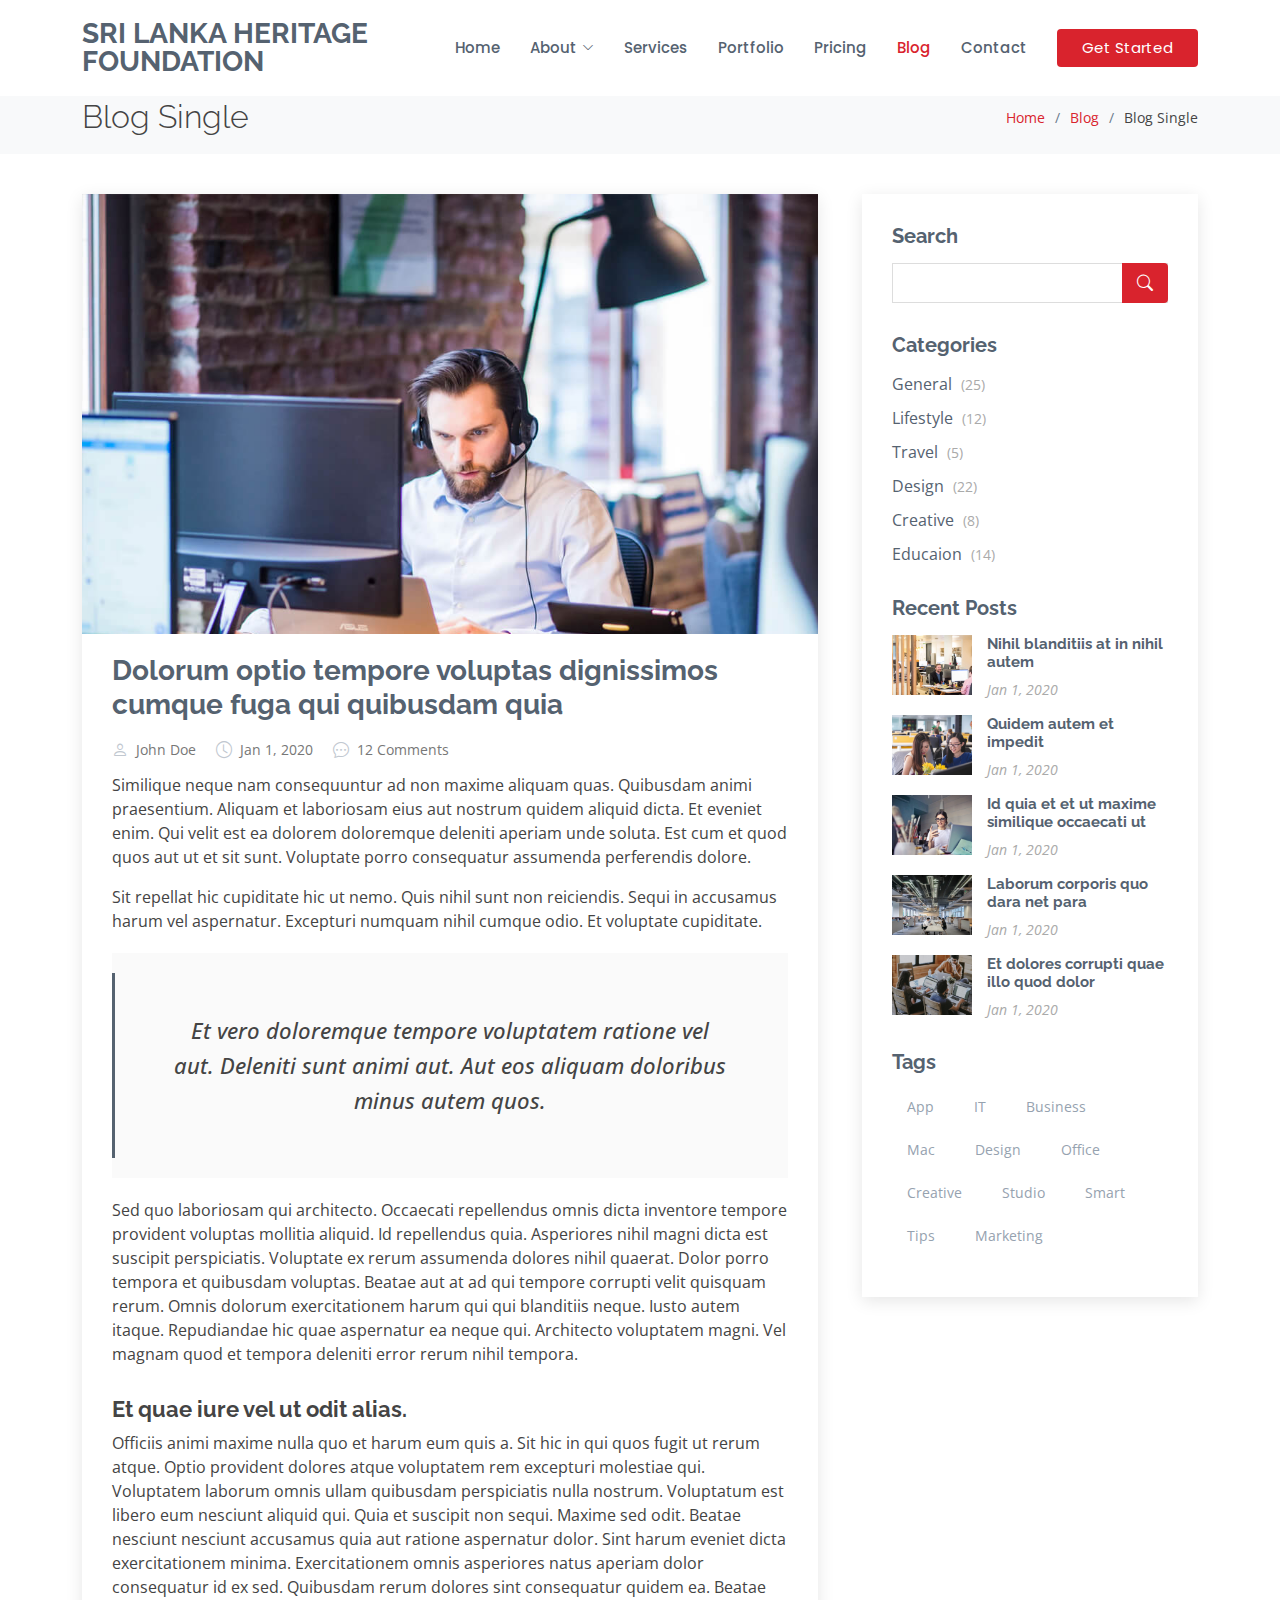
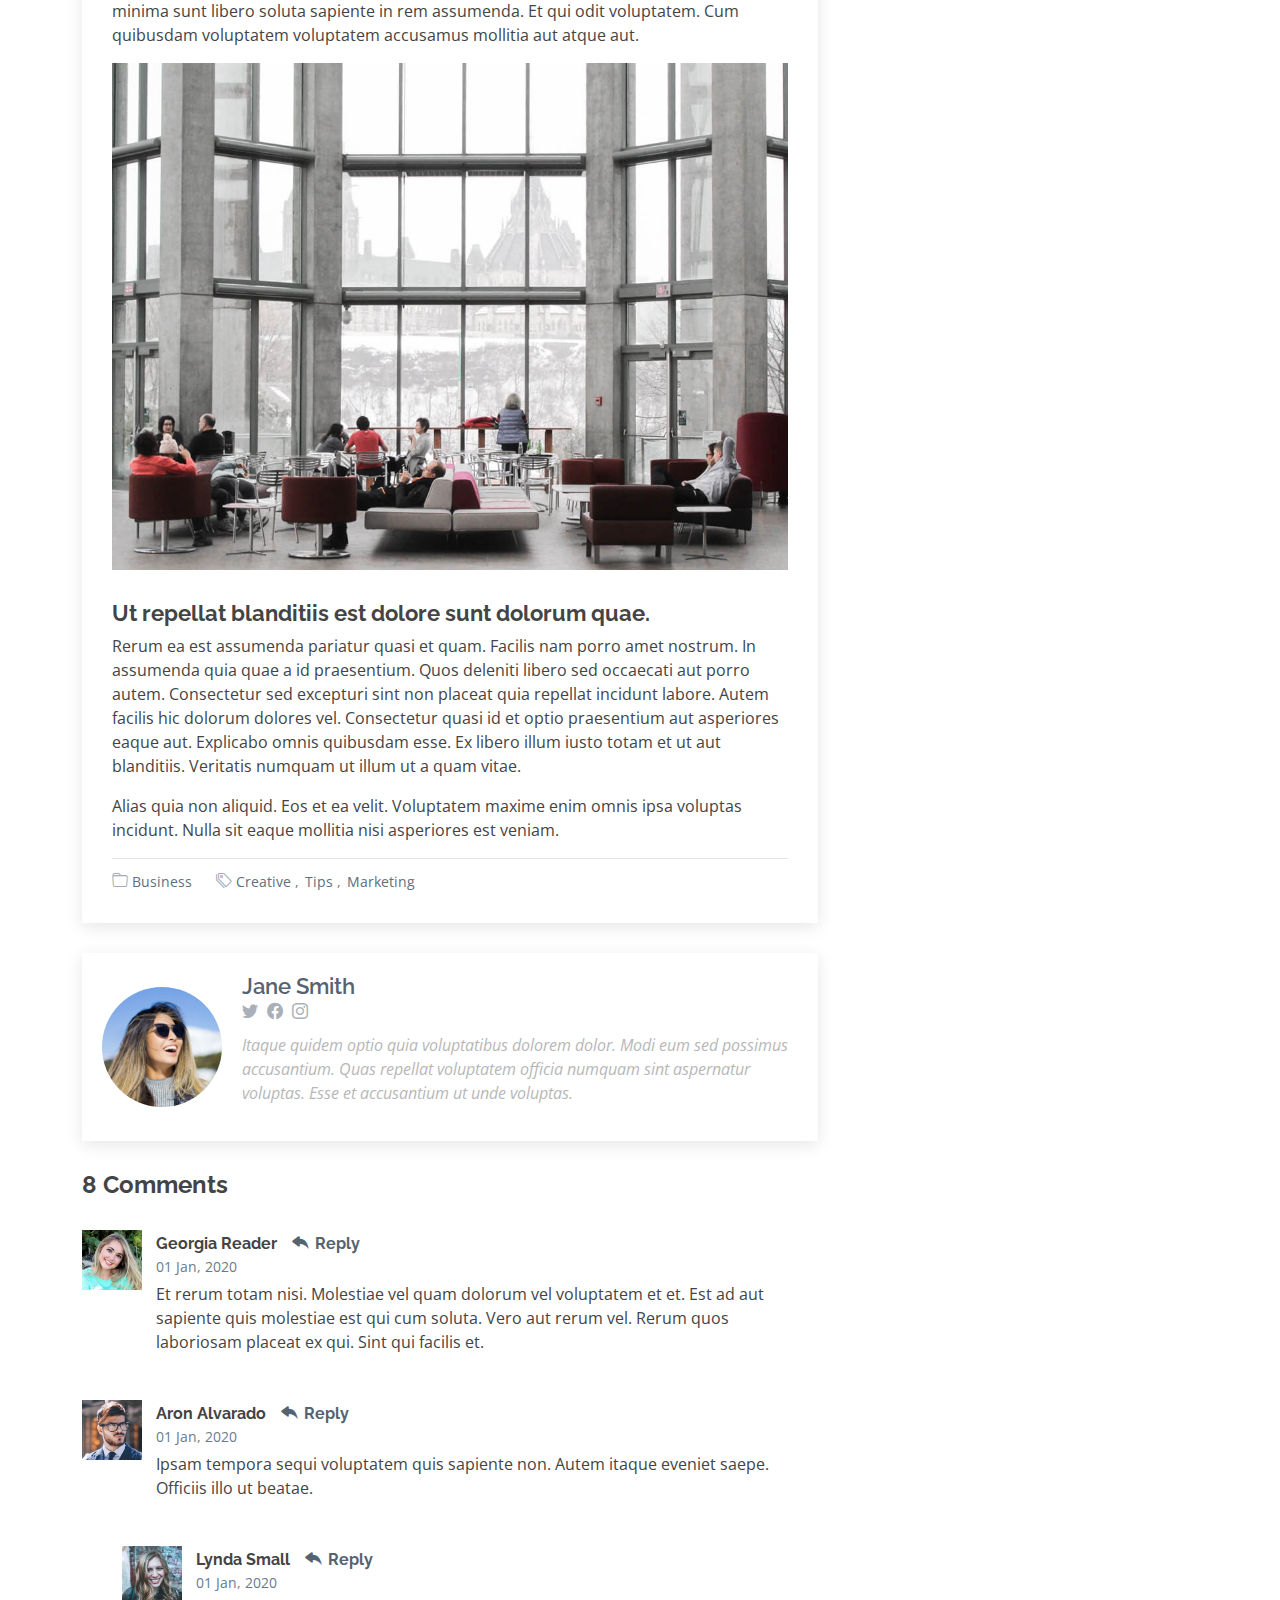
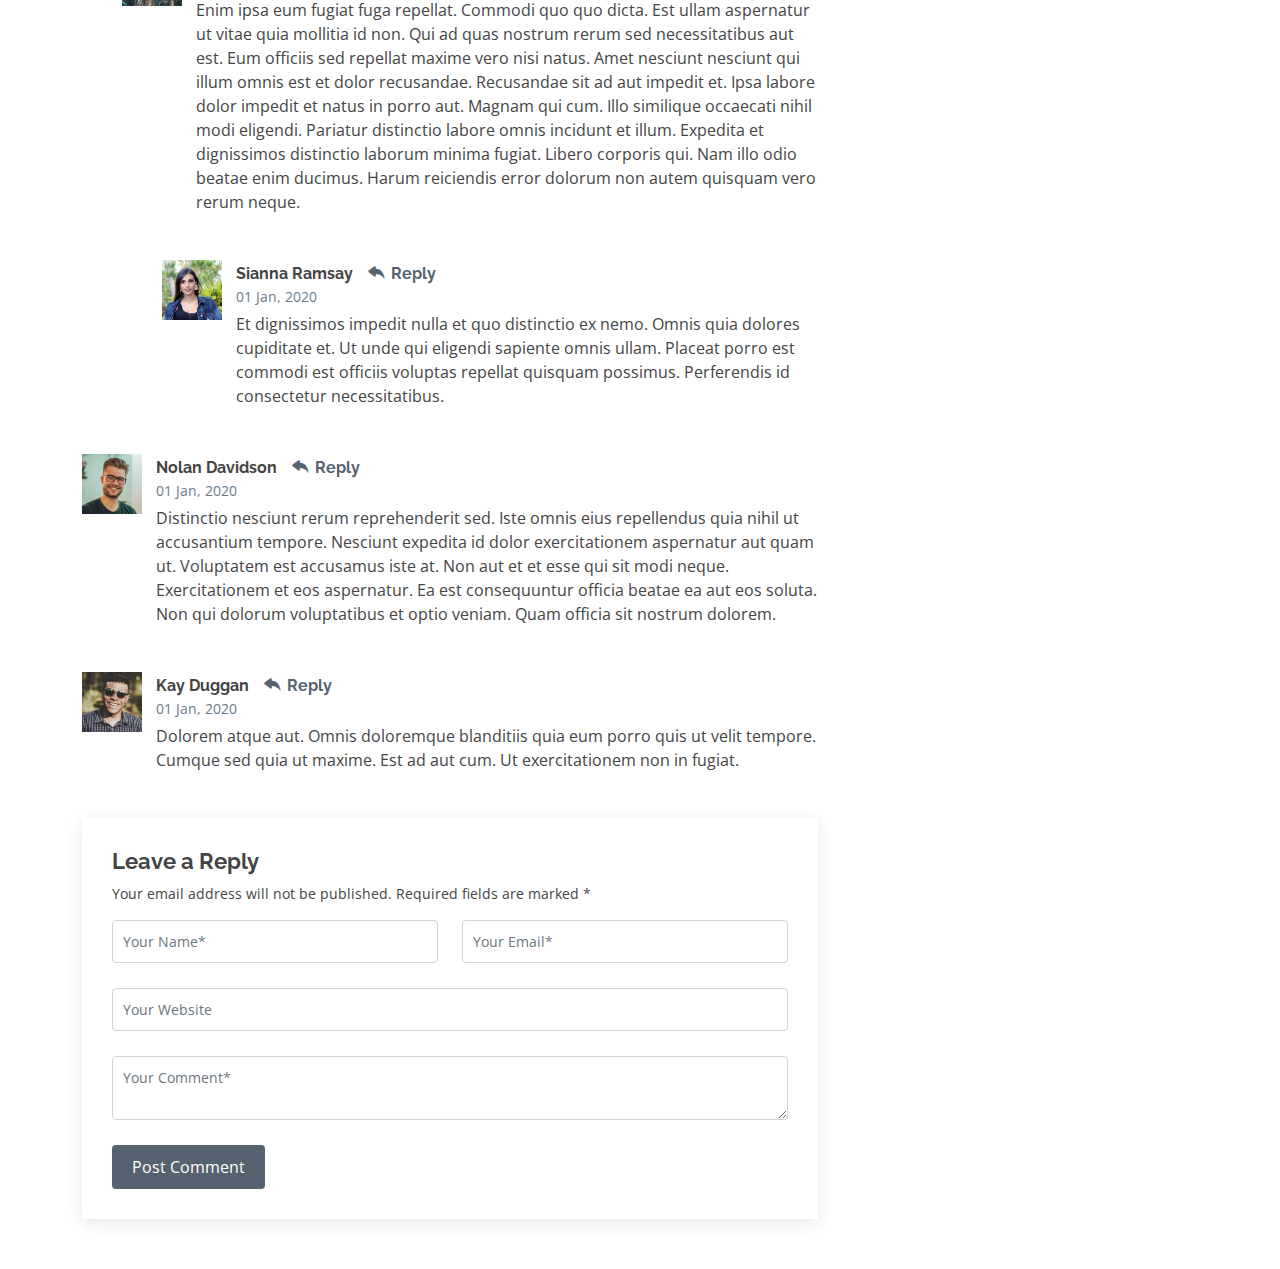
<file: blog-single.html>
<!DOCTYPE html>
<html lang="en">

<head>
    <meta charset="utf-8">
    <meta content="width=device-width, initial-scale=1.0" name="viewport">

    <title>Blog Single - Sailor Bootstrap Template</title>
    <meta content="" name="description">
    <meta content="" name="keywords">

    <!-- Favicons -->
    <link href="assets/img/fla.png" rel="icon">
   <link href="assets/img/fla.png" rel="apple-touch-icon">

    <!-- Google Fonts -->
    <link href="https://fonts.googleapis.com/css?family=Open+Sans:300,300i,400,400i,600,600i,700,700i|Raleway:300,300i,400,400i,500,500i,600,600i,700,700i|Poppins:300,300i,400,400i,500,500i,600,600i,700,700i" rel="stylesheet">

    <!-- Vendor CSS Files -->
    <link href="assets/vendor/animate.css/animate.min.css" rel="stylesheet">
    <link href="assets/vendor/bootstrap/css/bootstrap.min.css" rel="stylesheet">
    <link href="assets/vendor/bootstrap-icons/bootstrap-icons.css" rel="stylesheet">
    <link href="assets/vendor/boxicons/css/boxicons.min.css" rel="stylesheet">
    <link href="assets/vendor/glightbox/css/glightbox.min.css" rel="stylesheet">
    <link href="assets/vendor/remixicon/remixicon.css" rel="stylesheet">
    <link href="assets/vendor/swiper/swiper-bundle.min.css" rel="stylesheet">

    <!-- Template Main CSS File -->
    <link href="assets/css/style.css" rel="stylesheet">

    <!-- =======================================================
  * Template Name: Sailor - v4.1.0
  * Template URL: https://bootstrapmade.com/sailor-free-bootstrap-theme/
  * Author: BootstrapMade.com
  * License: https://bootstrapmade.com/license/
  ======================================================== -->
</head>

<body>

    <!-- ======= Header ======= -->
    <header id="header" class="fixed-top d-flex align-items-center">
        <div class="container d-flex align-items-center">

            <h1 class="logo me-auto"><a href="index.html">Sri Lanka Heritage Foundation</a></h1>
            <!-- Uncomment below if you prefer to use an image logo -->
            <!-- <a href="index.html" class="logo me-auto"><img src="assets/img/logo.png" alt="" class="img-fluid"></a>-->

            <nav id="navbar" class="navbar">
                <ul>
                    <li><a href="index.html">Home</a></li>

                    <li class="dropdown"><a href="#"><span>About</span> <i class="bi bi-chevron-down"></i></a>
                        <ul>
                            <li><a href="about.html">About</a></li>
                            <li><a href="team.html">Team</a></li>
                            <li><a href="testimonials.html">Testimonials</a></li>

                            <li class="dropdown"><a href="#"><span>Deep Drop Down</span> <i class="bi bi-chevron-right"></i></a>
                                <ul>
                                    <li><a href="#">Deep Drop Down 1</a></li>
                                    <li><a href="#">Deep Drop Down 2</a></li>
                                    <li><a href="#">Deep Drop Down 3</a></li>
                                    <li><a href="#">Deep Drop Down 4</a></li>
                                    <li><a href="#">Deep Drop Down 5</a></li>
                                </ul>
                            </li>
                        </ul>
                    </li>
                    <li><a href="services.html">Services</a></li>
                    <li><a href="talents.html">Portfolio</a></li>
                    <li><a href="pricing.html">Pricing</a></li>
                    <li><a href="blog.html" class="active">Blog</a></li>

                    <li><a href="contact.html">Contact</a></li>
                    <li><a href="index.html" class="getstarted">Get Started</a></li>
                </ul>
                <i class="bi bi-list mobile-nav-toggle"></i>
            </nav>
            <!-- .navbar -->

        </div>
    </header>
    <!-- End Header -->

    <main id="main">

        <!-- ======= Breadcrumbs ======= -->
        <section id="breadcrumbs" class="breadcrumbs">
            <div class="container">

                <div class="d-flex justify-content-between align-items-center">
                    <h2>Blog Single</h2>
                    <ol>
                        <li><a href="index.html">Home</a></li>
                        <li><a href="blog.html">Blog</a></li>
                        <li>Blog Single</li>
                    </ol>
                </div>

            </div>
        </section>
        <!-- End Breadcrumbs -->

        <!-- ======= Blog Single Section ======= -->
        <section id="blog" class="blog">
            <div class="container" data-aos="fade-up">

                <div class="row">

                    <div class="col-lg-8 entries">

                        <article class="entry entry-single">

                            <div class="entry-img">
                                <img src="assets/img/blog/blog-1.jpg" alt="" class="img-fluid">
                            </div>

                            <h2 class="entry-title">
                                <a href="blog-single.html">Dolorum optio tempore voluptas dignissimos cumque fuga qui quibusdam quia</a>
                            </h2>

                            <div class="entry-meta">
                                <ul>
                                    <li class="d-flex align-items-center"><i class="bi bi-person"></i> <a href="blog-single.html">John Doe</a></li>
                                    <li class="d-flex align-items-center"><i class="bi bi-clock"></i> <a href="blog-single.html"><time datetime="2020-01-01">Jan 1, 2020</time></a></li>
                                    <li class="d-flex align-items-center"><i class="bi bi-chat-dots"></i> <a href="blog-single.html">12 Comments</a></li>
                                </ul>
                            </div>

                            <div class="entry-content">
                                <p>
                                    Similique neque nam consequuntur ad non maxime aliquam quas. Quibusdam animi praesentium. Aliquam et laboriosam eius aut nostrum quidem aliquid dicta. Et eveniet enim. Qui velit est ea dolorem doloremque deleniti aperiam unde soluta. Est cum et quod quos
                                    aut ut et sit sunt. Voluptate porro consequatur assumenda perferendis dolore.
                                </p>

                                <p>
                                    Sit repellat hic cupiditate hic ut nemo. Quis nihil sunt non reiciendis. Sequi in accusamus harum vel aspernatur. Excepturi numquam nihil cumque odio. Et voluptate cupiditate.
                                </p>

                                <blockquote>
                                    <p>
                                        Et vero doloremque tempore voluptatem ratione vel aut. Deleniti sunt animi aut. Aut eos aliquam doloribus minus autem quos.
                                    </p>
                                </blockquote>

                                <p>
                                    Sed quo laboriosam qui architecto. Occaecati repellendus omnis dicta inventore tempore provident voluptas mollitia aliquid. Id repellendus quia. Asperiores nihil magni dicta est suscipit perspiciatis. Voluptate ex rerum assumenda dolores nihil quaerat.
                                    Dolor porro tempora et quibusdam voluptas. Beatae aut at ad qui tempore corrupti velit quisquam rerum. Omnis dolorum exercitationem harum qui qui blanditiis neque. Iusto autem itaque. Repudiandae hic quae aspernatur
                                    ea neque qui. Architecto voluptatem magni. Vel magnam quod et tempora deleniti error rerum nihil tempora.
                                </p>

                                <h3>Et quae iure vel ut odit alias.</h3>
                                <p>
                                    Officiis animi maxime nulla quo et harum eum quis a. Sit hic in qui quos fugit ut rerum atque. Optio provident dolores atque voluptatem rem excepturi molestiae qui. Voluptatem laborum omnis ullam quibusdam perspiciatis nulla nostrum. Voluptatum est libero
                                    eum nesciunt aliquid qui. Quia et suscipit non sequi. Maxime sed odit. Beatae nesciunt nesciunt accusamus quia aut ratione aspernatur dolor. Sint harum eveniet dicta exercitationem minima. Exercitationem omnis asperiores
                                    natus aperiam dolor consequatur id ex sed. Quibusdam rerum dolores sint consequatur quidem ea. Beatae minima sunt libero soluta sapiente in rem assumenda. Et qui odit voluptatem. Cum quibusdam voluptatem voluptatem
                                    accusamus mollitia aut atque aut.
                                </p>
                                <img src="assets/img/blog/blog-inside-post.jpg" class="img-fluid" alt="">

                                <h3>Ut repellat blanditiis est dolore sunt dolorum quae.</h3>
                                <p>
                                    Rerum ea est assumenda pariatur quasi et quam. Facilis nam porro amet nostrum. In assumenda quia quae a id praesentium. Quos deleniti libero sed occaecati aut porro autem. Consectetur sed excepturi sint non placeat quia repellat incidunt labore. Autem
                                    facilis hic dolorum dolores vel. Consectetur quasi id et optio praesentium aut asperiores eaque aut. Explicabo omnis quibusdam esse. Ex libero illum iusto totam et ut aut blanditiis. Veritatis numquam ut illum ut a
                                    quam vitae.
                                </p>
                                <p>
                                    Alias quia non aliquid. Eos et ea velit. Voluptatem maxime enim omnis ipsa voluptas incidunt. Nulla sit eaque mollitia nisi asperiores est veniam.
                                </p>

                            </div>

                            <div class="entry-footer">
                                <i class="bi bi-folder"></i>
                                <ul class="cats">
                                    <li><a href="#">Business</a></li>
                                </ul>

                                <i class="bi bi-tags"></i>
                                <ul class="tags">
                                    <li><a href="#">Creative</a></li>
                                    <li><a href="#">Tips</a></li>
                                    <li><a href="#">Marketing</a></li>
                                </ul>
                            </div>

                        </article>
                        <!-- End blog entry -->

                        <div class="blog-author d-flex align-items-center">
                            <img src="assets/img/blog/blog-author.jpg" class="rounded-circle float-left" alt="">
                            <div>
                                <h4>Jane Smith</h4>
                                <div class="social-links">
                                    <a href="https://twitters.com/#"><i class="bi bi-twitter"></i></a>
                                    <a href="https://facebook.com/#"><i class="bi bi-facebook"></i></a>
                                    <a href="https://instagram.com/#"><i class="biu bi-instagram"></i></a>
                                </div>
                                <p>
                                    Itaque quidem optio quia voluptatibus dolorem dolor. Modi eum sed possimus accusantium. Quas repellat voluptatem officia numquam sint aspernatur voluptas. Esse et accusantium ut unde voluptas.
                                </p>
                            </div>
                        </div>
                        <!-- End blog author bio -->

                        <div class="blog-comments">

                            <h4 class="comments-count">8 Comments</h4>

                            <div id="comment-1" class="comment">
                                <div class="d-flex">
                                    <div class="comment-img"><img src="assets/img/blog/comments-1.jpg" alt=""></div>
                                    <div>
                                        <h5><a href="">Georgia Reader</a> <a href="#" class="reply"><i class="bi bi-reply-fill"></i> Reply</a></h5>
                                        <time datetime="2020-01-01">01 Jan, 2020</time>
                                        <p>
                                            Et rerum totam nisi. Molestiae vel quam dolorum vel voluptatem et et. Est ad aut sapiente quis molestiae est qui cum soluta. Vero aut rerum vel. Rerum quos laboriosam placeat ex qui. Sint qui facilis et.
                                        </p>
                                    </div>
                                </div>
                            </div>
                            <!-- End comment #1 -->

                            <div id="comment-2" class="comment">
                                <div class="d-flex">
                                    <div class="comment-img"><img src="assets/img/blog/comments-2.jpg" alt=""></div>
                                    <div>
                                        <h5><a href="">Aron Alvarado</a> <a href="#" class="reply"><i class="bi bi-reply-fill"></i> Reply</a></h5>
                                        <time datetime="2020-01-01">01 Jan, 2020</time>
                                        <p>
                                            Ipsam tempora sequi voluptatem quis sapiente non. Autem itaque eveniet saepe. Officiis illo ut beatae.
                                        </p>
                                    </div>
                                </div>

                                <div id="comment-reply-1" class="comment comment-reply">
                                    <div class="d-flex">
                                        <div class="comment-img"><img src="assets/img/blog/comments-3.jpg" alt=""></div>
                                        <div>
                                            <h5><a href="">Lynda Small</a> <a href="#" class="reply"><i class="bi bi-reply-fill"></i> Reply</a></h5>
                                            <time datetime="2020-01-01">01 Jan, 2020</time>
                                            <p>
                                                Enim ipsa eum fugiat fuga repellat. Commodi quo quo dicta. Est ullam aspernatur ut vitae quia mollitia id non. Qui ad quas nostrum rerum sed necessitatibus aut est. Eum officiis sed repellat maxime vero nisi natus. Amet nesciunt nesciunt qui illum omnis
                                                est et dolor recusandae. Recusandae sit ad aut impedit et. Ipsa labore dolor impedit et natus in porro aut. Magnam qui cum. Illo similique occaecati nihil modi eligendi. Pariatur distinctio labore omnis
                                                incidunt et illum. Expedita et dignissimos distinctio laborum minima fugiat. Libero corporis qui. Nam illo odio beatae enim ducimus. Harum reiciendis error dolorum non autem quisquam vero rerum neque.
                                            </p>
                                        </div>
                                    </div>

                                    <div id="comment-reply-2" class="comment comment-reply">
                                        <div class="d-flex">
                                            <div class="comment-img"><img src="assets/img/blog/comments-4.jpg" alt=""></div>
                                            <div>
                                                <h5><a href="">Sianna Ramsay</a> <a href="#" class="reply"><i class="bi bi-reply-fill"></i> Reply</a></h5>
                                                <time datetime="2020-01-01">01 Jan, 2020</time>
                                                <p>
                                                    Et dignissimos impedit nulla et quo distinctio ex nemo. Omnis quia dolores cupiditate et. Ut unde qui eligendi sapiente omnis ullam. Placeat porro est commodi est officiis voluptas repellat quisquam possimus. Perferendis id consectetur necessitatibus.
                                                </p>
                                            </div>
                                        </div>

                                    </div>
                                    <!-- End comment reply #2-->

                                </div>
                                <!-- End comment reply #1-->

                            </div>
                            <!-- End comment #2-->

                            <div id="comment-3" class="comment">
                                <div class="d-flex">
                                    <div class="comment-img"><img src="assets/img/blog/comments-5.jpg" alt=""></div>
                                    <div>
                                        <h5><a href="">Nolan Davidson</a> <a href="#" class="reply"><i class="bi bi-reply-fill"></i> Reply</a></h5>
                                        <time datetime="2020-01-01">01 Jan, 2020</time>
                                        <p>
                                            Distinctio nesciunt rerum reprehenderit sed. Iste omnis eius repellendus quia nihil ut accusantium tempore. Nesciunt expedita id dolor exercitationem aspernatur aut quam ut. Voluptatem est accusamus iste at. Non aut et et esse qui sit modi neque. Exercitationem
                                            et eos aspernatur. Ea est consequuntur officia beatae ea aut eos soluta. Non qui dolorum voluptatibus et optio veniam. Quam officia sit nostrum dolorem.
                                        </p>
                                    </div>
                                </div>

                            </div>
                            <!-- End comment #3 -->

                            <div id="comment-4" class="comment">
                                <div class="d-flex">
                                    <div class="comment-img"><img src="assets/img/blog/comments-6.jpg" alt=""></div>
                                    <div>
                                        <h5><a href="">Kay Duggan</a> <a href="#" class="reply"><i class="bi bi-reply-fill"></i> Reply</a></h5>
                                        <time datetime="2020-01-01">01 Jan, 2020</time>
                                        <p>
                                            Dolorem atque aut. Omnis doloremque blanditiis quia eum porro quis ut velit tempore. Cumque sed quia ut maxime. Est ad aut cum. Ut exercitationem non in fugiat.
                                        </p>
                                    </div>
                                </div>

                            </div>
                            <!-- End comment #4 -->

                            <div class="reply-form">
                                <h4>Leave a Reply</h4>
                                <p>Your email address will not be published. Required fields are marked * </p>
                                <form action="">
                                    <div class="row">
                                        <div class="col-md-6 form-group">
                                            <input name="name" type="text" class="form-control" placeholder="Your Name*">
                                        </div>
                                        <div class="col-md-6 form-group">
                                            <input name="email" type="text" class="form-control" placeholder="Your Email*">
                                        </div>
                                    </div>
                                    <div class="row">
                                        <div class="col form-group">
                                            <input name="website" type="text" class="form-control" placeholder="Your Website">
                                        </div>
                                    </div>
                                    <div class="row">
                                        <div class="col form-group">
                                            <textarea name="comment" class="form-control" placeholder="Your Comment*"></textarea>
                                        </div>
                                    </div>
                                    <button type="submit" class="btn btn-primary">Post Comment</button>

                                </form>

                            </div>

                        </div>
                        <!-- End blog comments -->

                    </div>
                    <!-- End blog entries list -->

                    <div class="col-lg-4">

                        <div class="sidebar">

                            <h3 class="sidebar-title">Search</h3>
                            <div class="sidebar-item search-form">
                                <form action="">
                                    <input type="text">
                                    <button type="submit"><i class="bi bi-search"></i></button>
                                </form>
                            </div>
                            <!-- End sidebar search formn-->

                            <h3 class="sidebar-title">Categories</h3>
                            <div class="sidebar-item categories">
                                <ul>
                                    <li><a href="#">General <span>(25)</span></a></li>
                                    <li><a href="#">Lifestyle <span>(12)</span></a></li>
                                    <li><a href="#">Travel <span>(5)</span></a></li>
                                    <li><a href="#">Design <span>(22)</span></a></li>
                                    <li><a href="#">Creative <span>(8)</span></a></li>
                                    <li><a href="#">Educaion <span>(14)</span></a></li>
                                </ul>
                            </div>
                            <!-- End sidebar categories-->

                            <h3 class="sidebar-title">Recent Posts</h3>
                            <div class="sidebar-item recent-posts">
                                <div class="post-item clearfix">
                                    <img src="assets/img/blog/blog-recent-1.jpg" alt="">
                                    <h4><a href="blog-single.html">Nihil blanditiis at in nihil autem</a></h4>
                                    <time datetime="2020-01-01">Jan 1, 2020</time>
                                </div>

                                <div class="post-item clearfix">
                                    <img src="assets/img/blog/blog-recent-2.jpg" alt="">
                                    <h4><a href="blog-single.html">Quidem autem et impedit</a></h4>
                                    <time datetime="2020-01-01">Jan 1, 2020</time>
                                </div>

                                <div class="post-item clearfix">
                                    <img src="assets/img/blog/blog-recent-3.jpg" alt="">
                                    <h4><a href="blog-single.html">Id quia et et ut maxime similique occaecati ut</a></h4>
                                    <time datetime="2020-01-01">Jan 1, 2020</time>
                                </div>

                                <div class="post-item clearfix">
                                    <img src="assets/img/blog/blog-recent-4.jpg" alt="">
                                    <h4><a href="blog-single.html">Laborum corporis quo dara net para</a></h4>
                                    <time datetime="2020-01-01">Jan 1, 2020</time>
                                </div>

                                <div class="post-item clearfix">
                                    <img src="assets/img/blog/blog-recent-5.jpg" alt="">
                                    <h4><a href="blog-single.html">Et dolores corrupti quae illo quod dolor</a></h4>
                                    <time datetime="2020-01-01">Jan 1, 2020</time>
                                </div>

                            </div>
                            <!-- End sidebar recent posts-->

                            <h3 class="sidebar-title">Tags</h3>
                            <div class="sidebar-item tags">
                                <ul>
                                    <li><a href="#">App</a></li>
                                    <li><a href="#">IT</a></li>
                                    <li><a href="#">Business</a></li>
                                    <li><a href="#">Mac</a></li>
                                    <li><a href="#">Design</a></li>
                                    <li><a href="#">Office</a></li>
                                    <li><a href="#">Creative</a></li>
                                    <li><a href="#">Studio</a></li>
                                    <li><a href="#">Smart</a></li>
                                    <li><a href="#">Tips</a></li>
                                    <li><a href="#">Marketing</a></li>
                                </ul>
                            </div>
                            <!-- End sidebar tags-->

                        </div>
                        <!-- End sidebar -->

                    </div>
                    <!-- End blog sidebar -->

                </div>

            </div>
        </section>
        <!-- End Blog Single Section -->

    </main>
    <!-- End #main -->

    <a href="#" class="back-to-top d-flex align-items-center justify-content-center"><i class="bi bi-arrow-up-short"></i></a>

    <!-- Vendor JS Files -->
    <script src="assets/vendor/bootstrap/js/bootstrap.bundle.min.js"></script>
    <script src="assets/vendor/glightbox/js/glightbox.min.js"></script>
    <script src="assets/vendor/isotope-layout/isotope.pkgd.min.js"></script>
    <script src="assets/vendor/php-email-form/validate.js"></script>
    <script src="assets/vendor/swiper/swiper-bundle.min.js"></script>
    <script src="assets/vendor/waypoints/noframework.waypoints.js"></script>

    <!-- Template Main JS File -->
    <script src="assets/js/main.js"></script>

</body>

</html>
</file>
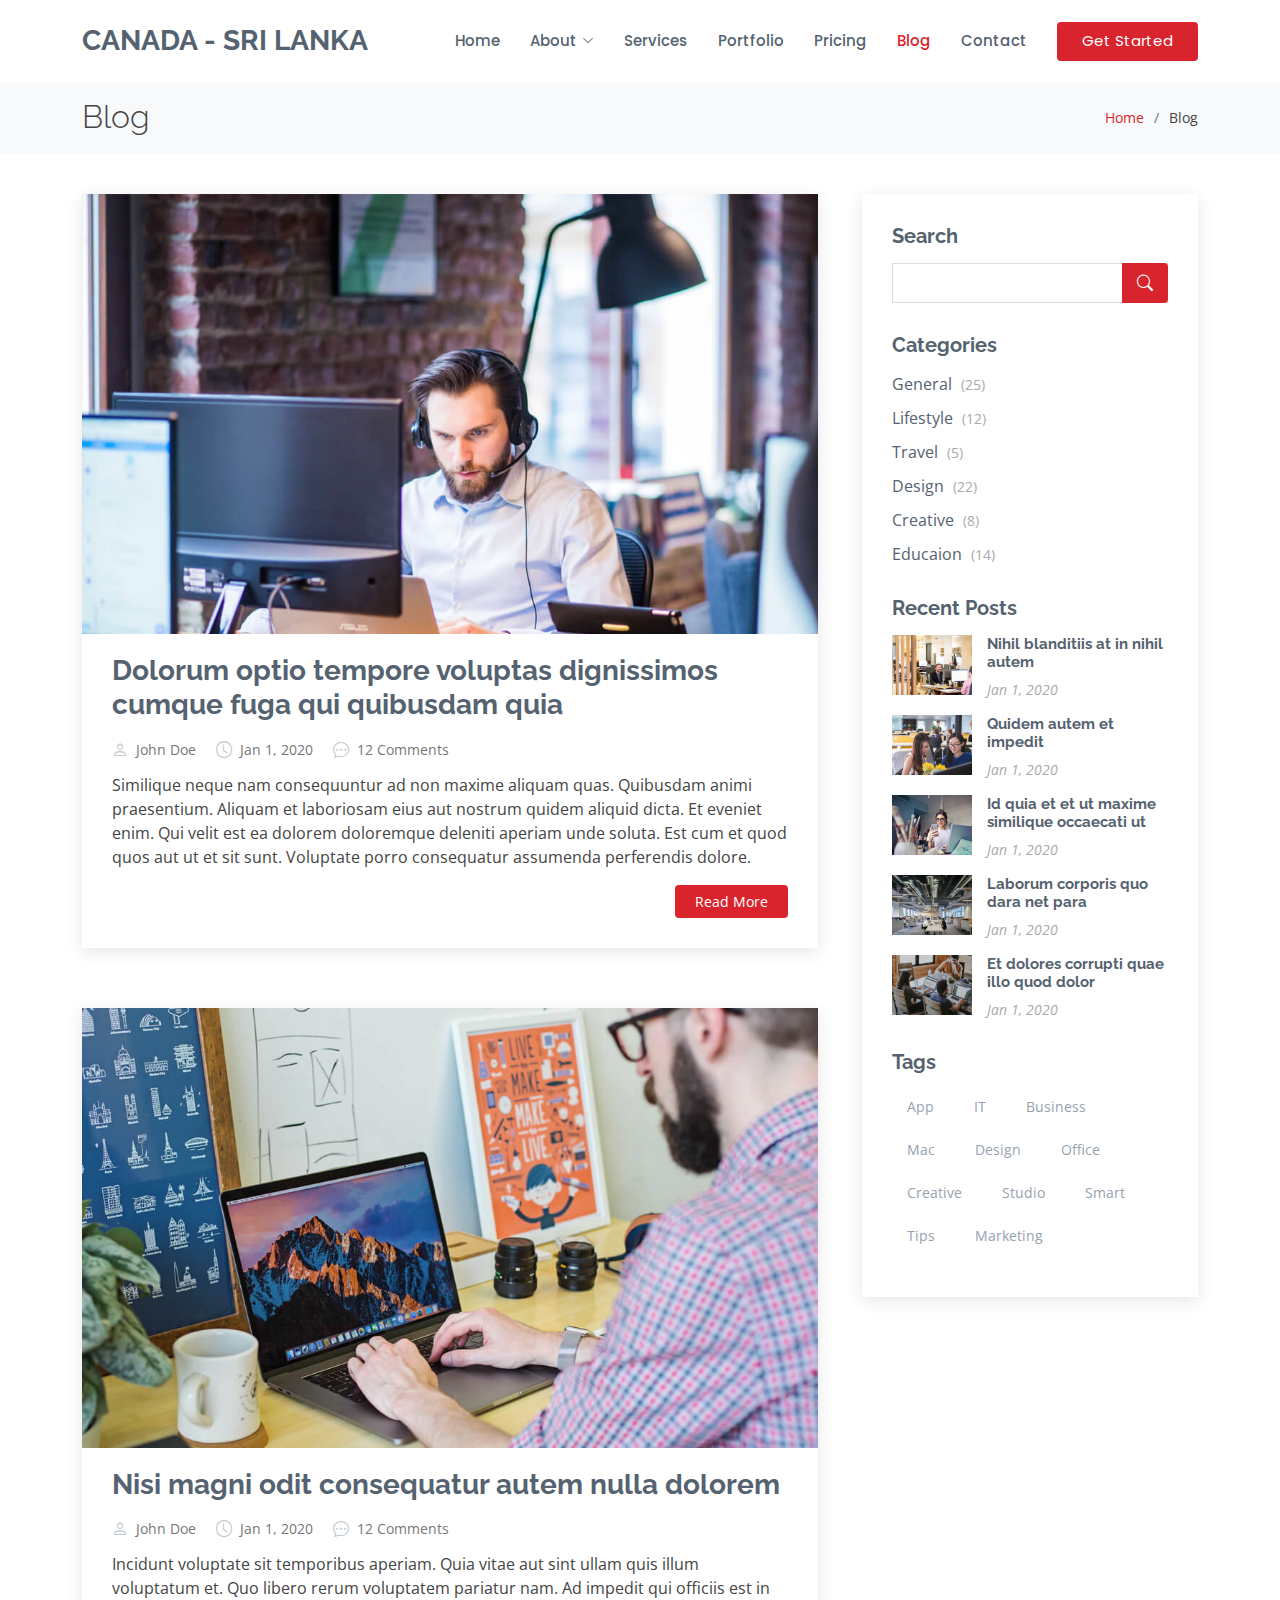
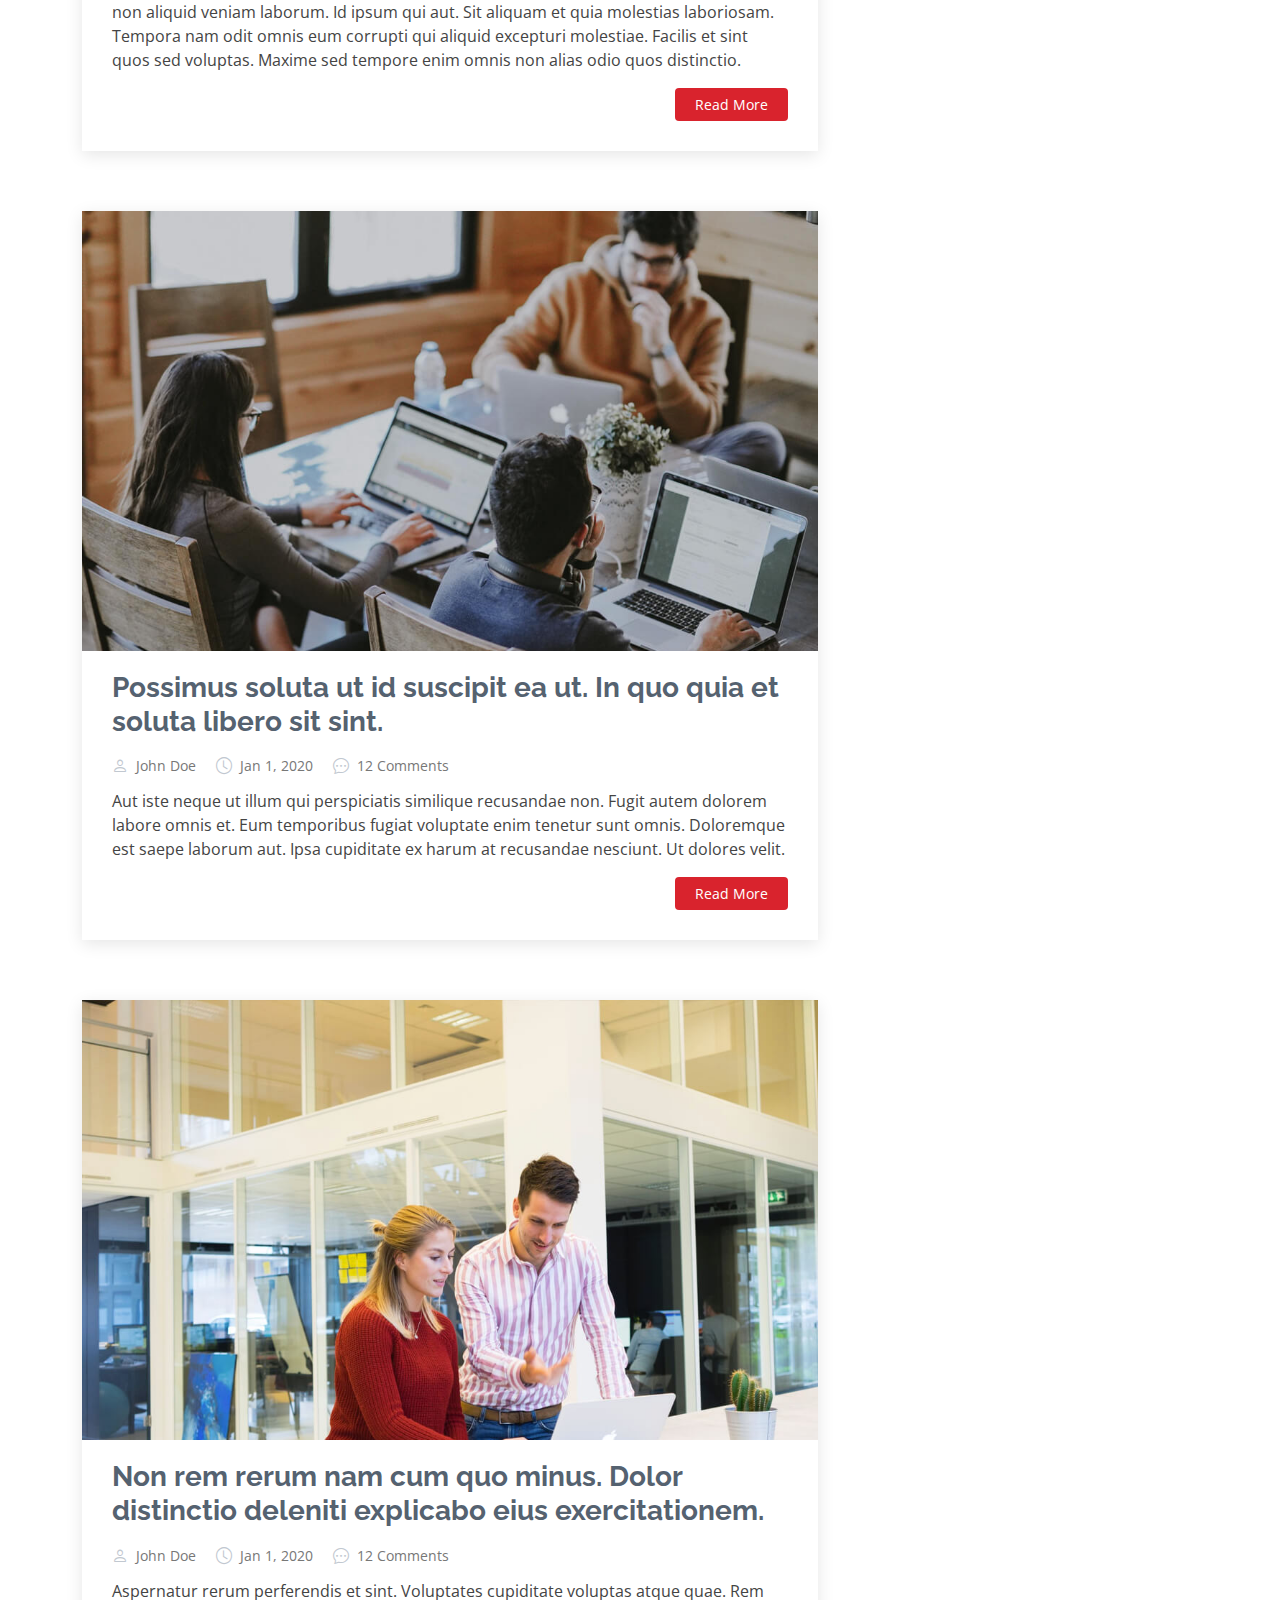
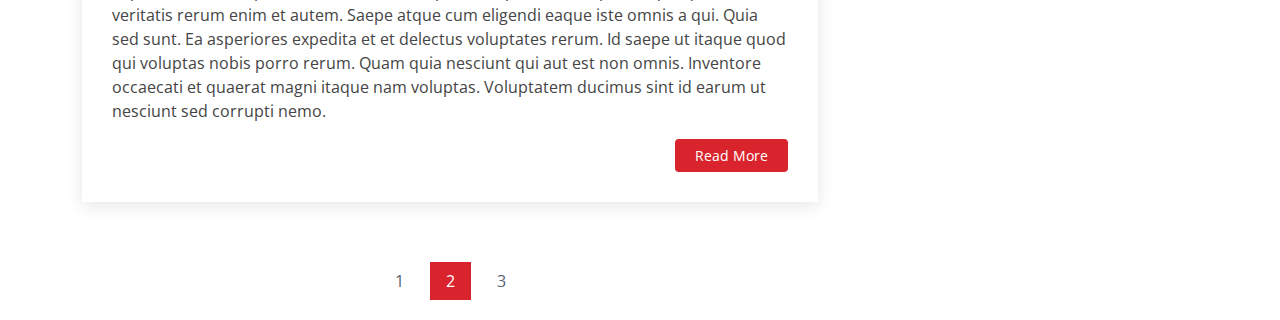
<file: blog.html>
<!DOCTYPE html>
<html lang="en">

<head>
  <meta charset="utf-8">
  <meta content="width=device-width, initial-scale=1.0" name="viewport">

  <title>Blog - Sailor Bootstrap Template</title>
  <meta content="" name="description">
  <meta content="" name="keywords">

  <!-- Favicons -->
  <link href="assets/img/fla.png" rel="icon">
 <link href="assets/img/fla.png" rel="apple-touch-icon">

  <!-- Google Fonts -->
  <link href="https://fonts.googleapis.com/css?family=Open+Sans:300,300i,400,400i,600,600i,700,700i|Raleway:300,300i,400,400i,500,500i,600,600i,700,700i|Poppins:300,300i,400,400i,500,500i,600,600i,700,700i" rel="stylesheet">

  <!-- Vendor CSS Files -->
  <link href="assets/vendor/animate.css/animate.min.css" rel="stylesheet">
  <link href="assets/vendor/bootstrap/css/bootstrap.min.css" rel="stylesheet">
  <link href="assets/vendor/bootstrap-icons/bootstrap-icons.css" rel="stylesheet">
  <link href="assets/vendor/boxicons/css/boxicons.min.css" rel="stylesheet">
  <link href="assets/vendor/glightbox/css/glightbox.min.css" rel="stylesheet">
  <link href="assets/vendor/remixicon/remixicon.css" rel="stylesheet">
  <link href="assets/vendor/swiper/swiper-bundle.min.css" rel="stylesheet">

  <!-- Template Main CSS File -->
  <link href="assets/css/style.css" rel="stylesheet">

  <!-- =======================================================
  * Template Name: Sailor - v4.1.0
  * Template URL: https://bootstrapmade.com/sailor-free-bootstrap-theme/
  * Author: BootstrapMade.com
  * License: https://bootstrapmade.com/license/
  ======================================================== -->
</head>

<body>

  <!-- ======= Header ======= -->
  <header id="header" class="fixed-top d-flex align-items-center">
    <div class="container d-flex align-items-center">

      <h1 class="logo me-auto"><a href="index.html">Canada - Sri lanka</a></h1>
      <!-- Uncomment below if you prefer to use an image logo -->
      <!-- <a href="index.html" class="logo me-auto"><img src="assets/img/logo.png" alt="" class="img-fluid"></a>-->

      <nav id="navbar" class="navbar">
        <ul>
          <li><a href="index.html">Home</a></li>

          <li class="dropdown"><a href="#"><span>About</span> <i class="bi bi-chevron-down"></i></a>
            <ul>
              <li><a href="about.html">About</a></li>
              <li><a href="team.html">Team</a></li>
              <li><a href="testimonials.html">Testimonials</a></li>

              <li class="dropdown"><a href="#"><span>Deep Drop Down</span> <i class="bi bi-chevron-right"></i></a>
                <ul>
                  <li><a href="#">Deep Drop Down 1</a></li>
                  <li><a href="#">Deep Drop Down 2</a></li>
                  <li><a href="#">Deep Drop Down 3</a></li>
                  <li><a href="#">Deep Drop Down 4</a></li>
                  <li><a href="#">Deep Drop Down 5</a></li>
                </ul>
              </li>
            </ul>
          </li>
          <li><a href="services.html">Services</a></li>
          <li><a href="talents.html">Portfolio</a></li>
          <li><a href="pricing.html">Pricing</a></li>
          <li><a href="blog.html" class="active">Blog</a></li>

          <li><a href="contact.html">Contact</a></li>
          <li><a href="index.html" class="getstarted">Get Started</a></li>
        </ul>
        <i class="bi bi-list mobile-nav-toggle"></i>
      </nav><!-- .navbar -->

    </div>
  </header><!-- End Header -->

  <main id="main">

    <!-- ======= Breadcrumbs ======= -->
    <section id="breadcrumbs" class="breadcrumbs">
      <div class="container">

        <div class="d-flex justify-content-between align-items-center">
          <h2>Blog</h2>
          <ol>
            <li><a href="index.html">Home</a></li>
            <li>Blog</li>
          </ol>
        </div>

      </div>
    </section><!-- End Breadcrumbs -->

    <!-- ======= Blog Section ======= -->
    <section id="blog" class="blog">
      <div class="container" data-aos="fade-up">

        <div class="row">

          <div class="col-lg-8 entries">

            <article class="entry">

              <div class="entry-img">
                <img src="assets/img/blog/blog-1.jpg" alt="" class="img-fluid">
              </div>

              <h2 class="entry-title">
                <a href="blog-single.html">Dolorum optio tempore voluptas dignissimos cumque fuga qui quibusdam quia</a>
              </h2>

              <div class="entry-meta">
                <ul>
                  <li class="d-flex align-items-center"><i class="bi bi-person"></i> <a href="blog-single.html">John Doe</a></li>
                  <li class="d-flex align-items-center"><i class="bi bi-clock"></i> <a href="blog-single.html"><time datetime="2020-01-01">Jan 1, 2020</time></a></li>
                  <li class="d-flex align-items-center"><i class="bi bi-chat-dots"></i> <a href="blog-single.html">12 Comments</a></li>
                </ul>
              </div>

              <div class="entry-content">
                <p>
                  Similique neque nam consequuntur ad non maxime aliquam quas. Quibusdam animi praesentium. Aliquam et laboriosam eius aut nostrum quidem aliquid dicta.
                  Et eveniet enim. Qui velit est ea dolorem doloremque deleniti aperiam unde soluta. Est cum et quod quos aut ut et sit sunt. Voluptate porro consequatur assumenda perferendis dolore.
                </p>
                <div class="read-more">
                  <a href="blog-single.html">Read More</a>
                </div>
              </div>

            </article><!-- End blog entry -->

            <article class="entry">

              <div class="entry-img">
                <img src="assets/img/blog/blog-2.jpg" alt="" class="img-fluid">
              </div>

              <h2 class="entry-title">
                <a href="blog-single.html">Nisi magni odit consequatur autem nulla dolorem</a>
              </h2>

              <div class="entry-meta">
                <ul>
                  <li class="d-flex align-items-center"><i class="bi bi-person"></i> <a href="blog-single.html">John Doe</a></li>
                  <li class="d-flex align-items-center"><i class="bi bi-clock"></i> <a href="blog-single.html"><time datetime="2020-01-01">Jan 1, 2020</time></a></li>
                  <li class="d-flex align-items-center"><i class="bi bi-chat-dots"></i> <a href="blog-single.html">12 Comments</a></li>
                </ul>
              </div>

              <div class="entry-content">
                <p>
                  Incidunt voluptate sit temporibus aperiam. Quia vitae aut sint ullam quis illum voluptatum et. Quo libero rerum voluptatem pariatur nam.
                  Ad impedit qui officiis est in non aliquid veniam laborum. Id ipsum qui aut. Sit aliquam et quia molestias laboriosam. Tempora nam odit omnis eum corrupti qui aliquid excepturi molestiae. Facilis et sint quos sed voluptas. Maxime sed tempore enim omnis non alias odio quos distinctio.
                </p>
                <div class="read-more">
                  <a href="blog-single.html">Read More</a>
                </div>
              </div>

            </article><!-- End blog entry -->

            <article class="entry">

              <div class="entry-img">
                <img src="assets/img/blog/blog-3.jpg" alt="" class="img-fluid">
              </div>

              <h2 class="entry-title">
                <a href="blog-single.html">Possimus soluta ut id suscipit ea ut. In quo quia et soluta libero sit sint.</a>
              </h2>

              <div class="entry-meta">
                <ul>
                  <li class="d-flex align-items-center"><i class="bi bi-person"></i> <a href="blog-single.html">John Doe</a></li>
                  <li class="d-flex align-items-center"><i class="bi bi-clock"></i> <a href="blog-single.html"><time datetime="2020-01-01">Jan 1, 2020</time></a></li>
                  <li class="d-flex align-items-center"><i class="bi bi-chat-dots"></i> <a href="blog-single.html">12 Comments</a></li>
                </ul>
              </div>

              <div class="entry-content">
                <p>
                  Aut iste neque ut illum qui perspiciatis similique recusandae non. Fugit autem dolorem labore omnis et. Eum temporibus fugiat voluptate enim tenetur sunt omnis.
                  Doloremque est saepe laborum aut. Ipsa cupiditate ex harum at recusandae nesciunt. Ut dolores velit.
                </p>
                <div class="read-more">
                  <a href="blog-single.html">Read More</a>
                </div>
              </div>

            </article><!-- End blog entry -->

            <article class="entry">

              <div class="entry-img">
                <img src="assets/img/blog/blog-4.jpg" alt="" class="img-fluid">
              </div>

              <h2 class="entry-title">
                <a href="blog-single.html">Non rem rerum nam cum quo minus. Dolor distinctio deleniti explicabo eius exercitationem.</a>
              </h2>

              <div class="entry-meta">
                <ul>
                  <li class="d-flex align-items-center"><i class="bi bi-person"></i> <a href="blog-single.html">John Doe</a></li>
                  <li class="d-flex align-items-center"><i class="bi bi-clock"></i> <a href="blog-single.html"><time datetime="2020-01-01">Jan 1, 2020</time></a></li>
                  <li class="d-flex align-items-center"><i class="bi bi-chat-dots"></i> <a href="blog-single.html">12 Comments</a></li>
                </ul>
              </div>

              <div class="entry-content">
                <p>
                  Aspernatur rerum perferendis et sint. Voluptates cupiditate voluptas atque quae. Rem veritatis rerum enim et autem. Saepe atque cum eligendi eaque iste omnis a qui.
                  Quia sed sunt. Ea asperiores expedita et et delectus voluptates rerum. Id saepe ut itaque quod qui voluptas nobis porro rerum. Quam quia nesciunt qui aut est non omnis. Inventore occaecati et quaerat magni itaque nam voluptas. Voluptatem ducimus sint id earum ut nesciunt sed corrupti nemo.
                </p>
                <div class="read-more">
                  <a href="blog-single.html">Read More</a>
                </div>
              </div>

            </article><!-- End blog entry -->

            <div class="blog-pagination">
              <ul class="justify-content-center">
                <li><a href="#">1</a></li>
                <li class="active"><a href="#">2</a></li>
                <li><a href="#">3</a></li>
              </ul>
            </div>

          </div><!-- End blog entries list -->

          <div class="col-lg-4">

            <div class="sidebar">

              <h3 class="sidebar-title">Search</h3>
              <div class="sidebar-item search-form">
                <form action="">
                  <input type="text">
                  <button type="submit"><i class="bi bi-search"></i></button>
                </form>
              </div><!-- End sidebar search formn-->

              <h3 class="sidebar-title">Categories</h3>
              <div class="sidebar-item categories">
                <ul>
                  <li><a href="#">General <span>(25)</span></a></li>
                  <li><a href="#">Lifestyle <span>(12)</span></a></li>
                  <li><a href="#">Travel <span>(5)</span></a></li>
                  <li><a href="#">Design <span>(22)</span></a></li>
                  <li><a href="#">Creative <span>(8)</span></a></li>
                  <li><a href="#">Educaion <span>(14)</span></a></li>
                </ul>
              </div><!-- End sidebar categories-->

              <h3 class="sidebar-title">Recent Posts</h3>
              <div class="sidebar-item recent-posts">
                <div class="post-item clearfix">
                  <img src="assets/img/blog/blog-recent-1.jpg" alt="">
                  <h4><a href="blog-single.html">Nihil blanditiis at in nihil autem</a></h4>
                  <time datetime="2020-01-01">Jan 1, 2020</time>
                </div>

                <div class="post-item clearfix">
                  <img src="assets/img/blog/blog-recent-2.jpg" alt="">
                  <h4><a href="blog-single.html">Quidem autem et impedit</a></h4>
                  <time datetime="2020-01-01">Jan 1, 2020</time>
                </div>

                <div class="post-item clearfix">
                  <img src="assets/img/blog/blog-recent-3.jpg" alt="">
                  <h4><a href="blog-single.html">Id quia et et ut maxime similique occaecati ut</a></h4>
                  <time datetime="2020-01-01">Jan 1, 2020</time>
                </div>

                <div class="post-item clearfix">
                  <img src="assets/img/blog/blog-recent-4.jpg" alt="">
                  <h4><a href="blog-single.html">Laborum corporis quo dara net para</a></h4>
                  <time datetime="2020-01-01">Jan 1, 2020</time>
                </div>

                <div class="post-item clearfix">
                  <img src="assets/img/blog/blog-recent-5.jpg" alt="">
                  <h4><a href="blog-single.html">Et dolores corrupti quae illo quod dolor</a></h4>
                  <time datetime="2020-01-01">Jan 1, 2020</time>
                </div>

              </div><!-- End sidebar recent posts-->

              <h3 class="sidebar-title">Tags</h3>
              <div class="sidebar-item tags">
                <ul>
                  <li><a href="#">App</a></li>
                  <li><a href="#">IT</a></li>
                  <li><a href="#">Business</a></li>
                  <li><a href="#">Mac</a></li>
                  <li><a href="#">Design</a></li>
                  <li><a href="#">Office</a></li>
                  <li><a href="#">Creative</a></li>
                  <li><a href="#">Studio</a></li>
                  <li><a href="#">Smart</a></li>
                  <li><a href="#">Tips</a></li>
                  <li><a href="#">Marketing</a></li>
                </ul>
              </div><!-- End sidebar tags-->

            </div><!-- End sidebar -->

          </div><!-- End blog sidebar -->

        </div>

      </div>
    </section><!-- End Blog Section -->

  </main><!-- End #main -->

   

  <a href="#" class="back-to-top d-flex align-items-center justify-content-center"><i class="bi bi-arrow-up-short"></i></a>

  <!-- Vendor JS Files -->
  <script src="assets/vendor/bootstrap/js/bootstrap.bundle.min.js"></script>
  <script src="assets/vendor/glightbox/js/glightbox.min.js"></script>
  <script src="assets/vendor/isotope-layout/isotope.pkgd.min.js"></script>
  <script src="assets/vendor/php-email-form/validate.js"></script>
  <script src="assets/vendor/swiper/swiper-bundle.min.js"></script>
  <script src="assets/vendor/waypoints/noframework.waypoints.js"></script>

  <!-- Template Main JS File -->
  <script src="assets/js/main.js"></script>

</body>

</html>
</file>
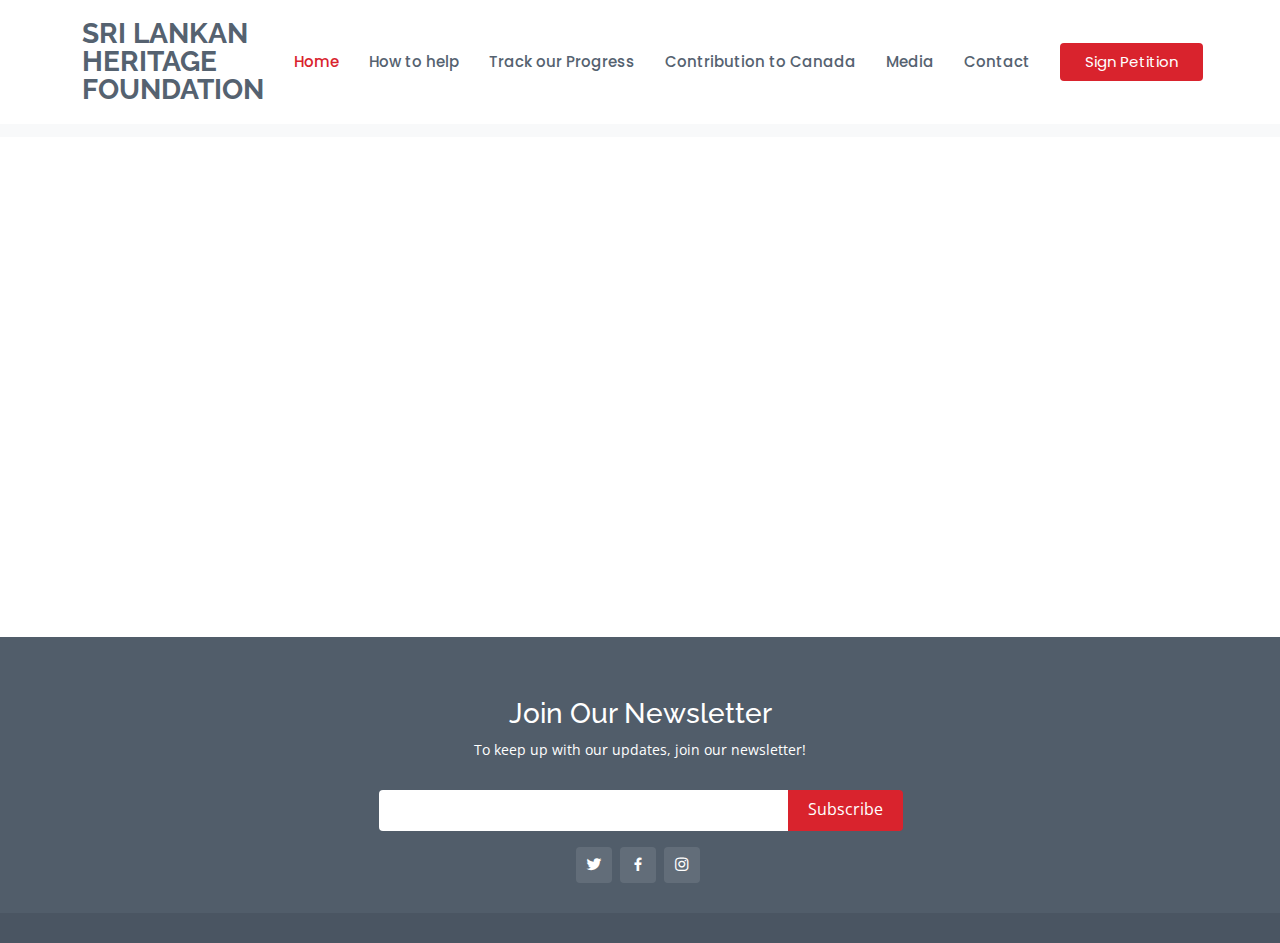
<file: contact.html>
<!DOCTYPE html>
<html lang="en">

<head>
    <meta charset="utf-8">
    <meta content="width=device-width, initial-scale=1.0" name="viewport">

    <title>Contact - Sailor Bootstrap Template</title>
    <meta content="" name="description">
    <meta content="" name="keywords">

    <!-- Favicons -->
    <link href="assets/img/fla.png" rel="icon">
   <link href="assets/img/fla.png" rel="apple-touch-icon">

    <!-- Google Fonts -->
    <link href="https://fonts.googleapis.com/css?family=Open+Sans:300,300i,400,400i,600,600i,700,700i|Raleway:300,300i,400,400i,500,500i,600,600i,700,700i|Poppins:300,300i,400,400i,500,500i,600,600i,700,700i" rel="stylesheet">

    <!-- Vendor CSS Files -->
    <link href="assets/vendor/animate.css/animate.min.css" rel="stylesheet">
    <link href="assets/vendor/bootstrap/css/bootstrap.min.css" rel="stylesheet">
    <link href="assets/vendor/bootstrap-icons/bootstrap-icons.css" rel="stylesheet">
    <link href="assets/vendor/boxicons/css/boxicons.min.css" rel="stylesheet">
    <link href="assets/vendor/glightbox/css/glightbox.min.css" rel="stylesheet">
    <link href="assets/vendor/remixicon/remixicon.css" rel="stylesheet">
    <link href="assets/vendor/swiper/swiper-bundle.min.css" rel="stylesheet">

    <!-- Template Main CSS File -->
    <link href="assets/css/style.css" rel="stylesheet">

    <!-- =======================================================
  * Template Name: Sailor - v4.1.0
  * Template URL: https://bootstrapmade.com/sailor-free-bootstrap-theme/
  * Author: BootstrapMade.com
  * License: https://bootstrapmade.com/license/
  ======================================================== -->
</head>

<body>

    <!-- ======= Header ======= -->
    <header id="header" class="fixed-top d-flex align-items-center">
        <div class="container d-flex align-items-center">

            <h1 class="logo me-auto"><a href="index.html">Sri Lankan Heritage Foundation</a></h1>
            <!-- Uncomment below if you prefer to use an image logo -->
            <!-- <a href="index.html" class="logo me-auto"><img src="assets/img/logo.png" alt="" class="img-fluid"></a>-->

            <nav id="navbar" class="navbar">
                <ul>
                    <li><a href="index.html" class="active">Home</a></li>
                    <!-- <li><a href="about.html">About Us</a></li> -->
                    <li><a href="how-to-help.html">How to help</a></li>
                    <li><a href="track-progress.html">Track our Progress</a></li>
                     <li><a href="talents.html">Contribution to Canada</a></li>
                    <li><a href="Media.html">Media</a></li>
                    <li><a href="contact.html">Contact</a></li>
                    <li><a href="https://www.change.org/p/parliament-of-canada-please-sign-to-request-april-as-sri-lankan-heritage-month-in-canada" target="_blank" rel="noopener noreferrer" class="getstarted">Sign Petition</a></li>
                </ul>
                <i class="bi bi-list mobile-nav-toggle"></i>
            </nav>
            <!-- .navbar -->

        </div>
    </header>
    <!-- End Header -->

    <main id="main">

        <!-- ======= Breadcrumbs ======= -->
        <section id="breadcrumbs" class="breadcrumbs">
            <div class="container">

                <div class="d-flex justify-content-between align-items-center">
                    
                    <ol>
                        <li><a href="index.html">Home</a></li>
                        <li>Contact</li>
                    </ol>
                </div>

            </div>
        </section>
        <!-- End Breadcrumbs -->

        <!-- ======= Contact Section ======= -->
        <div class="typeform-widget" data-url="https://form.typeform.com/to/TMLE0toc?typeform-medium=embed-snippet" style="width: 100%; height: 500px;"></div> <script> (function() { var qs,js,q,s,d=document, gi=d.getElementById, ce=d.createElement, gt=d.getElementsByTagName, id="typef_orm", b="https://embed.typeform.com/"; if(!gi.call(d,id)) { js=ce.call(d,"script"); js.id=id; js.src=b+"embed.js"; q=gt.call(d,"script")[0]; q.parentNode.insertBefore(js,q) } })() </script>
        <!-- End Contact Section -->

        <!-- ======= Footer ======= -->
     <footer id="footer">
        <div class="footer-top">
            <div class="container">
                <div class="row">
                    <div class="footer-newsletter">
                        <div class="container">
                            <div class="row justify-content-center">
                                <div class="col-lg-6">
                                    <center>
                                        <h3>Join Our Newsletter</h3>
                                        <p>To keep up with our updates, join our newsletter!</p>
                                        <form action="" method="post">
                                            <input type="email" name="email"><input type="submit" value="Subscribe">
                                        </form>
                                    </center>
                                </div>
                            </div>
                        </div>
                    </div>

                    <!-- <div class="col-lg-3 col-md-6 footer-links"> -->
                    <div class="row justify-content-center align-items-center"></div>
                    <div class="social-links mt-3" style="text-align: center;">
                        <a href="#" class="twitter"><i class="bx bxl-twitter" ></i></a>
                        <a href="https://www.facebook.com/SriAction" target="_blank" class="facebook"><i class="bx bxl-facebook"></i></a>
                        <a href="#" class="instagram"><i class="bx bxl-instagram"></i></a>
                    </div>
                </div>
            </div>
        </div>
        </div>
    </footer>
    <!-- End Footer -->

    </main>
    <!-- End #main -->

    <a href="#" class="back-to-top d-flex align-items-center justify-content-center"><i class="bi bi-arrow-up-short"></i></a>

    <!-- Vendor JS Files -->
    <script src="assets/vendor/bootstrap/js/bootstrap.bundle.min.js"></script>
    <script src="assets/vendor/glightbox/js/glightbox.min.js"></script>
    <script src="assets/vendor/isotope-layout/isotope.pkgd.min.js"></script>
    <script src="assets/vendor/php-email-form/validate.js"></script>
    <script src="assets/vendor/swiper/swiper-bundle.min.js"></script>
    <script src="assets/vendor/waypoints/noframework.waypoints.js"></script>

    <!-- Template Main JS File -->
    <script src="assets/js/main.js"></script>

</body>

</html>
</file>
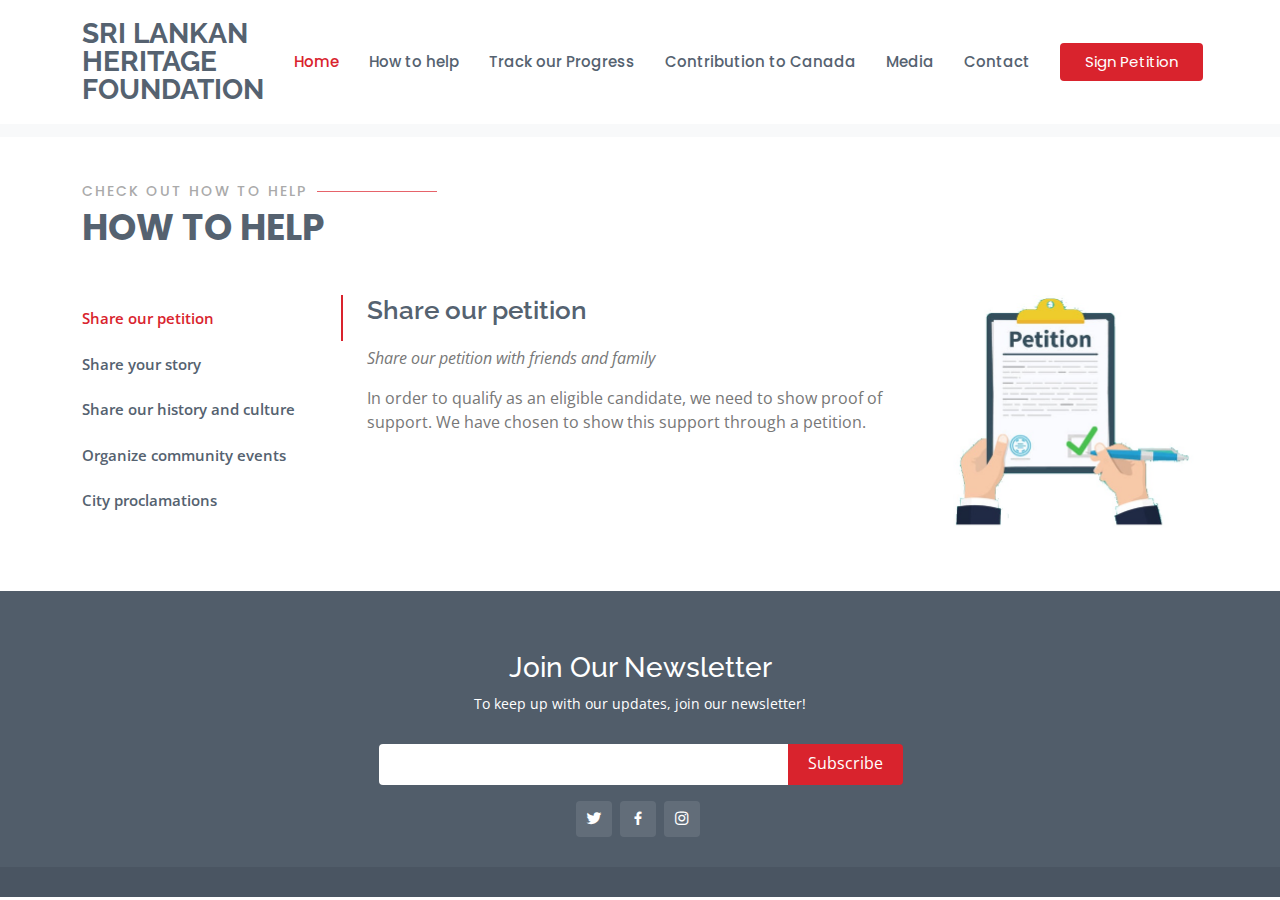
<file: how-to-help.html>
<!DOCTYPE html>
<html lang="en">

<head>
    <meta charset="utf-8">
    <meta content="width=device-width, initial-scale=1.0" name="viewport">

    <!-- Favicons -->
    <link href="assets/img/fla.png" rel="icon">
   <link href="assets/img/fla.png" rel="apple-touch-icon">

    <!-- Google Fonts -->
    <link href="https://fonts.googleapis.com/css?family=Open+Sans:300,300i,400,400i,600,600i,700,700i|Raleway:300,300i,400,400i,500,500i,600,600i,700,700i|Poppins:300,300i,400,400i,500,500i,600,600i,700,700i" rel="stylesheet">

    <!-- Vendor CSS Files -->
    <link href="assets/vendor/animate.css/animate.min.css" rel="stylesheet">
    <link href="assets/vendor/bootstrap/css/bootstrap.min.css" rel="stylesheet">
    <link href="assets/vendor/bootstrap-icons/bootstrap-icons.css" rel="stylesheet">
    <link href="assets/vendor/boxicons/css/boxicons.min.css" rel="stylesheet">
    <link href="assets/vendor/glightbox/css/glightbox.min.css" rel="stylesheet">
    <link href="assets/vendor/remixicon/remixicon.css" rel="stylesheet">
    <link href="assets/vendor/swiper/swiper-bundle.min.css" rel="stylesheet">

    <!-- Template Main CSS File -->
    <link href="assets/css/style.css" rel="stylesheet">

    <!-- =======================================================
  * Template Name: Sailor - v4.1.0
  * Template URL: https://bootstrapmade.com/sailor-free-bootstrap-theme/
  * Author: BootstrapMade.com
  * License: https://bootstrapmade.com/license/
  ======================================================== -->
</head>

<body>

    <!-- ======= Header ======= -->
    <header id="header" class="fixed-top d-flex align-items-center">
        <div class="container d-flex align-items-center">

            <h1 class="logo me-auto"><a href="index.html">Sri Lankan Heritage Foundation</a></h1>
            <!-- Uncomment below if you prefer to use an image logo -->
            <!-- <a href="index.html" class="logo me-auto"><img src="assets/img/logo.png" alt="" class="img-fluid"></a>-->

            <nav id="navbar" class="navbar">
                <ul>
                    <li><a href="index.html" class="active">Home</a></li>
                    <!-- <li><a href="about.html">About Us</a></li> -->
                    <li><a href="how-to-help.html">How to help</a></li>
                    <li><a href="track-progress.html">Track our Progress</a></li>
                     <li><a href="talents.html">Contribution to Canada</a></li>
                    <li><a href="Media.html">Media</a></li>
                    <li><a href="index.html#contact" >Contact</a>
                    <li><a href="https://www.change.org/p/parliament-of-canada-please-sign-to-request-april-as-sri-lankan-heritage-month-in-canada" target="_blank" rel="noopener noreferrer" class="getstarted">Sign Petition</a></li>
                </ul>
                <i class="bi bi-list mobile-nav-toggle"></i>
            </nav>
            <!-- .navbar -->

        </div>
    </header>
    <!-- End Header -->

    <main id="main">

        <!-- ======= Breadcrumbs ======= -->
        <section id="breadcrumbs" class="breadcrumbs">
            <div class="container">

                <div class="d-flex justify-content-between align-items-center">
                    <ol>
                        <li><a href="index.html">Home</a></li>
                        <li>Help</li>
                    </ol>
                </div>

            </div>
        </section>
        <!-- End Breadcrumbs -->

        <!-- ======= Features Section ======= -->
        <section id="features" class="features">
            <div class="container">

                <div class="section-title">
                    <h2>Check out how to help</h2>
                    <p>How to Help</p>
                </div>

                <div class="row">
                    <div class="col-lg-3">
                        <ul class="nav nav-tabs flex-column">
                            <li class="nav-item">
                                <a class="nav-link active show" data-bs-toggle="tab" href="#tab-1">Share our petition</a>
                            </li>
                            <li class="nav-item">
                                <a class="nav-link" data-bs-toggle="tab" href="#tab-2">Share your story</a>
                            </li>
                            <li class="nav-item">
                                <a class="nav-link" data-bs-toggle="tab" href="#tab-3">Share our history and culture</a>
                            </li>
                            <li class="nav-item">
                                <a class="nav-link" data-bs-toggle="tab" href="#tab-4">Organize community events</a>
                            </li>
                            <li class="nav-item">
                                <a class="nav-link" data-bs-toggle="tab" href="#tab-5">City proclamations</a>
                            </li>
                            <!-- <li class="nav-item">
                  <a class="nav-link" data-bs-toggle="tab" href="#tab-5">Iusto ut expedita aut</a>
                </li> -->
                        </ul>
                    </div>
                    <div class="col-lg-9 mt-4 mt-lg-0">
                        <div class="tab-content">
                            <div class="tab-pane active show" id="tab-1">
                                <div class="row">
                                    <div class="col-lg-8 details order-2 order-lg-1">
                                        <h3>Share our petition</h3>
                                        <p class="fst-italic"> Share our petition with friends and family </p>
                                        <p>In order to qualify as an eligible candidate, we need to show proof of support. We have chosen to 
                                            show this support through a petition.
                                        </p>
                                    </div>
                                    <div class="col-lg-4 text-center order-1 order-lg-2">
                                        <img src="assets/img/features-1.png" alt="" class="img-fluid">
                                    </div>
                                </div>
                            </div>
                            <div class="tab-pane" id="tab-2">
                                <div class="row">
                                    <div class="col-lg-8 details order-2 order-lg-1">
                                        <h3>Share your story</h3>
                                        <p class="fst-italic"> All the little things can add up to make a difference </p>
                                        <p>As proud Sri Lankan Canadians, we have achieved great success, most of which have gone unnoticed. 
                                            It is important to take the time to highlight and share your achievements and contributions 
                                            that helped shape this great nation! Feel free to contact us and share your story
                                        </p>
                                    </div>
                                    <div class="col-lg-4 text-center order-1 order-lg-2">
                                        <img src="assets/img/features-2.png" alt="" class="img-fluid">
                                    </div>
                                </div>
                            </div>
                            <div class="tab-pane" id="tab-3">
                                <div class="row">
                                    <div class="col-lg-8 details order-2 order-lg-1">
                                        <h3>Share our history and culture</h3>
                                        <p class="fst-italic"> If we want to preserve culture, we must continue to create it </p>
                                        <p>Since Sri Lanka's history dates back to over 2500 years, it is important to docuemnt and share this with the future 
                                            generations, as well as our peers. Along with our history, our Sri Lankan culture is a unique blend of many years of traditions. 
                                            They have been passed down by our grandparents, and it is important to remember and share them
                                        </p>
                                    </div>
                                    <div class="col-lg-4 text-center order-1 order-lg-2">
                                        <img src="assets/img/features-3.png" alt="" class="img-fluid">
                                    </div>
                                </div>
                            </div>
                            <div class="tab-pane" id="tab-4">
                                <div class="row">
                                    <div class="col-lg-8 details order-2 order-lg-1">
                                        <h3>Organize community events</h3>
                                        <p class="fst-italic"> There is no power for change greater than a community discovering what it cares about </p>
                                        <p>It is important to represent and express our cultre and heritage as Sri Lankan Canadians. In order to successfully have a month dedicated to Sri Lankan Canadians,
                                            we need to organize events which highlight our achievements, as well as our culture. This way, we will
                                            be able to cherish the hardwork of our parents and grandparents for years to come
                                        </p>
                                    </div>
                                    <div class="col-lg-4 text-center order-1 order-lg-2">
                                        <img src="assets/img/features-4.png" alt="" class="img-fluid">
                                    </div>
                                </div>
                            </div>
                            <div class="tab-pane" id="tab-5">
                                <div class="row">
                                    <div class="col-lg-8 details order-2 order-lg-1">
                                        <h3>City proclamations</h3>
                                        <p class="fst-italic">First step starts with you</p>
                                        <p>By submitting a city proclamation with your municipality, we can move forward with our goal. 
                                            Forms can be found on the municipality's website.
                                        </p>
                                    </div>
                                    <div class="col-lg-4 text-center order-1 order-lg-2">
                                        <img src="assets/img/features-5.png" alt="" class="img-fluid">
                                    </div>
                                </div>
                            </div>
                        </div>
                    </div>
                </div>

            </div>
        </section>
        <!-- End Features Section -->

        <!-- ======= Footer ======= -->
        <footer id="footer">
            <div class="footer-top">
                <div class="container">
                    <div class="row">
                        <div class="footer-newsletter">
                            <div class="container">
                                <div class="row justify-content-center">
                                    <div class="col-lg-6">
                                        <center>
                                            <h3>Join Our Newsletter</h3>
                                            <p>To keep up with our updates, join our newsletter!</p>
                                            <form action="" method="post">
                                                <input type="email" name="email"><input type="submit" value="Subscribe">
                                            </form>
                                        </center>
                                    </div>
                                </div>
                            </div>
                        </div>

                        <!-- <div class="col-lg-3 col-md-6 footer-links"> -->
                        <div class="row justify-content-center align-items-center"></div>
                        <div class="social-links mt-3" style="text-align: center;">
                            <a href="#" class="twitter"><i class="bx bxl-twitter" ></i></a>
                            <a href="https://www.facebook.com/SriAction" target="_blank" class="facebook"><i class="bx bxl-facebook"></i></a>
                            <a href="#" class="instagram"><i class="bx bxl-instagram"></i></a>
                        </div>
                    </div>
                </div>
            </div>
            </div>
        </footer>
        <!-- End Footer -->




    </main>
    <!-- End #main -->

    <a href="#" class="back-to-top d-flex align-items-center justify-content-center"><i class="bi bi-arrow-up-short"></i></a>

    <!-- Vendor JS Files -->
    <script src="assets/vendor/bootstrap/js/bootstrap.bundle.min.js"></script>
    <script src="assets/vendor/glightbox/js/glightbox.min.js"></script>
    <script src="assets/vendor/isotope-layout/isotope.pkgd.min.js"></script>
    <script src="assets/vendor/php-email-form/validate.js"></script>
    <script src="assets/vendor/swiper/swiper-bundle.min.js"></script>
    <script src="assets/vendor/waypoints/noframework.waypoints.js"></script>

    <!-- Template Main JS File -->
    <script src="assets/js/main.js"></script>

</body>

</html>
</file>
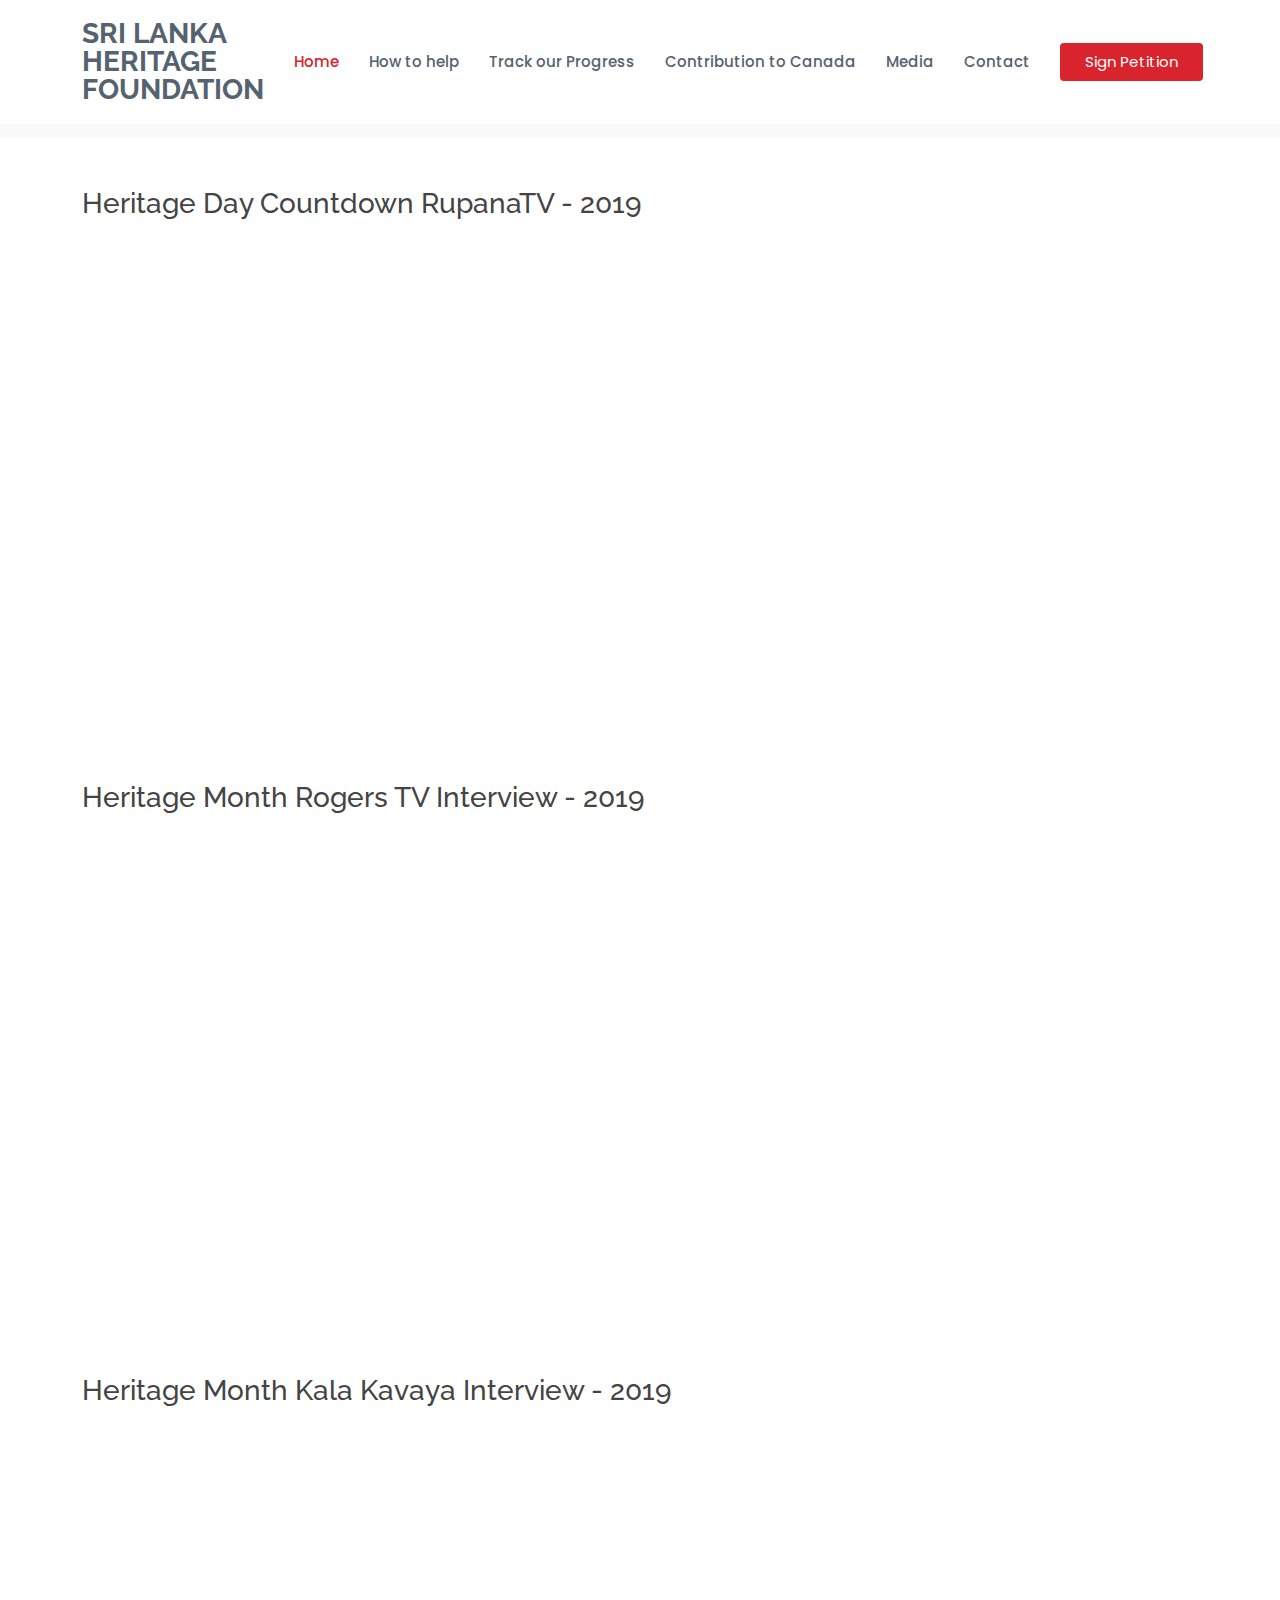
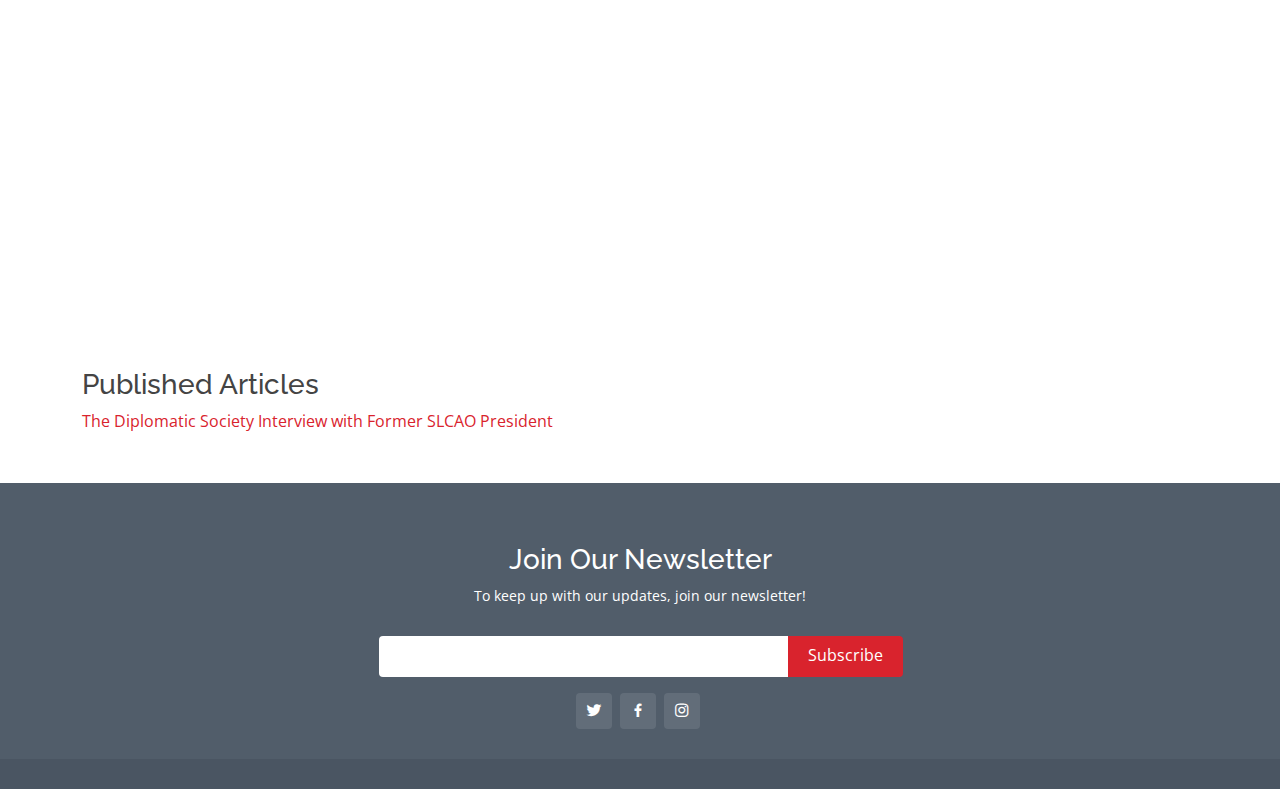
<file: Media.html>
<!DOCTYPE html>
<html lang="en">

<head>
    <meta charset="utf-8">
    <meta content="width=device-width, initial-scale=1.0" name="viewport">

    <title>Portfolio - Sailor Bootstrap Template</title>
    <meta content="" name="description">
    <meta content="" name="keywords">

    <!-- Favicons -->
    <link href="assets/img/fla.png" rel="icon">
   <link href="assets/img/fla.png" rel="apple-touch-icon">

    <!-- Google Fonts -->
    <link href="https://fonts.googleapis.com/css?family=Open+Sans:300,300i,400,400i,600,600i,700,700i|Raleway:300,300i,400,400i,500,500i,600,600i,700,700i|Poppins:300,300i,400,400i,500,500i,600,600i,700,700i" rel="stylesheet">

    <!-- Vendor CSS Files -->
    <link href="assets/vendor/animate.css/animate.min.css" rel="stylesheet">
    <link href="assets/vendor/bootstrap/css/bootstrap.min.css" rel="stylesheet">
    <link href="assets/vendor/bootstrap-icons/bootstrap-icons.css" rel="stylesheet">
    <link href="assets/vendor/boxicons/css/boxicons.min.css" rel="stylesheet">
    <link href="assets/vendor/glightbox/css/glightbox.min.css" rel="stylesheet">
    <link href="assets/vendor/remixicon/remixicon.css" rel="stylesheet">
    <link href="assets/vendor/swiper/swiper-bundle.min.css" rel="stylesheet">

    <!-- Template Main CSS File -->
    <link href="assets/css/style.css" rel="stylesheet">

</head>

<body>

    <!-- ======= Header ======= -->
    <header id="header" class="fixed-top d-flex align-items-center">
        <div class="container d-flex align-items-center">

            <h1 class="logo me-auto"><a href="index.html">Sri Lanka Heritage Foundation</a></h1>
            <!-- Uncomment below if you prefer to use an image logo -->
            <!-- <a href="index.html" class="logo me-auto"><img src="assets/img/logo.png" alt="" class="img-fluid"></a>-->

            <nav id="navbar" class="navbar">
                <ul>
                    <li><a href="index.html" class="active">Home</a></li>
                    <!-- <li><a href="about.html">About Us</a></li> -->
                    <li><a href="how-to-help.html">How to help</a></li>
                    <li><a href="track-progress.html">Track our Progress</a></li>
                     <li><a href="talents.html">Contribution to Canada</a></li>
                    <li><a href="Media.html">Media</a></li>
                    <li><a href="contact.html">Contact</a></li>
                    
                    <li><a href="https://www.change.org/p/parliament-of-canada-please-sign-to-request-april-as-sri-lankan-heritage-month-in-canada" target="_blank" rel="noopener noreferrer" class="getstarted">Sign Petition</a></li>
                </ul>
                <i class="bi bi-list mobile-nav-toggle"></i>
            </nav>
            <!-- .navbar -->

        </div>
    </header>
    <!-- End Header -->

    <main id="main">

        <!-- ======= Breadcrumbs ======= -->
        <section id="breadcrumbs" class="breadcrumbs">
            <div class="container">

                <div class="d-flex justify-content-between align-items-center">

                    <ol>
                        <li><a href="index.html">Home</a></li>
                        <li>Media</li>
                    </ol>
                </div>

            </div>
        </section>
        <!-- End Breadcrumbs -->


        <!-- ======= Video Section ======= -->
        <section>
            <div class="container">

                <h3>Heritage Day Countdown RupanaTV - 2019</h3>

                <div class="d-flex justify-content-between align-items-center">
                    <iframe 
                        width="853" 
                        height="480" 
                        src="https://www.youtube.com/embed/G6A3EZRaiXE" 
                        title="YouTube video player" 
                        frameborder="0" 
                        allow="accelerometer; autoplay; clipboard-write; encrypted-media; gyroscope; picture-in-picture" 
                        allowfullscreen>
                    </iframe>
                </div>
                <br>
                <br>
                <br>

                <h3>Heritage Month Rogers TV Interview - 2019</h3>
                <div class="d-flex justify-content-between align-items-center">
                    <iframe 
                        width="830" 
                        height="480" 
                        src="https://www.youtube.com/embed/b-hBKjhCAyo" 
                        title="YouTube video player" 
                        frameborder="0" 
                        allow="accelerometer; clipboard-write; encrypted-media; gyroscope; picture-in-picture" 
                        allowfullscreen>
                    </iframe>
                </div>
                <br>
                <br>
                <br>

                <h3>Heritage Month Kala Kavaya Interview - 2019</h3>

                <div class="d-flex justify-content-between align-items-center">
                    <iframe 
                        width="830" 
                        height="480" 
                        src="https://www.youtube.com/embed/cEqP9YGweFg" 
                        title="YouTube video player" 
                        frameborder="0" 
                        allow="accelerometer; clipboard-write; encrypted-media; gyroscope; picture-in-picture" 
                        allowfullscreen>
                    </iframe>
                </div>

                <br>
                <br>
                <br>

                <h3>Published Articles</h3>
                <a href="http://www.thediplomaticsociety.com/2034-april-as-sri-lankan-heritage-month-in-canada?fbclid=IwAR1Z7GYKWZkFip52WUyajmYC0NKkw0CMvzYUSmONsJdTUuGe8PWcaGQnNVk">The Diplomatic Society Interview with Former SLCAO President </a>

                
            </div>
            
           
        </section>


        <!-- End Video -->
        


        <!-- ======= Footer ======= -->
     <footer id="footer">
        <div class="footer-top">
            <div class="container">
                <div class="row">
                    <div class="footer-newsletter">
                        <div class="container">
                            <div class="row justify-content-center">
                                <div class="col-lg-6">
                                    <center>
                                        <h3>Join Our Newsletter</h3>
                                        <p>To keep up with our updates, join our newsletter!</p>
                                        <form action="" method="post">
                                            <input type="email" name="email"><input type="submit" value="Subscribe">
                                        </form>
                                    </center>
                                </div>
                            </div>
                        </div>
                    </div>

                    <!-- <div class="col-lg-3 col-md-6 footer-links"> -->
                    <div class="row justify-content-center align-items-center"></div>
                    <div class="social-links mt-3" style="text-align: center;">
                        <a href="#" class="twitter"><i class="bx bxl-twitter" ></i></a>
                        <a href="https://www.facebook.com/SriAction" target="_blank" class="facebook"><i class="bx bxl-facebook"></i></a>
                        <a href="#" class="instagram"><i class="bx bxl-instagram"></i></a>
                    </div>
                </div>
            </div>
        </div>
        </div>
    </footer>
    <!-- End Footer -->

    </main>
    <!-- End #main -->

    <a href="#" class="back-to-top d-flex align-items-center justify-content-center"><i class="bi bi-arrow-up-short"></i></a>

    <!-- Vendor JS Files -->
    <script src="assets/vendor/bootstrap/js/bootstrap.bundle.min.js"></script>
    <script src="assets/vendor/glightbox/js/glightbox.min.js"></script>
    <script src="assets/vendor/isotope-layout/isotope.pkgd.min.js"></script>
    <script src="assets/vendor/php-email-form/validate.js"></script>
    <script src="assets/vendor/swiper/swiper-bundle.min.js"></script>
    <script src="assets/vendor/waypoints/noframework.waypoints.js"></script>

    <!-- Template Main JS File -->
    <script src="assets/js/main.js"></script>

</body>

</html>
</file>
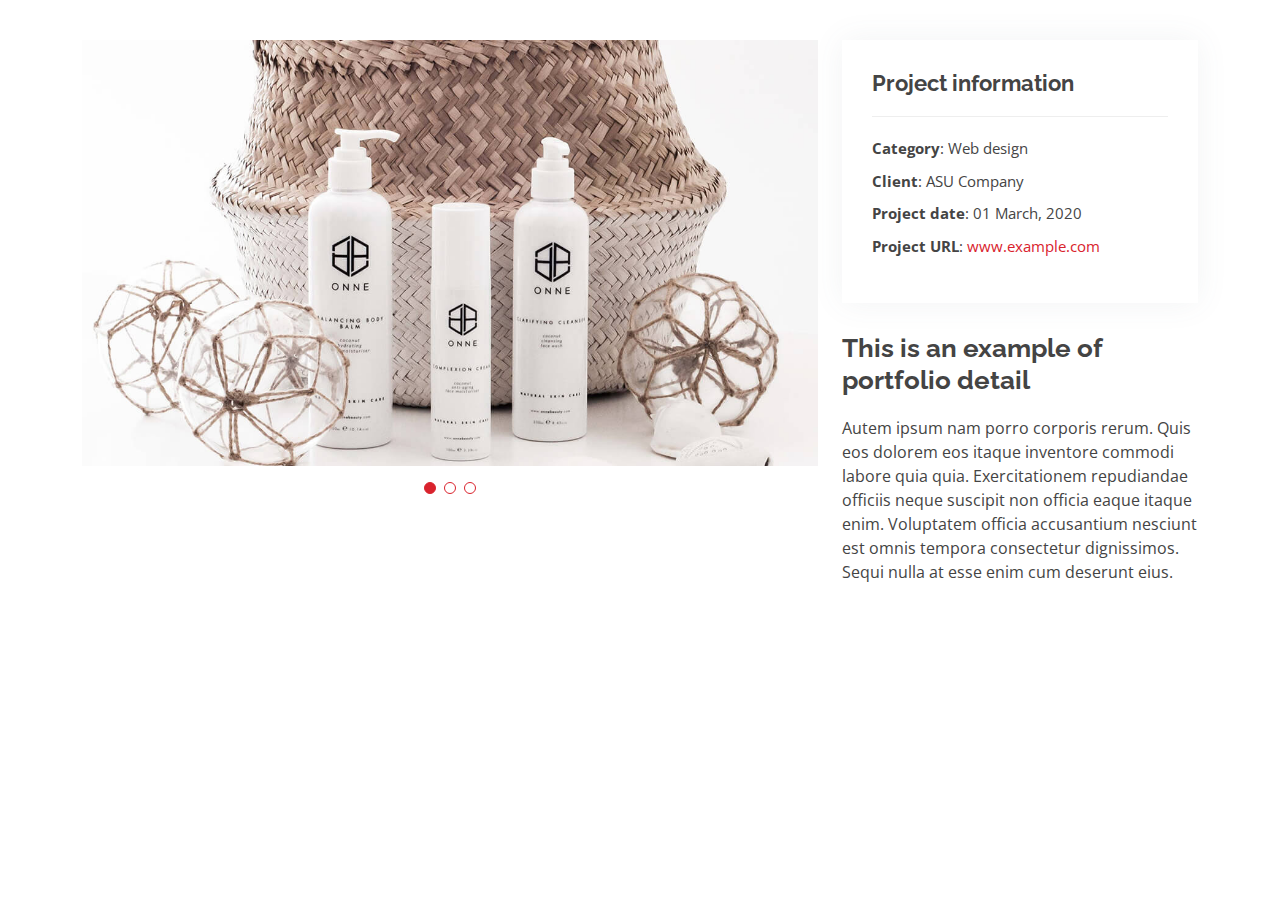
<file: portfolio-details.html>
<!DOCTYPE html>
<html lang="en">

<head>
  <meta charset="utf-8">
  <meta content="width=device-width, initial-scale=1.0" name="viewport">

  <title>Portfolio Details - Sailor Bootstrap Template</title>
  <meta content="" name="description">
  <meta content="" name="keywords">

  <!-- Favicons -->
  <link href="assets/img/fla.png" rel="icon">
 <link href="assets/img/fla.png" rel="apple-touch-icon">

  <!-- Google Fonts -->
  <link href="https://fonts.googleapis.com/css?family=Open+Sans:300,300i,400,400i,600,600i,700,700i|Raleway:300,300i,400,400i,500,500i,600,600i,700,700i|Poppins:300,300i,400,400i,500,500i,600,600i,700,700i" rel="stylesheet">

  <!-- Vendor CSS Files -->
  <link href="assets/vendor/animate.css/animate.min.css" rel="stylesheet">
  <link href="assets/vendor/bootstrap/css/bootstrap.min.css" rel="stylesheet">
  <link href="assets/vendor/bootstrap-icons/bootstrap-icons.css" rel="stylesheet">
  <link href="assets/vendor/boxicons/css/boxicons.min.css" rel="stylesheet">
  <link href="assets/vendor/glightbox/css/glightbox.min.css" rel="stylesheet">
  <link href="assets/vendor/remixicon/remixicon.css" rel="stylesheet">
  <link href="assets/vendor/swiper/swiper-bundle.min.css" rel="stylesheet">

  <!-- Template Main CSS File -->
  <link href="assets/css/style.css" rel="stylesheet">

  <!-- =======================================================
  * Template Name: Sailor - v4.1.0
  * Template URL: https://bootstrapmade.com/sailor-free-bootstrap-theme/
  * Author: BootstrapMade.com
  * License: https://bootstrapmade.com/license/
  ======================================================== -->
</head>

<body>

  <main id="main">

    <!-- ======= Portfolio Details Section ======= -->
    <section id="portfolio-details" class="portfolio-details">
      <div class="container">

        <div class="row gy-4">

          <div class="col-lg-8">
            <div class="portfolio-details-slider swiper-container">
              <div class="swiper-wrapper align-items-center">

                <div class="swiper-slide">
                  <img src="assets/img/portfolio/portfolio-details-1.jpg" alt="">
                </div>

                <div class="swiper-slide">
                  <img src="assets/img/portfolio/portfolio-details-2.jpg" alt="">
                </div>

                <div class="swiper-slide">
                  <img src="assets/img/portfolio/portfolio-details-3.jpg" alt="">
                </div>

              </div>
              <div class="swiper-pagination"></div>
            </div>
          </div>

          <div class="col-lg-4">
            <div class="portfolio-info">
              <h3>Project information</h3>
              <ul>
                <li><strong>Category</strong>: Web design</li>
                <li><strong>Client</strong>: ASU Company</li>
                <li><strong>Project date</strong>: 01 March, 2020</li>
                <li><strong>Project URL</strong>: <a href="#">www.example.com</a></li>
              </ul>
            </div>
            <div class="portfolio-description">
              <h2>This is an example of portfolio detail</h2>
              <p>
                Autem ipsum nam porro corporis rerum. Quis eos dolorem eos itaque inventore commodi labore quia quia. Exercitationem repudiandae officiis neque suscipit non officia eaque itaque enim. Voluptatem officia accusantium nesciunt est omnis tempora consectetur dignissimos. Sequi nulla at esse enim cum deserunt eius.
              </p>
            </div>
          </div>

        </div>

      </div>
    </section><!-- End Portfolio Details Section -->

  </main><!-- End #main -->

  <a href="#" class="back-to-top d-flex align-items-center justify-content-center"><i class="bi bi-arrow-up-short"></i></a>

  <!-- Vendor JS Files -->
  <script src="assets/vendor/bootstrap/js/bootstrap.bundle.min.js"></script>
  <script src="assets/vendor/glightbox/js/glightbox.min.js"></script>
  <script src="assets/vendor/isotope-layout/isotope.pkgd.min.js"></script>
  <script src="assets/vendor/php-email-form/validate.js"></script>
  <script src="assets/vendor/swiper/swiper-bundle.min.js"></script>
  <script src="assets/vendor/waypoints/noframework.waypoints.js"></script>

  <!-- Template Main JS File -->
  <script src="assets/js/main.js"></script>

</body>

</html>
</file>
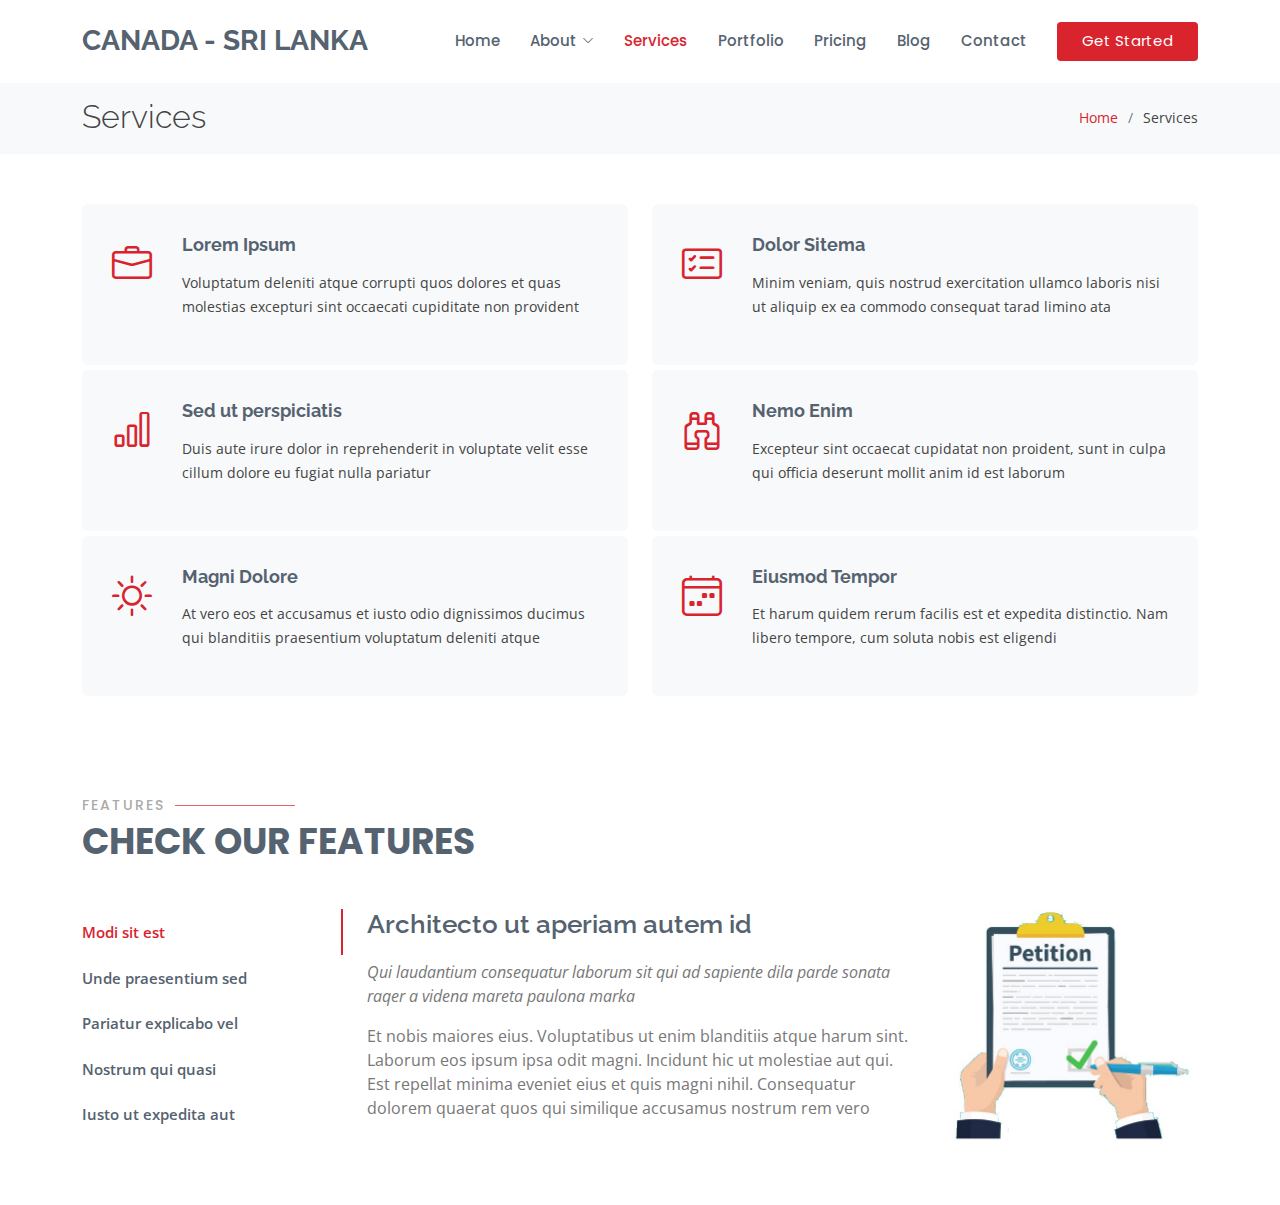
<file: services.html>
<!DOCTYPE html>
<html lang="en">

<head>
  <meta charset="utf-8">
  <meta content="width=device-width, initial-scale=1.0" name="viewport">

  <title>Services - Sailor Bootstrap Template</title>
  <meta content="" name="description">
  <meta content="" name="keywords">

  <!-- Favicons -->
  <link href="assets/img/fla.png" rel="icon">
 <link href="assets/img/fla.png" rel="apple-touch-icon">

  <!-- Google Fonts -->
  <link href="https://fonts.googleapis.com/css?family=Open+Sans:300,300i,400,400i,600,600i,700,700i|Raleway:300,300i,400,400i,500,500i,600,600i,700,700i|Poppins:300,300i,400,400i,500,500i,600,600i,700,700i" rel="stylesheet">

  <!-- Vendor CSS Files -->
  <link href="assets/vendor/animate.css/animate.min.css" rel="stylesheet">
  <link href="assets/vendor/bootstrap/css/bootstrap.min.css" rel="stylesheet">
  <link href="assets/vendor/bootstrap-icons/bootstrap-icons.css" rel="stylesheet">
  <link href="assets/vendor/boxicons/css/boxicons.min.css" rel="stylesheet">
  <link href="assets/vendor/glightbox/css/glightbox.min.css" rel="stylesheet">
  <link href="assets/vendor/remixicon/remixicon.css" rel="stylesheet">
  <link href="assets/vendor/swiper/swiper-bundle.min.css" rel="stylesheet">

  <!-- Template Main CSS File -->
  <link href="assets/css/style.css" rel="stylesheet">

  <!-- =======================================================
  * Template Name: Sailor - v4.1.0
  * Template URL: https://bootstrapmade.com/sailor-free-bootstrap-theme/
  * Author: BootstrapMade.com
  * License: https://bootstrapmade.com/license/
  ======================================================== -->
</head>

<body>

  <!-- ======= Header ======= -->
  <header id="header" class="fixed-top d-flex align-items-center">
    <div class="container d-flex align-items-center">

      <h1 class="logo me-auto"><a href="index.html">Canada - Sri lanka</a></h1>
      <!-- Uncomment below if you prefer to use an image logo -->
      <!-- <a href="index.html" class="logo me-auto"><img src="assets/img/logo.png" alt="" class="img-fluid"></a>-->

      <nav id="navbar" class="navbar">
        <ul>
          <li><a href="index.html">Home</a></li>

          <li class="dropdown"><a href="#"><span>About</span> <i class="bi bi-chevron-down"></i></a>
            <ul>
              <li><a href="about.html">About</a></li>
              <li><a href="team.html">Team</a></li>
              <li><a href="testimonials.html">Testimonials</a></li>

              <li class="dropdown"><a href="#"><span>Deep Drop Down</span> <i class="bi bi-chevron-right"></i></a>
                <ul>
                  <li><a href="#">Deep Drop Down 1</a></li>
                  <li><a href="#">Deep Drop Down 2</a></li>
                  <li><a href="#">Deep Drop Down 3</a></li>
                  <li><a href="#">Deep Drop Down 4</a></li>
                  <li><a href="#">Deep Drop Down 5</a></li>
                </ul>
              </li>
            </ul>
          </li>
          <li><a href="services.html" class="active">Services</a></li>
          <li><a href="portfolio.html">Portfolio</a></li>
          <li><a href="pricing.html">Pricing</a></li>
          <li><a href="blog.html">Blog</a></li>

          <li><a href="index.html#contact" >Contact</a>
          <li><a href="index.html" class="getstarted">Get Started</a></li>
        </ul>
        <i class="bi bi-list mobile-nav-toggle"></i>
      </nav><!-- .navbar -->

    </div>
  </header><!-- End Header -->

  <main id="main">

    <!-- ======= Breadcrumbs ======= -->
    <section id="breadcrumbs" class="breadcrumbs">
      <div class="container">

        <div class="d-flex justify-content-between align-items-center">
          <h2>Services</h2>
          <ol>
            <li><a href="index.html">Home</a></li>
            <li>Services</li>
          </ol>
        </div>

      </div>
    </section><!-- End Breadcrumbs -->

    <!-- ======= Services Section ======= -->
    <section id="services" class="services">
      <div class="container">

        <div class="row">
          <div class="col-md-6">
            <div class="icon-box">
              <i class="bi bi-briefcase"></i>
              <h4><a href="#">Lorem Ipsum</a></h4>
              <p>Voluptatum deleniti atque corrupti quos dolores et quas molestias excepturi sint occaecati cupiditate non provident</p>
            </div>
          </div>
          <div class="col-md-6 mt-4 mt-md-0">
            <div class="icon-box">
              <i class="bi bi-card-checklist"></i>
              <h4><a href="#">Dolor Sitema</a></h4>
              <p>Minim veniam, quis nostrud exercitation ullamco laboris nisi ut aliquip ex ea commodo consequat tarad limino ata</p>
            </div>
          </div>
          <div class="col-md-6 mt-4 mt-md-0">
            <div class="icon-box">
              <i class="bi bi-bar-chart"></i>
              <h4><a href="#">Sed ut perspiciatis</a></h4>
              <p>Duis aute irure dolor in reprehenderit in voluptate velit esse cillum dolore eu fugiat nulla pariatur</p>
            </div>
          </div>
          <div class="col-md-6 mt-4 mt-md-0">
            <div class="icon-box">
              <i class="bi bi-binoculars"></i>
              <h4><a href="#">Nemo Enim</a></h4>
              <p>Excepteur sint occaecat cupidatat non proident, sunt in culpa qui officia deserunt mollit anim id est laborum</p>
            </div>
          </div>
          <div class="col-md-6 mt-4 mt-md-0">
            <div class="icon-box">
              <i class="bi bi-brightness-high"></i>
              <h4><a href="#">Magni Dolore</a></h4>
              <p>At vero eos et accusamus et iusto odio dignissimos ducimus qui blanditiis praesentium voluptatum deleniti atque</p>
            </div>
          </div>
          <div class="col-md-6 mt-4 mt-md-0">
            <div class="icon-box">
              <i class="bi bi-calendar4-week"></i>
              <h4><a href="#">Eiusmod Tempor</a></h4>
              <p>Et harum quidem rerum facilis est et expedita distinctio. Nam libero tempore, cum soluta nobis est eligendi</p>
            </div>
          </div>
        </div>

      </div>
    </section><!-- End Services Section -->

    <!-- ======= Features Section ======= -->
    <section id="features" class="features">
      <div class="container">

        <div class="section-title">
          <h2>Features</h2>
          <p>Check our Features</p>
        </div>

        <div class="row">
          <div class="col-lg-3">
            <ul class="nav nav-tabs flex-column">
              <li class="nav-item">
                <a class="nav-link active show" data-bs-toggle="tab" href="#tab-1">Modi sit est</a>
              </li>
              <li class="nav-item">
                <a class="nav-link" data-bs-toggle="tab" href="#tab-2">Unde praesentium sed</a>
              </li>
              <li class="nav-item">
                <a class="nav-link" data-bs-toggle="tab" href="#tab-3">Pariatur explicabo vel</a>
              </li>
              <li class="nav-item">
                <a class="nav-link" data-bs-toggle="tab" href="#tab-4">Nostrum qui quasi</a>
              </li>
              <li class="nav-item">
                <a class="nav-link" data-bs-toggle="tab" href="#tab-5">Iusto ut expedita aut</a>
              </li>
            </ul>
          </div>
          <div class="col-lg-9 mt-4 mt-lg-0">
            <div class="tab-content">
              <div class="tab-pane active show" id="tab-1">
                <div class="row">
                  <div class="col-lg-8 details order-2 order-lg-1">
                    <h3>Architecto ut aperiam autem id</h3>
                    <p class="fst-italic">Qui laudantium consequatur laborum sit qui ad sapiente dila parde sonata raqer a videna mareta paulona marka</p>
                    <p>Et nobis maiores eius. Voluptatibus ut enim blanditiis atque harum sint. Laborum eos ipsum ipsa odit magni. Incidunt hic ut molestiae aut qui. Est repellat minima eveniet eius et quis magni nihil. Consequatur dolorem quaerat quos qui similique accusamus nostrum rem vero</p>
                  </div>
                  <div class="col-lg-4 text-center order-1 order-lg-2">
                    <img src="assets/img/features-1.png" alt="" class="img-fluid">
                  </div>
                </div>
              </div>
              <div class="tab-pane" id="tab-2">
                <div class="row">
                  <div class="col-lg-8 details order-2 order-lg-1">
                    <h3>Et blanditiis nemo veritatis excepturi</h3>
                    <p class="fst-italic">Qui laudantium consequatur laborum sit qui ad sapiente dila parde sonata raqer a videna mareta paulona marka</p>
                    <p>Ea ipsum voluptatem consequatur quis est. Illum error ullam omnis quia et reiciendis sunt sunt est. Non aliquid repellendus itaque accusamus eius et velit ipsa voluptates. Optio nesciunt eaque beatae accusamus lerode pakto madirna desera vafle de nideran pal</p>
                  </div>
                  <div class="col-lg-4 text-center order-1 order-lg-2">
                    <img src="assets/img/features-2.png" alt="" class="img-fluid">
                  </div>
                </div>
              </div>
              <div class="tab-pane" id="tab-3">
                <div class="row">
                  <div class="col-lg-8 details order-2 order-lg-1">
                    <h3>Impedit facilis occaecati odio neque aperiam sit</h3>
                    <p class="fst-italic">Eos voluptatibus quo. Odio similique illum id quidem non enim fuga. Qui natus non sunt dicta dolor et. In asperiores velit quaerat perferendis aut</p>
                    <p>Iure officiis odit rerum. Harum sequi eum illum corrupti culpa veritatis quisquam. Neque necessitatibus illo rerum eum ut. Commodi ipsam minima molestiae sed laboriosam a iste odio. Earum odit nesciunt fugiat sit ullam. Soluta et harum voluptatem optio quae</p>
                  </div>
                  <div class="col-lg-4 text-center order-1 order-lg-2">
                    <img src="assets/img/features-3.png" alt="" class="img-fluid">
                  </div>
                </div>
              </div>
              <div class="tab-pane" id="tab-4">
                <div class="row">
                  <div class="col-lg-8 details order-2 order-lg-1">
                    <h3>Fuga dolores inventore laboriosam ut est accusamus laboriosam dolore</h3>
                    <p class="fst-italic">Totam aperiam accusamus. Repellat consequuntur iure voluptas iure porro quis delectus</p>
                    <p>Eaque consequuntur consequuntur libero expedita in voluptas. Nostrum ipsam necessitatibus aliquam fugiat debitis quis velit. Eum ex maxime error in consequatur corporis atque. Eligendi asperiores sed qui veritatis aperiam quia a laborum inventore</p>
                  </div>
                  <div class="col-lg-4 text-center order-1 order-lg-2">
                    <img src="assets/img/features-4.png" alt="" class="img-fluid">
                  </div>
                </div>
              </div>
              <div class="tab-pane" id="tab-5">
                <div class="row">
                  <div class="col-lg-8 details order-2 order-lg-1">
                    <h3>Est eveniet ipsam sindera pad rone matrelat sando reda</h3>
                    <p class="fst-italic">Omnis blanditiis saepe eos autem qui sunt debitis porro quia.</p>
                    <p>Exercitationem nostrum omnis. Ut reiciendis repudiandae minus. Omnis recusandae ut non quam ut quod eius qui. Ipsum quia odit vero atque qui quibusdam amet. Occaecati sed est sint aut vitae molestiae voluptate vel</p>
                  </div>
                  <div class="col-lg-4 text-center order-1 order-lg-2">
                    <img src="assets/img/features-5.png" alt="" class="img-fluid">
                  </div>
                </div>
              </div>
            </div>
          </div>
        </div>

      </div>
    </section><!-- End Features Section -->

  </main><!-- End #main -->

   

  <a href="#" class="back-to-top d-flex align-items-center justify-content-center"><i class="bi bi-arrow-up-short"></i></a>

  <!-- Vendor JS Files -->
  <script src="assets/vendor/bootstrap/js/bootstrap.bundle.min.js"></script>
  <script src="assets/vendor/glightbox/js/glightbox.min.js"></script>
  <script src="assets/vendor/isotope-layout/isotope.pkgd.min.js"></script>
  <script src="assets/vendor/php-email-form/validate.js"></script>
  <script src="assets/vendor/swiper/swiper-bundle.min.js"></script>
  <script src="assets/vendor/waypoints/noframework.waypoints.js"></script>

  <!-- Template Main JS File -->
  <script src="assets/js/main.js"></script>

</body>

</html>
</file>
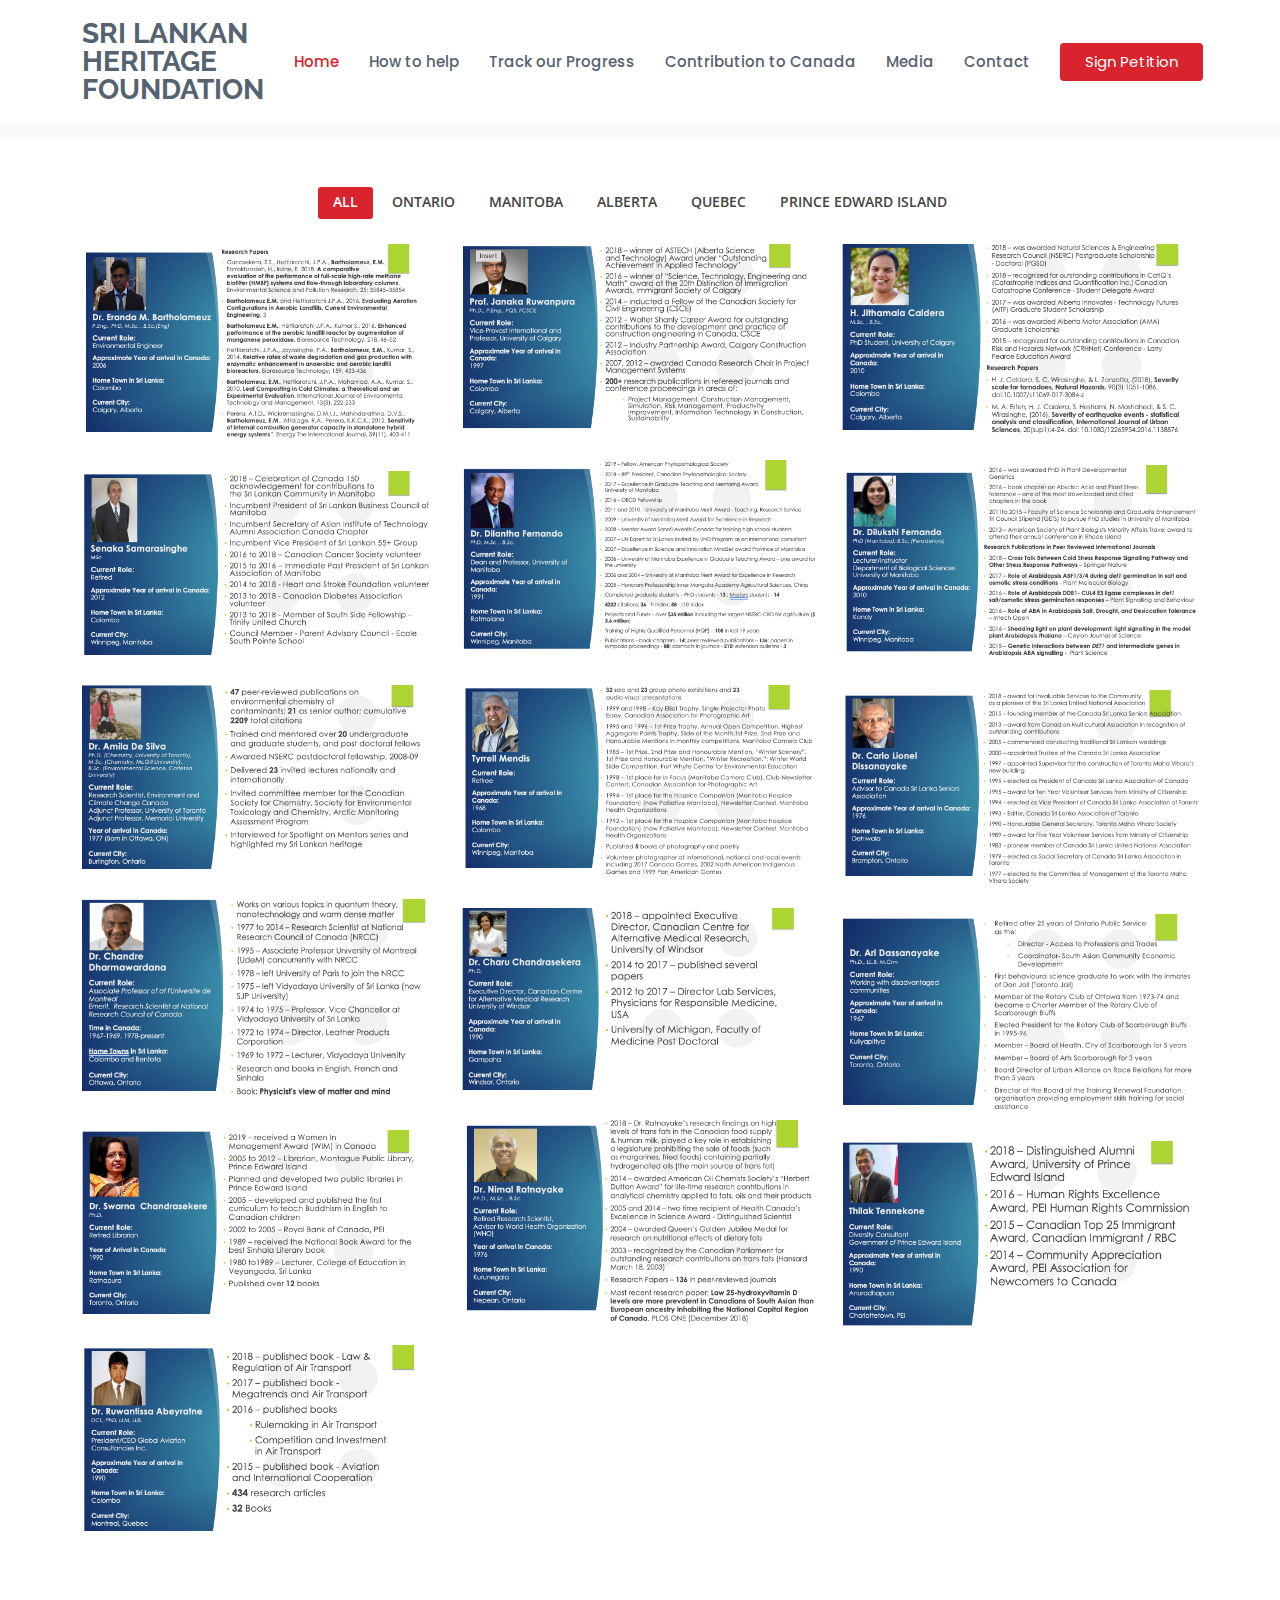
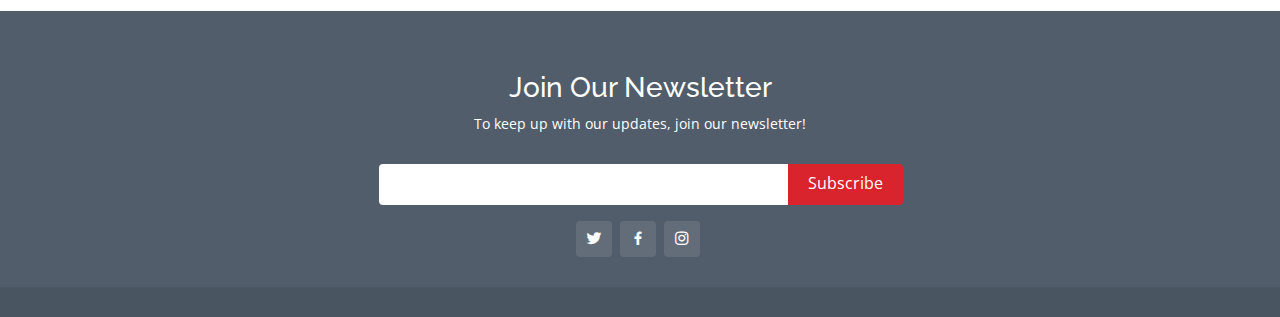
<file: talents.html>
<!DOCTYPE html>
<html lang="en">

<head>
    <meta charset="utf-8">
    <meta content="width=device-width, initial-scale=1.0" name="viewport">

    <title>Portfolio - Sailor Bootstrap Template</title>
    <meta content="" name="description">
    <meta content="" name="keywords">

    <!-- Favicons -->
    <link href="assets/img/fla.png" rel="icon">
   <link href="assets/img/fla.png" rel="apple-touch-icon">

    <!-- Google Fonts -->
    <link href="https://fonts.googleapis.com/css?family=Open+Sans:300,300i,400,400i,600,600i,700,700i|Raleway:300,300i,400,400i,500,500i,600,600i,700,700i|Poppins:300,300i,400,400i,500,500i,600,600i,700,700i" rel="stylesheet">

    <!-- Vendor CSS Files -->
    <link href="assets/vendor/animate.css/animate.min.css" rel="stylesheet">
    <link href="assets/vendor/bootstrap/css/bootstrap.min.css" rel="stylesheet">
    <link href="assets/vendor/bootstrap-icons/bootstrap-icons.css" rel="stylesheet">
    <link href="assets/vendor/boxicons/css/boxicons.min.css" rel="stylesheet">
    <link href="assets/vendor/glightbox/css/glightbox.min.css" rel="stylesheet">
    <link href="assets/vendor/remixicon/remixicon.css" rel="stylesheet">
    <link href="assets/vendor/swiper/swiper-bundle.min.css" rel="stylesheet">

    <!-- Template Main CSS File -->
    <link href="assets/css/style.css" rel="stylesheet">

</head>

<body>

    <!-- ======= Header ======= -->
    <header id="header" class="fixed-top d-flex align-items-center">
        <div class="container d-flex align-items-center">

            <h1 class="logo me-auto"><a href="index.html">Sri Lankan Heritage Foundation</a></h1>
            <!-- Uncomment below if you prefer to use an image logo -->
            <!-- <a href="index.html" class="logo me-auto"><img src="assets/img/logo.png" alt="" class="img-fluid"></a>-->

            <nav id="navbar" class="navbar">
                <ul>
                    <li><a href="index.html" class="active">Home</a></li>
                    <!-- <li><a href="about.html">About Us</a></li> -->
                    <li><a href="how-to-help.html">How to help</a></li>
                    <li><a href="track-progress.html">Track our Progress</a></li>
                     <li><a href="talents.html">Contribution to Canada</a></li>
                    <li><a href="Media.html">Media</a></li>
                    <li><a href="contact.html">Contact</a></li>
                    <li><a href="https://www.change.org/p/parliament-of-canada-please-sign-to-request-april-as-sri-lankan-heritage-month-in-canada" target="_blank" rel="noopener noreferrer" class="getstarted">Sign Petition</a></li>
                </ul>
                <i class="bi bi-list mobile-nav-toggle"></i>
            </nav>
            <!-- .navbar -->

        </div>
    </header>
    <!-- End Header -->

    <main id="main">

        <!-- ======= Breadcrumbs ======= -->
        <section id="breadcrumbs" class="breadcrumbs">
            <div class="container">

                <div class="d-flex justify-content-between align-items-center">

                    <ol>
                        <li><a href="index.html">Home</a></li>
                        <li>Contributions</li>
                    </ol>
                </div>

            </div>
        </section>
        <!-- End Breadcrumbs -->


        <!-- ======= Portfolio Section ======= -->
        <section id="portfolio" class="portfolio">
            <div class="container">

                <div class="row">
                    <div class="col-lg-12 d-flex justify-content-center">
                        <ul id="portfolio-flters">
                            <li data-filter="*" class="filter-active">All</li>
                            <li data-filter=".filter-ontario">Ontario</li>
                            <li data-filter=".filter-manitoba">Manitoba</li>
                            <li data-filter=".filter-alberta">Alberta</li>
                            <li data-filter=".filter-quebec">Quebec</li>
                            <li data-filter=".filter-pei">Prince Edward Island</li>
                        </ul>
                    </div>
                </div>

                <div class="row portfolio-container">

                    <div class="col-lg-4 col-md-6 portfolio-item filter-alberta">
                        <div class="portfolio-wrap">
                            <img src="assets/img/portfolio/AB 1.png" class="img-fluid" alt="">
                            <div class="portfolio-info">
                                <h4>Dr. Eranda M. Bartholameuz, Calgary, AB</h4>
                                <p>Environmental Engineer</p>
                                <p>Arrival in Canada: 2006</p>
                                <div class="portfolio-links">
                                    <a href="assets/img/portfolio/AB 1.png" data-gallery="portfolioGallery" class="portfolio-lightbox" title="Dr. Eranda M. Bartholameuz, Calgary, AB"><i class="bx bx-plus"></i></a>
                                    <!-- <a href="portfolio-details.html" class="portfolio-details-lightbox" data-glightbox="type: external" title="Portfolio Details"><i class="bx bx-link"></i></a> -->
                                </div>
                            </div>
                        </div>
                    </div>

                    <div class="col-lg-4 col-md-6 portfolio-item filter-alberta">
                        <div class="portfolio-wrap">
                            <img src="assets/img/portfolio/AB 2.png" class="img-fluid" alt="">
                            <div class="portfolio-info">
                                <h4>Prof. Janaka Ruwanpura, Calgary, AB</h4>
                                <p>Vice-Provost International and Professor, University of Calgary</p>
                                <p>Arrival in Canada: 1997</p>
                                <div class="portfolio-links">
                                    <a href="assets/img/portfolio/AB 2.png" data-gallery="portfolioGallery" class="portfolio-lightbox" title="Prof. Janaka Ruwanpura, Calgary, AB"><i class="bx bx-plus"></i></a>
                                    <!-- <a href="portfolio-details.html" class="portfolio-details-lightbox" data-glightbox="type: external" title="Portfolio Details"><i class="bx bx-link"></i></a> -->
                                </div>
                            </div>
                        </div>
                    </div>

                    <div class="col-lg-4 col-md-6 portfolio-item filter-alberta">
                        <div class="portfolio-wrap">
                            <img src="assets/img/portfolio/AB 3.png" class="img-fluid" alt="">
                            <div class="portfolio-info">
                                <h4>H. Jithamala Caldera, Calgary, AB</h4>
                                <p>University of Calgary</p>
                                <p>Arrival in Canada: 2010</p>
                                <div class="portfolio-links">
                                    <a href="assets/img/portfolio/AB 3.png" data-gallery="portfolioGallery" class="portfolio-lightbox" title="H. Jithamala Caldera, Calgary, AB"><i class="bx bx-plus"></i></a>
                                    <!-- <a href="portfolio-details.html" class="portfolio-details-lightbox" data-glightbox="type: external" title="Portfolio Details"><i class="bx bx-link"></i></a> -->
                                </div>
                            </div>
                        </div>
                    </div>

                    <div class="col-lg-4 col-md-6 portfolio-item filter-manitoba">
                        <div class="portfolio-wrap">
                            <img src="assets/img/portfolio/MN 1.png" class="img-fluid" alt="">
                            <div class="portfolio-info">
                                <h4>Dr. Dilantha Fernando, Winnipeg, MB</h4>
                                <p>Dean and Professor, University of Manitoba</p>
                                <p>Arrival in Canada: 1991</p>
                                <div class="portfolio-links">
                                    <a href="assets/img/portfolio/MN 1.png" data-gallery="portfolioGallery" class="portfolio-lightbox" title="Dr. Dilantha Fernando, Winnipeg, MB"><i class="bx bx-plus"></i></a>
                                    <!-- <a href="portfolio-details.html" class="portfolio-details-lightbox" data-glightbox="type: external" title="Portfolio Details"><i class="bx bx-link"></i></a> -->
                                </div>
                            </div>
                        </div>
                    </div>

                    <div class="col-lg-4 col-md-6 portfolio-item filter-manitoba">
                        <div class="portfolio-wrap">
                            <img src="assets/img/portfolio/MN 2.png" class="img-fluid" alt="">
                            <div class="portfolio-info">
                                <h4>Dr. Dilukshi Fernando, Winnipeg, MB</h4>
                                <p>Lecturer/InstructorDepartment of Biological Sciences University of Manitoba</p>
                                <p>Arrival in Canada: 2010</p>
                                <div class="portfolio-links">
                                    <a href="assets/img/portfolio/MN 2.png" data-gallery="portfolioGallery" class="portfolio-lightbox" title="Dr. Dilukshi Fernando, Winnipeg, MB"><i class="bx bx-plus"></i></a>
                                    <!-- <a href="portfolio-details.html" class="portfolio-details-lightbox" data-glightbox="type: external" title="Portfolio Details"><i class="bx bx-link"></i></a> -->
                                </div>
                            </div>
                        </div>
                    </div>

                    <div class="col-lg-4 col-md-6 portfolio-item filter-manitoba">
                        <div class="portfolio-wrap">
                            <img src="assets/img/portfolio/MN 3.png" class="img-fluid" alt="">
                            <div class="portfolio-info">
                                <h4>Senaka Samarasinghe, Winnipeg, MB</h4>
                                <p>Celebration of Canada 150 acknowledgement for contributions to the Sri Lankan Community in Manitoba</p>
                                <p>Arrival in Canada: 2012</p>
                                <div class="portfolio-links">
                                    <a href="assets/img/portfolio/MN 3.png" data-gallery="portfolioGallery" class="portfolio-lightbox" title="Senaka Samarasinghe, Winnipeg, MB"><i class="bx bx-plus"></i></a>
                                    <!-- <a href="portfolio-details.html" class="portfolio-details-lightbox" data-glightbox="type: external" title="Portfolio Details"><i class="bx bx-link"></i></a> -->
                                </div>
                            </div>
                        </div>
                    </div>

                    <div class="col-lg-4 col-md-6 portfolio-item filter-manitoba">
                        <div class="portfolio-wrap">
                            <img src="assets/img/portfolio/MN 4.png" class="img-fluid" alt="">
                            <div class="portfolio-info">
                                <h4>Tyrrell Mendis, Winnipeg, MB</h4>
                                <p>Retired - Professional Photographer</p>
                                <p>Arrival in Canada: 1968</p>
                                <div class="portfolio-links">
                                    <a href="assets/img/portfolio/MN 4.png" data-gallery="portfolioGallery" class="portfolio-lightbox" title="Tyrrell Mendis, Winnipeg, MB"><i class="bx bx-plus"></i></a>
                                    <!-- <a href="portfolio-details.html" class="portfolio-details-lightbox" data-glightbox="type: external" title="Portfolio Details"><i class="bx bx-link"></i></a> -->
                                </div>
                            </div>
                        </div>
                    </div>


                    <div class="col-lg-4 col-md-6 portfolio-item filter-ontario">
                        <div class="portfolio-wrap">
                            <img src="assets/img/portfolio/ON 1.png" class="img-fluid" alt="">
                            <div class="portfolio-info">
                                <h4>Dr. Amila De Silva, Burlington, ON</h4>
                                <p>Research Scientist at Environment and Climate Change Canada</p>
                                <p>Born in Canada</p>
                                <div class="portfolio-links">
                                    <a href="assets/img/portfolio/ON 1.png" data-gallery="portfolioGallery" class="portfolio-lightbox" title="Dr. Amila De Silva, Burlington, ON"><i class="bx bx-plus"></i></a>
                                    <!-- <a href="portfolio-details.html" class="portfolio-details-lightbox" data-glightbox="type: external" title="Portfolio Details"><i class="bx bx-link"></i></a> -->
                                </div>
                            </div>
                        </div>
                    </div>

                    <div class="col-lg-4 col-md-6 portfolio-item filter-ontario">
                        <div class="portfolio-wrap">
                            <img src="assets/img/portfolio/ON 2.png" class="img-fluid" alt="">
                            <div class="portfolio-info">
                                <h4>Dr. Carlo Lionel Dissanayake, Brampton, ON</h4>
                                <p>Advisor to Canada Sri Lanka Seniors Association</p>
                                <p>Arrival in Canada: 1976</p>
                                <div class="portfolio-links">
                                    <a href="assets/img/portfolio/ON 2.png" data-gallery="portfolioGallery" class="portfolio-lightbox" title="Dr. Carlo Lionel Dissanayake, Brampton, ON"><i class="bx bx-plus"></i></a>
                                    <!-- <a href="portfolio-details.html" class="portfolio-details-lightbox" data-glightbox="type: external" title="Portfolio Details"><i class="bx bx-link"></i></a> -->
                                </div>
                            </div>
                        </div>
                    </div>

                    <div class="col-lg-4 col-md-6 portfolio-item filter-ontario">
                        <div class="portfolio-wrap">
                            <img src="assets/img/portfolio/ON 3.png" class="img-fluid" alt="">
                            <div class="portfolio-info">
                                <h4>Dr. Chandre Dharmawardana, Ottawa, ON</h4>
                                <p>Emerit. Research Scientist at National Research Council of Canada</p>
                                <p>Arrival in Canada: 1978</p>
                                <div class="portfolio-links">
                                    <a href="assets/img/portfolio/ON 3.png" data-gallery="portfolioGallery" class="portfolio-lightbox" title="Dr. Chandre Dharmawardana, Ottawa, ON"><i class="bx bx-plus"></i></a>
                                    <!-- <a href="portfolio-details.html" class="portfolio-details-lightbox" data-glightbox="type: external" title="Portfolio Details"><i class="bx bx-link"></i></a> -->
                                </div>
                            </div>
                        </div>
                    </div>

                    <div class="col-lg-4 col-md-6 portfolio-item filter-ontario">
                        <div class="portfolio-wrap">
                            <img src="assets/img/portfolio/ON 4.png" class="img-fluid" alt="">
                            <div class="portfolio-info">
                                <h4>Dr. Charu Chandrasekera, Windsor, ON</h4>
                                <p>Executive Director, Canadian Centre for Alternative Medical Research University of Windsor</p>
                                <p>Arrival in Canada: 1990</p>
                                <div class="portfolio-links">
                                    <a href="assets/img/portfolio/ON 4.png" data-gallery="portfolioGallery" class="portfolio-lightbox" title="Dr. Charu Chandrasekera, Windsor, ON"><i class="bx bx-plus"></i></a>
                                    <!-- <a href="portfolio-details.html" class="portfolio-details-lightbox" data-glightbox="type: external" title="Portfolio Details"><i class="bx bx-link"></i></a> -->
                                </div>
                            </div>
                        </div>
                    </div>

                    <div class="col-lg-4 col-md-6 portfolio-item filter-ontario">
                        <div class="portfolio-wrap">
                            <img src="assets/img/portfolio/ON 5.png" class="img-fluid" alt="">
                            <div class="portfolio-info">
                                <h4>Dr. Ari Dassanayake, Toronto, ON</h4>
                                <p>Working with disadvantaged communities</p>
                                <p>Arrival in Canada: 1967</p>
                                <div class="portfolio-links">
                                    <a href="assets/img/portfolio/ON 5.png" data-gallery="portfolioGallery" class="portfolio-lightbox" title="Dr. Ari Dassanayake, Toronto, ON"><i class="bx bx-plus"></i></a>
                                    <!-- <a href="portfolio-details.html" class="portfolio-details-lightbox" data-glightbox="type: external" title="Portfolio Details"><i class="bx bx-link"></i></a> -->
                                </div>
                            </div>
                        </div>
                    </div>

                    <div class="col-lg-4 col-md-6 portfolio-item filter-ontario">
                        <div class="portfolio-wrap">
                            <img src="assets/img/portfolio/ON 6.png" class="img-fluid" alt="">
                            <div class="portfolio-info">
                                <h4>Dr. Nimal Ratnayake, Ottawa, ON</h4>
                                <p>Retired - Research Scientist,Advisor to World Health Organization (WHO)</p>
                                <p>Arrival in Canada: 1976</p>
                                <div class="portfolio-links">
                                    <a href="assets/img/portfolio/ON 6.png" data-gallery="portfolioGallery" class="portfolio-lightbox" title="Dr. Nimal Ratnayake, Ottawa, ON"><i class="bx bx-plus"></i></a>
                                    <!-- <a href="portfolio-details.html" class="portfolio-details-lightbox" data-glightbox="type: external" title="Portfolio Details"><i class="bx bx-link"></i></a> -->
                                </div>
                            </div>
                        </div>
                    </div>

                    <div class="col-lg-4 col-md-6 portfolio-item filter-pei">
                        <div class="portfolio-wrap">
                            <img src="assets/img/portfolio/PEI 2.png" class="img-fluid" alt="">
                            <div class="portfolio-info">
                                <h4>Dr. Swarna Chandrasekere, Charlottetown, PEI</h4>
                                <p>Retired - Librarian</p>
                                <p>Arrival in Canada: 1990</p>
                                <div class="portfolio-links">
                                    <a href="assets/img/portfolio/PEI 2.png" data-gallery="portfolioGallery" class="portfolio-lightbox" title="Dr. Swarna Chandrasekere, Charlottetown, PEI"><i class="bx bx-plus"></i></a>
                                    <!-- <a href="portfolio-details.html" class="portfolio-details-lightbox" data-glightbox="type: external" title="Portfolio Details"><i class="bx bx-link"></i></a> -->
                                </div>
                            </div>
                        </div>
                    </div>
                    
                    <div class="col-lg-4 col-md-6 portfolio-item filter-pei">
                        <div class="portfolio-wrap">
                            <img src="assets/img/portfolio/PEI 1.png" class="img-fluid" alt="">
                            <div class="portfolio-info">
                                <h4>Thilak Tennekone, Charlottetown, PEI</h4>
                                <p>Diversity ConsultantGovernment of Prince Edward Island</p>
                                <p>Arrival in Canada: 1990</p>
                                <div class="portfolio-links">
                                    <a href="assets/img/portfolio/PEI 1.png" data-gallery="portfolioGallery" class="portfolio-lightbox" title="Thilak Tennekone, Charlottetown, PEI"><i class="bx bx-plus"></i></a>
                                    <!-- <a href="portfolio-details.html" class="portfolio-details-lightbox" data-glightbox="type: external" title="Portfolio Details"><i class="bx bx-link"></i></a> -->
                                </div>
                            </div>
                        </div>
                    </div>

                    <div class="col-lg-4 col-md-6 portfolio-item filter-quebec">
                        <div class="portfolio-wrap">
                            <img src="assets/img/portfolio/QC 1.png" class="img-fluid" alt="">
                            <div class="portfolio-info">
                                <h4>Dr. Ruwantissa Abeyratne, Montreal, QC</h4>
                                <p>President/CEO Global Aviation Consultancies Inc.</p>
                                <p>Arrival in Canada: 1990</p>
                                <div class="portfolio-links">
                                    <a href="assets/img/portfolio/QC 1.png" data-gallery="portfolioGallery" class="portfolio-lightbox" title="Dr. Ruwantissa Abeyratne, Montreal, QC"><i class="bx bx-plus"></i></a>
                                    <!-- <a href="portfolio-details.html" class="portfolio-details-lightbox" data-glightbox="type: external" title="Portfolio Details"><i class="bx bx-link"></i></a> -->
                                </div>
                            </div>
                        </div>
                    </div>


                </div>

            </div>
        </section>
        <!-- End Portfolio Section -->

        <!-- ======= Footer ======= -->
     <footer id="footer">
        <div class="footer-top">
            <div class="container">
                <div class="row">
                    <div class="footer-newsletter">
                        <div class="container">
                            <div class="row justify-content-center">
                                <div class="col-lg-6">
                                    <center>
                                        <h3>Join Our Newsletter</h3>
                                        <p>To keep up with our updates, join our newsletter!</p>
                                        <form action="" method="post">
                                            <input type="email" name="email"><input type="submit" value="Subscribe">
                                        </form>
                                    </center>
                                </div>
                            </div>
                        </div>
                    </div>

                    <!-- <div class="col-lg-3 col-md-6 footer-links"> -->
                    <div class="row justify-content-center align-items-center"></div>
                    <div class="social-links mt-3" style="text-align: center;">
                        <a href="#" class="twitter"><i class="bx bxl-twitter" ></i></a>
                        <a href="https://www.facebook.com/SriAction" target="_blank" class="facebook"><i class="bx bxl-facebook"></i></a>
                        <a href="#" class="instagram"><i class="bx bxl-instagram"></i></a>
                    </div>
                </div>
            </div>
        </div>
        </div>
    </footer>
    <!-- End Footer -->

    </main>
    <!-- End #main -->

    <a href="#" class="back-to-top d-flex align-items-center justify-content-center"><i class="bi bi-arrow-up-short"></i></a>

    <!-- Vendor JS Files -->
    <script src="assets/vendor/bootstrap/js/bootstrap.bundle.min.js"></script>
    <script src="assets/vendor/glightbox/js/glightbox.min.js"></script>
    <script src="assets/vendor/isotope-layout/isotope.pkgd.min.js"></script>
    <script src="assets/vendor/php-email-form/validate.js"></script>
    <script src="assets/vendor/swiper/swiper-bundle.min.js"></script>
    <script src="assets/vendor/waypoints/noframework.waypoints.js"></script>

    <!-- Template Main JS File -->
    <script src="assets/js/main.js"></script>

</body>

</html>
</file>
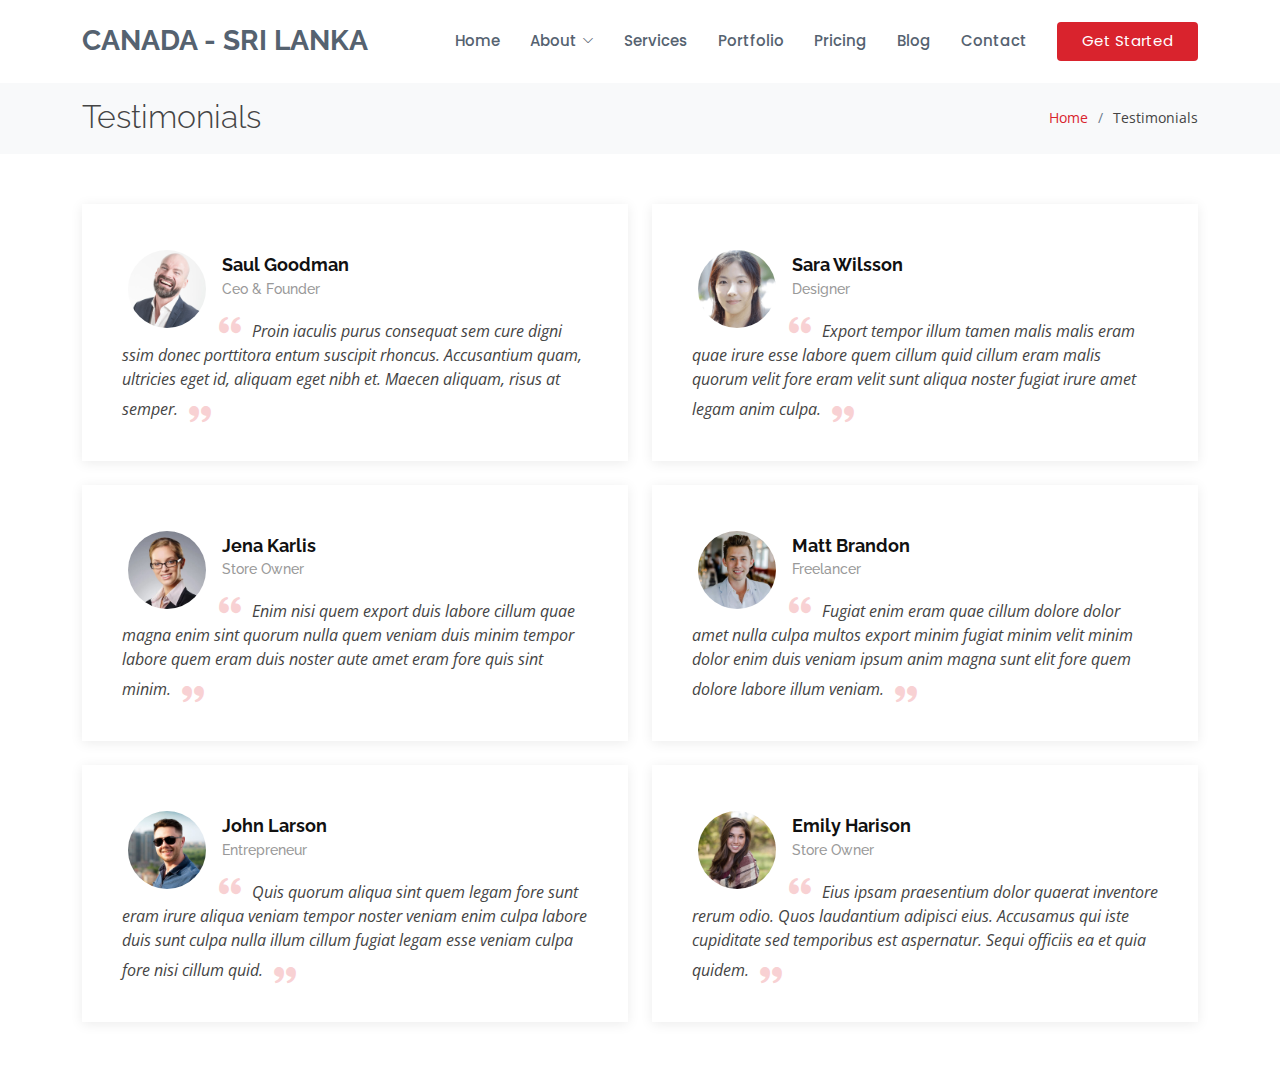
<file: testimonials.html>
<!DOCTYPE html>
<html lang="en">

<head>
  <meta charset="utf-8">
  <meta content="width=device-width, initial-scale=1.0" name="viewport">

  <title>Testimonials - Sailor Bootstrap Template</title>
  <meta content="" name="description">
  <meta content="" name="keywords">

  <!-- Favicons -->
  <link href="assets/img/fla.png" rel="icon">
 <link href="assets/img/fla.png" rel="apple-touch-icon">

  <!-- Google Fonts -->
  <link href="https://fonts.googleapis.com/css?family=Open+Sans:300,300i,400,400i,600,600i,700,700i|Raleway:300,300i,400,400i,500,500i,600,600i,700,700i|Poppins:300,300i,400,400i,500,500i,600,600i,700,700i" rel="stylesheet">

  <!-- Vendor CSS Files -->
  <link href="assets/vendor/animate.css/animate.min.css" rel="stylesheet">
  <link href="assets/vendor/bootstrap/css/bootstrap.min.css" rel="stylesheet">
  <link href="assets/vendor/bootstrap-icons/bootstrap-icons.css" rel="stylesheet">
  <link href="assets/vendor/boxicons/css/boxicons.min.css" rel="stylesheet">
  <link href="assets/vendor/glightbox/css/glightbox.min.css" rel="stylesheet">
  <link href="assets/vendor/remixicon/remixicon.css" rel="stylesheet">
  <link href="assets/vendor/swiper/swiper-bundle.min.css" rel="stylesheet">

  <!-- Template Main CSS File -->
  <link href="assets/css/style.css" rel="stylesheet">
</head>

<body>

  <!-- ======= Header ======= -->
  <header id="header" class="fixed-top d-flex align-items-center">
    <div class="container d-flex align-items-center">

      <h1 class="logo me-auto"><a href="index.html">Canada - Sri lanka</a></h1>
      <!-- Uncomment below if you prefer to use an image logo -->
      <!-- <a href="index.html" class="logo me-auto"><img src="assets/img/logo.png" alt="" class="img-fluid"></a>-->

      <nav id="navbar" class="navbar">
        <ul>
          <li><a href="index.html">Home</a></li>

          <li class="dropdown"><a href="#"><span>About</span> <i class="bi bi-chevron-down"></i></a>
            <ul>
              <li><a href="about.html">About</a></li>
              <li><a href="team.html">Team</a></li>
              <li><a href="testimonials.html" class="active">Testimonials</a></li>

              <li class="dropdown"><a href="#"><span>Deep Drop Down</span> <i class="bi bi-chevron-right"></i></a>
                <ul>
                  <li><a href="#">Deep Drop Down 1</a></li>
                  <li><a href="#">Deep Drop Down 2</a></li>
                  <li><a href="#">Deep Drop Down 3</a></li>
                  <li><a href="#">Deep Drop Down 4</a></li>
                  <li><a href="#">Deep Drop Down 5</a></li>
                </ul>
              </li>
            </ul>
          </li>
          <li><a href="services.html">Services</a></li>
          <li><a href="talents.html">Portfolio</a></li>
          <li><a href="pricing.html">Pricing</a></li>
          <li><a href="blog.html">Blog</a></li>

          <li><a href="contact.html">Contact</a></li>
          <li><a href="index.html" class="getstarted">Get Started</a></li>
        </ul>
        <i class="bi bi-list mobile-nav-toggle"></i>
      </nav><!-- .navbar -->

    </div>
  </header><!-- End Header -->

  <main id="main">

    <!-- ======= Breadcrumbs ======= -->
    <section id="breadcrumbs" class="breadcrumbs">
      <div class="container">

        <div class="d-flex justify-content-between align-items-center">
          <h2>Testimonials</h2>
          <ol>
            <li><a href="index.html">Home</a></li>
            <li>Testimonials</li>
          </ol>
        </div>

      </div>
    </section><!-- End Breadcrumbs -->

    <!-- ======= Testimonials Section ======= -->
    <section id="testimonials" class="testimonials">
      <div class="container">

        <div class="row">

          <div class="col-lg-6">
            <div class="testimonial-item">
              <img src="assets/img/testimonials/testimonials-1.jpg" class="testimonial-img" alt="">
              <h3>Saul Goodman</h3>
              <h4>Ceo &amp; Founder</h4>
              <p>
                <i class="bx bxs-quote-alt-left quote-icon-left"></i>
                Proin iaculis purus consequat sem cure digni ssim donec porttitora entum suscipit rhoncus. Accusantium quam, ultricies eget id, aliquam eget nibh et. Maecen aliquam, risus at semper.
                <i class="bx bxs-quote-alt-right quote-icon-right"></i>
              </p>
            </div>
          </div>

          <div class="col-lg-6">
            <div class="testimonial-item mt-4 mt-lg-0">
              <img src="assets/img/testimonials/testimonials-2.jpg" class="testimonial-img" alt="">
              <h3>Sara Wilsson</h3>
              <h4>Designer</h4>
              <p>
                <i class="bx bxs-quote-alt-left quote-icon-left"></i>
                Export tempor illum tamen malis malis eram quae irure esse labore quem cillum quid cillum eram malis quorum velit fore eram velit sunt aliqua noster fugiat irure amet legam anim culpa.
                <i class="bx bxs-quote-alt-right quote-icon-right"></i>
              </p>
            </div>
          </div>

          <div class="col-lg-6">
            <div class="testimonial-item mt-4">
              <img src="assets/img/testimonials/testimonials-3.jpg" class="testimonial-img" alt="">
              <h3>Jena Karlis</h3>
              <h4>Store Owner</h4>
              <p>
                <i class="bx bxs-quote-alt-left quote-icon-left"></i>
                Enim nisi quem export duis labore cillum quae magna enim sint quorum nulla quem veniam duis minim tempor labore quem eram duis noster aute amet eram fore quis sint minim.
                <i class="bx bxs-quote-alt-right quote-icon-right"></i>
              </p>
            </div>
          </div>

          <div class="col-lg-6">
            <div class="testimonial-item mt-4">
              <img src="assets/img/testimonials/testimonials-4.jpg" class="testimonial-img" alt="">
              <h3>Matt Brandon</h3>
              <h4>Freelancer</h4>
              <p>
                <i class="bx bxs-quote-alt-left quote-icon-left"></i>
                Fugiat enim eram quae cillum dolore dolor amet nulla culpa multos export minim fugiat minim velit minim dolor enim duis veniam ipsum anim magna sunt elit fore quem dolore labore illum veniam.
                <i class="bx bxs-quote-alt-right quote-icon-right"></i>
              </p>
            </div>
          </div>

          <div class="col-lg-6">
            <div class="testimonial-item mt-4">
              <img src="assets/img/testimonials/testimonials-5.jpg" class="testimonial-img" alt="">
              <h3>John Larson</h3>
              <h4>Entrepreneur</h4>
              <p>
                <i class="bx bxs-quote-alt-left quote-icon-left"></i>
                Quis quorum aliqua sint quem legam fore sunt eram irure aliqua veniam tempor noster veniam enim culpa labore duis sunt culpa nulla illum cillum fugiat legam esse veniam culpa fore nisi cillum quid.
                <i class="bx bxs-quote-alt-right quote-icon-right"></i>
              </p>
            </div>
          </div>

          <div class="col-lg-6">
            <div class="testimonial-item mt-4">
              <img src="assets/img/testimonials/testimonials-6.jpg" class="testimonial-img" alt="">
              <h3>Emily Harison</h3>
              <h4>Store Owner</h4>
              <p>
                <i class="bx bxs-quote-alt-left quote-icon-left"></i>
                Eius ipsam praesentium dolor quaerat inventore rerum odio. Quos laudantium adipisci eius. Accusamus qui iste cupiditate sed temporibus est aspernatur. Sequi officiis ea et quia quidem.
                <i class="bx bxs-quote-alt-right quote-icon-right"></i>
              </p>
            </div>
          </div>

        </div>

      </div>
    </section><!-- End Testimonials Section -->

  </main><!-- End #main -->

   

  <a href="#" class="back-to-top d-flex align-items-center justify-content-center"><i class="bi bi-arrow-up-short"></i></a>

  <!-- Vendor JS Files -->
  <script src="assets/vendor/bootstrap/js/bootstrap.bundle.min.js"></script>
  <script src="assets/vendor/glightbox/js/glightbox.min.js"></script>
  <script src="assets/vendor/isotope-layout/isotope.pkgd.min.js"></script>
  <script src="assets/vendor/php-email-form/validate.js"></script>
  <script src="assets/vendor/swiper/swiper-bundle.min.js"></script>
  <script src="assets/vendor/waypoints/noframework.waypoints.js"></script>

  <!-- Template Main JS File -->
  <script src="assets/js/main.js"></script>

</body>

</html>
</file>
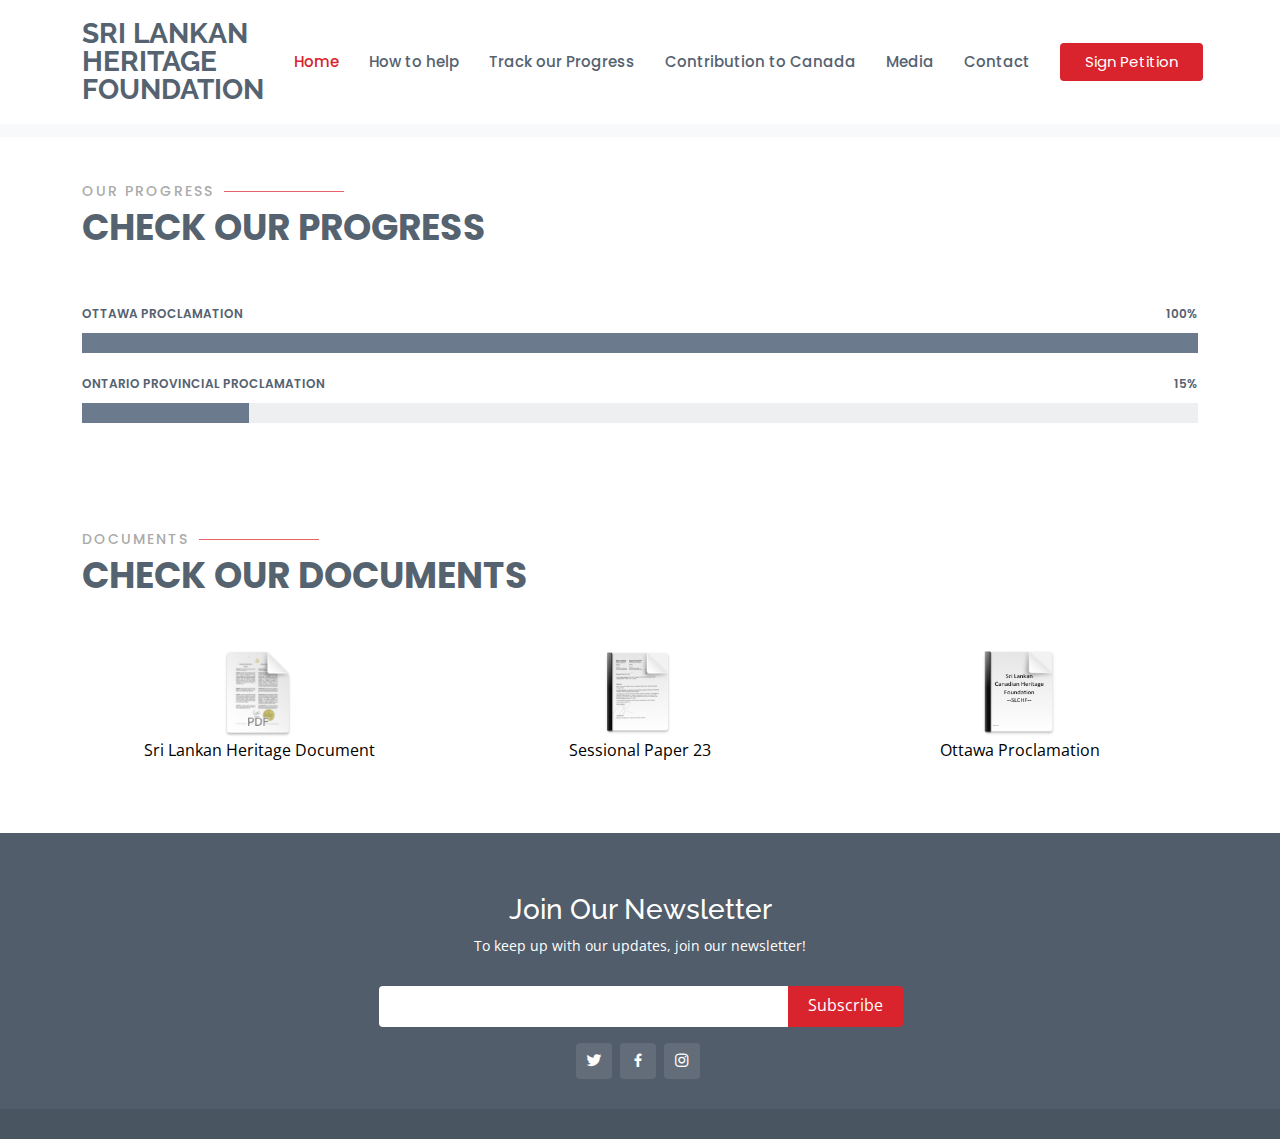
<file: track-progress.html>
<!DOCTYPE html>
<html lang="en">

<head>
    <meta charset="utf-8">
    <meta content="width=device-width, initial-scale=1.0" name="viewport">

    <!-- <title>About - Sailor Bootstrap Template</title> -->
    <meta content="" name="description">
    <meta content="" name="keywords">

    <!-- Favicons -->
    <link href="assets/img/fla.png" rel="icon">
   <link href="assets/img/fla.png" rel="apple-touch-icon">

    <!-- Google Fonts -->
    <link href="https://fonts.googleapis.com/css?family=Open+Sans:300,300i,400,400i,600,600i,700,700i|Raleway:300,300i,400,400i,500,500i,600,600i,700,700i|Poppins:300,300i,400,400i,500,500i,600,600i,700,700i" rel="stylesheet">

    <!-- Vendor CSS Files -->
    <link href="assets/vendor/animate.css/animate.min.css" rel="stylesheet">
    <link href="assets/vendor/bootstrap/css/bootstrap.min.css" rel="stylesheet">
    <link href="assets/vendor/bootstrap-icons/bootstrap-icons.css" rel="stylesheet">
    <link href="assets/vendor/boxicons/css/boxicons.min.css" rel="stylesheet">
    <link href="assets/vendor/glightbox/css/glightbox.min.css" rel="stylesheet">
    <link href="assets/vendor/remixicon/remixicon.css" rel="stylesheet">
    <link href="assets/vendor/swiper/swiper-bundle.min.css" rel="stylesheet">

    <!-- Template Main CSS File -->
    <link href="assets/css/style.css" rel="stylesheet">

    <style>
        * {
            box-sizing: border-box;
        }
        
        .column {
            float: left;
            width: 33.33%;
            padding: 5px;
        }
        /* Clearfix (clear floats) */
        
        .row::after {
            content: "";
            clear: both;
            display: table;
        }
    </style>



</head>

<body>

    <!-- ======= Header ======= -->
    <header id="header" class="fixed-top d-flex align-items-center">
        <div class="container d-flex align-items-center">

            <h1 class="logo me-auto"><a href="index.html">Sri Lankan Heritage Foundation</a></h1>
            <!-- Uncomment below if you prefer to use an image logo -->
            <!-- <a href="index.html" class="logo me-auto"><img src="assets/img/logo.png" alt="" class="img-fluid"></a> -->

            <nav id="navbar" class="navbar">
                <ul>
                    <li><a href="index.html" class="active">Home</a></li>
                    <!-- <li><a href="about.html">About Us</a></li> -->
                    <li><a href="how-to-help.html">How to help</a></li>
                    <li><a href="track-progress.html">Track our Progress</a></li>
                     <li><a href="talents.html">Contribution to Canada</a></li>
                    <li><a href="Media.html">Media</a></li>
                    <li><a href="contact.html">Contact</a></li>
                    <li><a href="https://www.change.org/p/parliament-of-canada-please-sign-to-request-april-as-sri-lankan-heritage-month-in-canada" target="_blank" rel="noopener noreferrer" class="getstarted">Sign Petition</a></li>
                </ul>
                <i class="bi bi-list mobile-nav-toggle"></i>
            </nav>
            <!-- .navbar -->

        </div>
    </header>
    <!-- End Header -->

    <main id="main">

        <!-- ======= Breadcrumbs ======= -->
        <section id="breadcrumbs" class="breadcrumbs">
            <div class="container">

                <div class="d-flex justify-content-between align-items-center">
                    <!-- <h2>Track Progress</h2> -->
                    <ol>
                        <li><a href="index.html">Home</a></li>
                        <li>Track Progress</li>
                    </ol>
                </div>

            </div>
        </section>
        <!-- End Breadcrumbs -->


        <!-- ======= Our Skills Section ======= -->
        <section id="skills" class="skills">
            <div class="container">

                <div class="section-title">
                    <h2>Our Progress</h2>
                    <p>Check Our Progress</p>
                </div>

                <div class="row skills-content">

                    <div class="progress">
                        <span class="skill">Ottawa Proclamation <i class="val">100%</i></span>
                        <div class="progress-bar-wrap">
                            <div class="progress-bar" role="progressbar" style="width:40%;height:20px" aria-valuenow="100" aria-valuemin="0" aria-valuemax="100"></div>
                        </div>
                    </div>

                    <div class="progress">
                        <span class="skill">Ontario Provincial Proclamation <i class="val">15%</i></span>
                        <div class="progress-bar-wrap">
                            <div class="progress-bar" role="progressbar" style="width:40%;height:20px" aria-valuenow="15" aria-valuemin="0" aria-valuemax="100"></div>
                        </div>
                    </div>

                </div>

            </div>
        </section>
        <!-- End Our Skills Section -->

        <!-- ======= Document Section ======= -->
        <section id="about" class="about">
            <div class="container">

                <div class="section-title">
                    <h2>Documents</h2>
                    <p>Check our Documents</p>
                </div>

                <div class="row">
                    <div class="column">
                        <center>
                            <a href="assets/Documents/Sri Lankan Canadian Heritage Foundation.docx.pdf" download>
                            <img src="assets/Documents/Screen Shot 2021-05-04 at 9.10.54 AM.png" alt="Sri Lankan Heritage Document" style="width:75px;height:90px;margin:0px 25px">
                            <p style="color: black;"> Sri Lankan Heritage Document </p>  
                        </center> 
                        </a>
                    </div>
                    <div class="column">
                        <center>
                            <a href="assets/Documents/Sessional Paper 23.pdf" download>
                            <img src="assets/Documents/Screen Shot 2021-05-04 at 9.11.00 AM.png" alt="Sessional Paper 23" style="width:75px;height:90px;margin:0px 25px">
                            <p style="color: black;">Sessional Paper 23</p>
                        </center>
                        </a>
                    </div>
                    <div class="column">
                        <center>
                            <a href="assets/Documents/Ottawa Proclamation.pdf" download>
                            <img src="assets/Documents/Screen Shot 2021-05-04 at 9.11.12 AM.png" alt="Ottawa Proclamation" style="width:75px;height:90px;margin:0px 25px">
                            <p style="color: black;">Ottawa Proclamation</p>
                        </center>
                        </a>
                    </div>
                </div>

            </div>
        </section>
        <!-- End About Section -->

        <!-- ======= Footer ======= -->
     <footer id="footer">
        <div class="footer-top">
            <div class="container">
                <div class="row">
                    <div class="footer-newsletter">
                        <div class="container">
                            <div class="row justify-content-center">
                                <div class="col-lg-6">
                                    <center>
                                        <h3>Join Our Newsletter</h3>
                                        <p>To keep up with our updates, join our newsletter!</p>
                                        <form action="" method="post">
                                            <input type="email" name="email"><input type="submit" value="Subscribe">
                                        </form>
                                    </center>
                                </div>
                            </div>
                        </div>
                    </div>

                    <!-- <div class="col-lg-3 col-md-6 footer-links"> -->
                    <div class="row justify-content-center align-items-center"></div>
                    <div class="social-links mt-3" style="text-align: center;">
                        <a href="#" class="twitter"><i class="bx bxl-twitter" ></i></a>
                        <a href="https://www.facebook.com/SriAction" target="_blank" class="facebook"><i class="bx bxl-facebook"></i></a>
                        <a href="#" class="instagram"><i class="bx bxl-instagram"></i></a>
                    </div>
                </div>
            </div>
        </div>
        </div>
    </footer>
    <!-- End Footer -->

    </main>
    <!-- End #main -->

    <a href="#" class="back-to-top d-flex align-items-center justify-content-center"><i class="bi bi-arrow-up-short"></i></a>

    <!-- Vendor JS Files -->
    <script src="assets/vendor/bootstrap/js/bootstrap.bundle.min.js"></script>
    <script src="assets/vendor/glightbox/js/glightbox.min.js"></script>
    <script src="assets/vendor/isotope-layout/isotope.pkgd.min.js"></script>
    <script src="assets/vendor/php-email-form/validate.js"></script>
    <script src="assets/vendor/swiper/swiper-bundle.min.js"></script>
    <script src="assets/vendor/waypoints/noframework.waypoints.js"></script>

    <!-- Template Main JS File -->
    <script src="assets/js/main.js"></script>

</body>

</html>
</file>
<file: assets/css/style.css>
/**
* Template Name: Sailor - v4.1.0
* Template URL: https://bootstrapmade.com/sailor-free-bootstrap-theme/
* Author: BootstrapMade.com
* License: https://bootstrapmade.com/license/
*/

/*--------------------------------------------------------------
# General
--------------------------------------------------------------*/
body {
  font-family: "Open Sans", sans-serif;
  color: #444444;
}

a {
  text-decoration: none;
  color: #d9232d;
}

a:hover {
  color: #e24d55;
  text-decoration: none;
}

h1, h2, h3, h4, h5, h6 {
  font-family: "Raleway", sans-serif;
}

/*--------------------------------------------------------------
# Back to top button
--------------------------------------------------------------*/
.back-to-top {
  position: fixed;
  visibility: hidden;
  opacity: 0;
  right: 15px;
  bottom: 15px;
  z-index: 996;
  background: #d9232d;
  width: 40px;
  height: 40px;
  border-radius: 4px;
  transition: all 0.4s;
}

.back-to-top i {
  font-size: 28px;
  color: #fff;
  line-height: 0;
}

.back-to-top:hover {
  background: #e1444d;
  color: #fff;
}

.back-to-top.active {
  visibility: visible;
  opacity: 1;
}

/*--------------------------------------------------------------
# Header
--------------------------------------------------------------*/
#header {
  background: white;
  transition: all 0.5s;
  z-index: 997;
  padding: 20px 0;
}

#header.header-scrolled {
  box-shadow: 0px 2px 15px rgba(0, 0, 0, 0.1);
  padding: 12px 0;
}

#header.header-inner-pages {
  box-shadow: 0px 2px 15px rgba(0, 0, 0, 0.1);
}

#header .logo {
  font-size: 28px;
  margin: 0;
  padding: 0;
  line-height: 1;
  font-weight: 700;
  text-transform: uppercase;
}

#header .logo a {
  color: #556270;
}

#header .logo img {
  max-height: 40px;
}

/*--------------------------------------------------------------
# Navigation Menu
--------------------------------------------------------------*/
/**
* Desktop Navigation 
*/
.navbar {
  padding: 0;
}

.navbar ul {
  margin: 0;
  padding: 0;
  display: flex;
  list-style: none;
  align-items: center;
}

.navbar li {
  position: relative;
}

.navbar a {
  display: flex;
  align-items: center;
  justify-content: space-between;
  padding: 10px 0 10px 30px;
  font-family: "Poppins", sans-serif;
  font-size: 15px;
  font-weight: 500;
  color: #556270;
  white-space: nowrap;
  transition: 0.3s;
}

.navbar a i {
  font-size: 12px;
  line-height: 0;
  margin-left: 5px;
}

.navbar a:hover, .navbar .active, .navbar li:hover > a {
  color: #d9232d;
}

.navbar .getstarted {
  background: #d9232d;
  padding: 8px 25px;
  margin-left: 30px;
  border-radius: 4px;
  font-weight: 400;
  color: #fff;
}

.navbar .getstarted:hover {
  color: #fff;
  background: #e1444d;
}

.navbar .dropdown ul {
  display: block;
  position: absolute;
  left: 14px;
  top: calc(100% + 30px);
  margin: 0;
  padding: 10px 0;
  z-index: 99;
  opacity: 0;
  visibility: hidden;
  background: #fff;
  box-shadow: 0px 0px 30px rgba(127, 137, 161, 0.25);
  transition: 0.3s;
}

.navbar .dropdown ul li {
  min-width: 200px;
}

.navbar .dropdown ul a {
  padding: 10px 20px;
  font-size: 15px;
  text-transform: none;
  font-weight: 400;
}

.navbar .dropdown ul a i {
  font-size: 12px;
}

.navbar .dropdown ul a:hover, .navbar .dropdown ul .active:hover, .navbar .dropdown ul li:hover > a {
  color: #d9232d;
}

.navbar .dropdown:hover > ul {
  opacity: 1;
  top: 100%;
  visibility: visible;
}

.navbar .dropdown .dropdown ul {
  top: 0;
  left: calc(100% - 30px);
  visibility: hidden;
}

.navbar .dropdown .dropdown:hover > ul {
  opacity: 1;
  top: 0;
  left: 100%;
  visibility: visible;
}

@media (max-width: 1366px) {
  .navbar .dropdown .dropdown ul {
    left: -90%;
  }
  .navbar .dropdown .dropdown:hover > ul {
    left: -100%;
  }
}

/**
* Mobile Navigation 
*/
.mobile-nav-toggle {
  color: #556270;
  font-size: 28px;
  cursor: pointer;
  display: none;
  line-height: 0;
  transition: 0.5s;
}

.mobile-nav-toggle.bi-x {
  color: #fff;
}

@media (max-width: 991px) {
  .mobile-nav-toggle {
    display: block;
  }
  .navbar ul {
    display: none;
  }
}

.navbar-mobile {
  position: fixed;
  overflow: hidden;
  top: 0;
  right: 0;
  left: 0;
  bottom: 0;
  background: rgba(63, 73, 83, 0.9);
  transition: 0.3s;
  z-index: 999;
}

.navbar-mobile .mobile-nav-toggle {
  position: absolute;
  top: 15px;
  right: 15px;
}

.navbar-mobile ul {
  display: block;
  position: absolute;
  top: 55px;
  right: 15px;
  bottom: 15px;
  left: 15px;
  padding: 10px 0;
  background-color: #fff;
  overflow-y: auto;
  transition: 0.3s;
}

.navbar-mobile a {
  padding: 10px 20px;
  font-size: 15px;
  color: #556270;
}

.navbar-mobile a:hover, .navbar-mobile .active, .navbar-mobile li:hover > a {
  color: #d9232d;
}

.navbar-mobile .getstarted {
  margin: 15px;
}

.navbar-mobile .dropdown ul {
  position: static;
  display: none;
  margin: 10px 20px;
  padding: 10px 0;
  z-index: 99;
  opacity: 1;
  visibility: visible;
  background: #fff;
  box-shadow: 0px 0px 30px rgba(127, 137, 161, 0.25);
}

.navbar-mobile .dropdown ul li {
  min-width: 200px;
}

.navbar-mobile .dropdown ul a {
  padding: 10px 20px;
}

.navbar-mobile .dropdown ul a i {
  font-size: 12px;
}

.navbar-mobile .dropdown ul a:hover, .navbar-mobile .dropdown ul .active:hover, .navbar-mobile .dropdown ul li:hover > a {
  color: #d9232d;
}

.navbar-mobile .dropdown > .dropdown-active {
  display: block;
}

/*--------------------------------------------------------------
# Hero Section
--------------------------------------------------------------*/
#hero {
  width: 100%;
  height: 100vh;
  background-color: rgba(63, 73, 83, 0.8);
  overflow: hidden;
  position: relative;
}

#hero .carousel, #hero .carousel-inner, #hero .carousel-item, #hero .carousel-item::before {
  position: absolute;
  top: 0;
  right: 0;
  left: 0;
  bottom: 0;
}

#hero .carousel-item {
  background-size: cover;
  background-position: center;
  background-repeat: no-repeat;
}

#hero .carousel-item::before {
  content: '';
  background-color: rgba(30, 35, 40, 0.6);
}

#hero .carousel-container {
  display: flex;
  justify-content: center;
  align-items: center;
  position: absolute;
  bottom: 0;
  top: 70px;
  left: 50px;
  right: 50px;
}

#hero .container {
  text-align: center;
}

#hero h2 {
  color: #fff;
  margin-bottom: 20px;
  font-size: 48px;
  font-weight: 700;
}

#hero p {
  -webkit-animation-delay: 0.4s;
  animation-delay: 0.4s;
  margin: 0 auto 30px auto;
  color: #fff;
}

#hero .carousel-inner .carousel-item {
  transition-property: opacity;
  background-position: center top;
}

#hero .carousel-inner .carousel-item,
#hero .carousel-inner .active.carousel-item-start,
#hero .carousel-inner .active.carousel-item-end {
  opacity: 0;
}

#hero .carousel-inner .active,
#hero .carousel-inner .carousel-item-next.carousel-item-start,
#hero .carousel-inner .carousel-item-prev.carousel-item-end {
  opacity: 1;
  transition: 0.5s;
}

#hero .carousel-inner .carousel-item-next,
#hero .carousel-inner .carousel-item-prev,
#hero .carousel-inner .active.carousel-item-start,
#hero .carousel-inner .active.carousel-item-end {
  left: 0;
  transform: translate3d(0, 0, 0);
}

#hero .carousel-control-next-icon, #hero .carousel-control-prev-icon {
  background: none;
  font-size: 30px;
  line-height: 0;
  width: auto;
  height: auto;
  background: rgba(255, 255, 255, 0.2);
  border-radius: 50px;
  transition: 0.3s;
  color: rgba(255, 255, 255, 0.5);
  width: 54px;
  height: 54px;
  display: flex;
  align-items: center;
  justify-content: center;
}

#hero .carousel-control-next-icon:hover, #hero .carousel-control-prev-icon:hover {
  background: rgba(255, 255, 255, 0.3);
  color: rgba(255, 255, 255, 0.8);
}

#hero .carousel-indicators li {
  cursor: pointer;
  background: #fff;
  overflow: hidden;
  border: 0;
  width: 12px;
  height: 12px;
  border-radius: 50px;
  opacity: .6;
  transition: 0.3s;
}

#hero .carousel-indicators li.active {
  opacity: 1;
  background: #d9232d;
}

#hero .btn-get-started {
  font-family: "Raleway", sans-serif;
  font-weight: 500;
  font-size: 14px;
  letter-spacing: 1px;
  display: inline-block;
  padding: 14px 32px;
  border-radius: 4px;
  transition: 0.5s;
  line-height: 1;
  color: #fff;
  -webkit-animation-delay: 0.8s;
  animation-delay: 0.8s;
  background: #d9232d;
}

#hero .btn-get-started:hover {
  background: #df3740;
}

@media (max-width: 992px) {
  #hero {
    height: 100vh;
  }
  #hero .carousel-container {
    top: 8px;
  }
}

@media (max-width: 768px) {
  #hero h2 {
    font-size: 28px;
  }
}

@media (min-width: 1024px) {
  #hero .carousel-control-prev, #hero .carousel-control-next {
    width: 5%;
  }
}

@media (max-height: 500px) {
  #hero {
    height: 120vh;
  }
}

/*--------------------------------------------------------------
# Sections General
--------------------------------------------------------------*/
section {
  padding: 50px 0;
  overflow: hidden;
}

.section-bg, .services .icon-box {
  background-color: #f8f9fa;
}

.section-title {
  padding-bottom: 40px;
}

.section-title h2 {
  font-size: 14px;
  font-weight: 500;
  padding: 0;
  line-height: 1px;
  margin: 0 0 5px 0;
  letter-spacing: 2px;
  text-transform: uppercase;
  color: #aaaaaa;
  font-family: "Poppins", sans-serif;
}

.section-title h2::after {
  content: "";
  width: 120px;
  height: 1px;
  display: inline-block;
  background: #e6636a;
  margin: 4px 10px;
}

.section-title p {
  margin: 0;
  margin: 0;
  font-size: 36px;
  font-weight: 700;
  text-transform: uppercase;
  font-family: "Poppins", sans-serif;
  color: #556270;
}

/*--------------------------------------------------------------
# Breadcrumbs
--------------------------------------------------------------*/
.breadcrumbs {
  padding: 18px 0;
  background: #f8f9fa;
  min-height: 40px;
  margin-top: 80px;
}

.breadcrumbs h2 {
  font-size: 32px;
  font-weight: 300;
  margin: 0;
}

.breadcrumbs ol {
  display: flex;
  flex-wrap: wrap;
  list-style: none;
  padding: 0;
  margin: 0;
  font-size: 14px;
}

.breadcrumbs ol li + li {
  padding-left: 10px;
}

.breadcrumbs ol li + li::before {
  display: inline-block;
  padding-right: 10px;
  color: #6b7b8d;
  content: "/";
}

@media (max-width: 992px) {
  .breadcrumbs {
    margin-top: 58px;
  }
  .breadcrumbs .d-flex {
    display: block !important;
  }
  .breadcrumbs h2 {
    margin-bottom: 10px;
  }
  .breadcrumbs ol {
    display: block;
  }
  .breadcrumbs ol li {
    display: inline-block;
  }
}

/*--------------------------------------------------------------
# About
--------------------------------------------------------------*/
.about .content h2 {
  font-weight: 700;
  font-size: 48px;
  line-height: 60px;
  margin-bottom: 20px;
  text-transform: uppercase;
}

.about .content h3 {
  font-weight: 500;
  line-height: 32px;
  font-size: 24px;
}

.about .content ul {
  list-style: none;
  padding: 0;
}

.about .content ul li {
  padding: 10px 0 0 28px;
  position: relative;
}

.about .content ul i {
  left: 0;
  top: 7px;
  position: absolute;
  font-size: 20px;
  color: #000000;
}

.about .content p:last-child {
  margin-bottom: 0;
}

/*--------------------------------------------------------------
# Clients
--------------------------------------------------------------*/
.clients {
  padding: 15px 0;
  text-align: center;
}

.clients img {
  max-width: 45%;
  transition: all 0.4s ease-in-out;
  display: inline-block;
  padding: 15px 0;
  filter: grayscale(100);
}

.clients img:hover {
  filter: none;
  transform: scale(1.15);
}

.scrolling-wrapper{
	overflow-x: auto;
}

@media (max-width: 768px) {
  .clients img {
    max-width: 40%;
  }
}

@media (min-width: 992px) {
  .container-scroll {
    overflow-x: auto;
  }
  .container-scroll > .row {
    width: 133.33333333%; /* = 100% * 4/3 */
  }
}

/*--------------------------------------------------------------
# Services
--------------------------------------------------------------*/
.services .icon-box {
  margin-bottom: 5px;
  padding: 30px;
  border-radius: 6px;
}

.services .icon-box i {
  float: left;
  color: #d9232d;
  font-size: 40px;
}

.services .icon-box h4 {
  margin-left: 70px;
  font-weight: 700;
  margin-bottom: 15px;
  font-size: 18px;
}

.services .icon-box h4 a {
  color: #556270;
  transition: 0.3s;
  /* padding: 0px; */
}

.services .icon-box p {
  margin-left: 70px;
  line-height: 24px;
  font-size: 14px;
  /* padding: 0px; */
}

.services .icon-box:hover h4 a {
  color: #d9232d;
}

/*--------------------------------------------------------------
# Portfolio
--------------------------------------------------------------*/
.portfolio .portfolio-item {
  margin-bottom: 30px;
}

.portfolio #portfolio-flters {
  padding: 0;
  margin: 0 auto 20px auto;
  list-style: none;
  text-align: center;
}

.portfolio #portfolio-flters li {
  cursor: pointer;
  display: inline-block;
  padding: 8px 15px 10px 15px;
  font-size: 14px;
  font-weight: 600;
  line-height: 1;
  text-transform: uppercase;
  color: #444444;
  margin-bottom: 5px;
  transition: all 0.3s ease-in-out;
  border-radius: 3px;
}

.portfolio #portfolio-flters li:hover, .portfolio #portfolio-flters li.filter-active {
  color: #fff;
  background: #d9232d;
}

.portfolio #portfolio-flters li:last-child {
  margin-right: 0;
}

.portfolio .portfolio-wrap {
  transition: 0.3s;
  position: relative;
  overflow: hidden;
  z-index: 1;
  background: rgba(85, 98, 112, 0.6);
}

.portfolio .portfolio-wrap::before {
  content: "";
  background: rgba(85, 98, 112, 0.6);
  position: absolute;
  left: 0;
  right: 0;
  top: 0;
  bottom: 0;
  transition: all ease-in-out 0.3s;
  z-index: 2;
  opacity: 0;
}

.portfolio .portfolio-wrap img {
  transition: all ease-in-out 0.3s;
}

.portfolio .portfolio-wrap .portfolio-info {
  opacity: 0;
  position: absolute;
  top: 0;
  left: 0;
  right: 0;
  bottom: 0;
  z-index: 3;
  transition: all ease-in-out 0.3s;
  display: flex;
  flex-direction: column;
  justify-content: flex-end;
  align-items: flex-start;
  padding: 20px;
}

.portfolio .portfolio-wrap .portfolio-info h4 {
  font-size: 20px;
  color: #fff;
  font-weight: 600;
}

.portfolio .portfolio-wrap .portfolio-info p {
  color: rgba(255, 255, 255, 0.7);
  font-size: 14px;
  text-transform: uppercase;
  padding: 0;
  margin: 0;
  font-style: italic;
}

.portfolio .portfolio-wrap .portfolio-links {
  text-align: center;
  z-index: 4;
}

.portfolio .portfolio-wrap .portfolio-links a {
  color: rgba(255, 255, 255, 0.6);
  margin: 0 5px 0 0;
  font-size: 28px;
  display: inline-block;
  transition: 0.3s;
}

.portfolio .portfolio-wrap .portfolio-links a:hover {
  color: white;
}

.portfolio .portfolio-wrap:hover::before {
  opacity: 1;
}

.portfolio .portfolio-wrap:hover img {
  transform: scale(1.2);
}

.portfolio .portfolio-wrap:hover .portfolio-info {
  opacity: 1;
}

/*--------------------------------------------------------------
# Portfolio Details
--------------------------------------------------------------*/
.portfolio-details {
  padding-top: 40px;
}

.portfolio-details .portfolio-details-slider img {
  width: 100%;
}

.portfolio-details .portfolio-details-slider .swiper-pagination {
  margin-top: 20px;
  position: relative;
}

.portfolio-details .portfolio-details-slider .swiper-pagination .swiper-pagination-bullet {
  width: 12px;
  height: 12px;
  background-color: #fff;
  opacity: 1;
  border: 1px solid #d9232d;
}

.portfolio-details .portfolio-details-slider .swiper-pagination .swiper-pagination-bullet-active {
  background-color: #d9232d;
}

.portfolio-details .portfolio-info {
  padding: 30px;
  box-shadow: 0px 0 30px rgba(85, 98, 112, 0.08);
}

.portfolio-details .portfolio-info h3 {
  font-size: 22px;
  font-weight: 700;
  margin-bottom: 20px;
  padding-bottom: 20px;
  border-bottom: 1px solid #eee;
}

.portfolio-details .portfolio-info ul {
  list-style: none;
  padding: 0;
  font-size: 15px;
}

.portfolio-details .portfolio-info ul li + li {
  margin-top: 10px;
}

.portfolio-details .portfolio-description {
  padding-top: 30px;
}

.portfolio-details .portfolio-description h2 {
  font-size: 26px;
  font-weight: 700;
  margin-bottom: 20px;
}

.portfolio-details .portfolio-description p {
  padding: 0;
}

/*--------------------------------------------------------------
# Our Team
--------------------------------------------------------------*/
.team .member {
  position: relative;
  box-shadow: 0px 2px 15px rgba(85, 98, 112, 0.08);
  padding: 30px;
  border-radius: 4px;
  background: white;
}

.team .member .pic {
  overflow: hidden;
  width: 140px;
  border-radius: 4px;
}

.team .member .pic img {
  transition: ease-in-out 0.3s;
}

.team .member:hover img {
  transform: scale(1.1);
}

.team .member .member-info {
  padding-left: 30px;
}

.team .member h4 {
  font-weight: 700;
  margin-bottom: 5px;
  font-size: 20px;
  color: #556270;
}

.team .member span {
  display: block;
  font-size: 15px;
  padding-bottom: 10px;
  position: relative;
  font-weight: 500;
}

.team .member span::after {
  content: '';
  position: absolute;
  display: block;
  width: 50px;
  height: 1px;
  background: #dee2e6;
  bottom: 0;
  left: 0;
}

.team .member p {
  margin: 10px 0 0 0;
  font-size: 14px;
}

.team .member .social {
  margin-top: 12px;
  display: flex;
  align-items: center;
  justify-content: flex-start;
}

.team .member .social a {
  transition: ease-in-out 0.3s;
  display: flex;
  align-items: center;
  justify-content: center;
  border-radius: 4px;
  width: 32px;
  height: 32px;
  background: #8795a4;
}

.team .member .social a i {
  color: #fff;
  font-size: 16px;
  margin: 0 2px;
}

.team .member .social a:hover {
  background: #d9232d;
}

.team .member .social a + a {
  margin-left: 8px;
}

/*--------------------------------------------------------------
# Our Skills
--------------------------------------------------------------*/
.skills .progress {
  height: 70px;
  display: block;
  background: none;
  border-radius: 0;
}

.skills .progress .skill {
  padding: 10px 0;
  margin: 0;
  text-transform: uppercase;
  display: block;
  font-weight: 600;
  font-family: "Poppins", sans-serif;
  color: #556270;
}

.skills .progress .skill .val {
  float: right;
  font-style: normal;
}

.skills .progress-bar-wrap {
  background: #edeff1;
}

.skills .progress-bar {
  width: 1px;
  height: 10px;
  transition: .9s;
  background-color: #6b7b8d;
}

/*--------------------------------------------------------------
# Features
--------------------------------------------------------------*/
.features {
  overflow: hidden;
}

.features .nav-tabs {
  border: 0;
}

.features .nav-link {
  border: 0;
  padding: 12px 15px 12px 0;
  transition: 0.3s;
  color: #556270;
  border-radius: 0;
  border-right: 2px solid white;
  font-weight: 600;
  font-size: 15px;
}

.features .nav-link:hover {
  color: #d9232d;
}

.features .nav-link.active {
  color: #d9232d;
  border-color: #d9232d;
}

.features .tab-pane.active {
  -webkit-animation: fadeIn 0.5s ease-out;
  animation: fadeIn 0.5s ease-out;
}

.features .details h3 {
  font-size: 26px;
  font-weight: 600;
  margin-bottom: 20px;
  color: #556270;
}

.features .details p {
  color: #777777;
}

.features .details p:last-child {
  margin-bottom: 0;
}

@media (max-width: 992px) {
  .features .nav-link {
    border: 0;
    padding: 15px;
  }
  .features .nav-link.active {
    color: #fff;
    background: #d9232d;
  }
}

/*--------------------------------------------------------------
# Pricing
--------------------------------------------------------------*/
.pricing .box {
  padding: 20px;
  background: #fff;
  text-align: center;
  box-shadow: 0px 0px 4px rgba(0, 0, 0, 0.12);
  border-radius: 5px;
  position: relative;
  overflow: hidden;
}

.pricing h3 {
  font-weight: 400;
  margin: -20px -20px 20px -20px;
  padding: 20px 15px;
  font-size: 16px;
  font-weight: 600;
  color: #777777;
  background: #f8f8f8;
}

.pricing h4 {
  font-size: 36px;
  color: #d9232d;
  font-weight: 600;
  font-family: "Poppins", sans-serif;
  margin-bottom: 20px;
}

.pricing h4 sup {
  font-size: 20px;
  top: -15px;
  left: -3px;
}

.pricing h4 span {
  color: #bababa;
  font-size: 16px;
  font-weight: 300;
}

.pricing ul {
  padding: 0;
  list-style: none;
  color: #444444;
  text-align: center;
  line-height: 20px;
  font-size: 14px;
}

.pricing ul li {
  padding-bottom: 16px;
}

.pricing ul i {
  color: #d9232d;
  font-size: 18px;
  padding-right: 4px;
}

.pricing ul .na {
  color: #ccc;
  text-decoration: line-through;
}

.pricing .btn-wrap {
  margin: 20px -20px -20px -20px;
  padding: 20px 15px;
  background: #f8f8f8;
  text-align: center;
}

.pricing .btn-buy {
  background: #d9232d;
  display: inline-block;
  padding: 8px 35px 9px 35px;
  border-radius: 4px;
  color: #fff;
  transition: none;
  font-size: 14px;
  font-weight: 400;
  font-family: "Raleway", sans-serif;
  font-weight: 600;
  transition: 0.3s;
}

.pricing .btn-buy:hover {
  background: #e1444d;
}

.pricing .featured h3 {
  color: #fff;
  background: #d9232d;
}

.pricing .advanced {
  width: 200px;
  position: absolute;
  top: 18px;
  right: -68px;
  transform: rotate(45deg);
  z-index: 1;
  font-size: 14px;
  padding: 1px 0 3px 0;
  background: #d9232d;
  color: #fff;
}

/*--------------------------------------------------------------
# Frequently Asked Questions
--------------------------------------------------------------*/
.faq .faq-item {
  margin: 20px 0;
  padding: 20px 0;
  border-bottom: 1px solid white;
}

.faq .faq-item i {
  color: #dee2e6;
  font-size: 20px;
  float: left;
  line-height: 0;
  padding: 13px 0 0 0;
  margin: 0;
}

.faq .faq-item h4 {
  font-size: 16px;
  line-height: 26px;
  font-weight: 500;
  margin: 0 0 10px 28px;
  font-family: "Poppins", sans-serif;
}

.faq .faq-item p {
  font-size: 15px;
}

/*--------------------------------------------------------------
# Testimonials
--------------------------------------------------------------*/
.testimonials .testimonial-item {
  box-sizing: content-box;
  padding: 40px;
  box-shadow: 0px 2px 12px rgba(0, 0, 0, 0.08);
  position: relative;
  background: #fff;
}

.testimonials .testimonial-item .testimonial-img {
  width: 90px;
  border-radius: 50px;
  border: 6px solid #fff;
  float: left;
  margin: 0 10px 0 0;
}

.testimonials .testimonial-item h3 {
  font-size: 18px;
  font-weight: bold;
  margin: 10px 0 5px 0;
  color: #111;
}

.testimonials .testimonial-item h4 {
  font-size: 14px;
  color: #999;
  margin: 0;
}

.testimonials .testimonial-item .quote-icon-left, .testimonials .testimonial-item .quote-icon-right {
  color: #f8d1d3;
  font-size: 26px;
}

.testimonials .testimonial-item .quote-icon-left {
  display: inline-block;
  left: -5px;
  position: relative;
}

.testimonials .testimonial-item .quote-icon-right {
  display: inline-block;
  right: -5px;
  position: relative;
  top: 10px;
}

.testimonials .testimonial-item p {
  font-style: italic;
  margin: 15px 0 0 0;
  padding: 0;
}

/*--------------------------------------------------------------
# Contact
--------------------------------------------------------------*/
.contact .info {
  width: 100%;
  background: #fff;
}

.contact .info i {
  font-size: 20px;
  color: #556270;
  float: left;
  width: 44px;
  height: 44px;
  background: #edeff1;
  display: flex;
  justify-content: center;
  align-items: center;
  border-radius: 50px;
  transition: all 0.3s ease-in-out;
}

.contact .info h4 {
  padding: 0 0 0 60px;
  font-size: 22px;
  font-weight: 600;
  margin-bottom: 5px;
  color: #556270;
}

.contact .info p {
  padding: 0 0 0 60px;
  margin-bottom: 0;
  font-size: 14px;
  color: #8795a4;
}

.contact .info .email, .contact .info .phone {
  margin-top: 40px;
}

.contact .info .email:hover i, .contact .info .address:hover i, .contact .info .phone:hover i {
  background: #556270;
  color: #fff;
}

.contact .php-email-form {
  width: 100%;
  background: #fff;
}

.contact .php-email-form .form-group {
  padding-bottom: 8px;
}

.contact .php-email-form .error-message {
  display: none;
  color: #fff;
  background: #ed3c0d;
  text-align: left;
  padding: 15px;
  font-weight: 600;
}

.contact .php-email-form .error-message br + br {
  margin-top: 25px;
}

.contact .php-email-form .sent-message {
  display: none;
  color: #fff;
  background: #18d26e;
  text-align: center;
  padding: 15px;
  font-weight: 600;
}

.contact .php-email-form .loading {
  display: none;
  background: #fff;
  text-align: center;
  padding: 15px;
}

.contact .php-email-form .loading:before {
  content: "";
  display: inline-block;
  border-radius: 50%;
  width: 24px;
  height: 24px;
  margin: 0 10px -6px 0;
  border: 3px solid #18d26e;
  border-top-color: #eee;
  -webkit-animation: animate-loading 1s linear infinite;
  animation: animate-loading 1s linear infinite;
}

.contact .php-email-form input, .contact .php-email-form textarea {
  border-radius: 0;
  box-shadow: none;
  font-size: 14px;
  border-radius: 4px;
}

.contact .php-email-form input:focus, .contact .php-email-form textarea:focus {
  border-color: #d9232d;
}

.contact .php-email-form input {
  height: 44px;
}

.contact .php-email-form textarea {
  padding: 10px 12px;
}

.contact .php-email-form button[type="submit"] {
  background: #d9232d;
  border: 0;
  padding: 10px 24px;
  color: #fff;
  transition: 0.4s;
  border-radius: 4px;
}

.contact .php-email-form button[type="submit"]:hover {
  background: #e24d55;
}

@-webkit-keyframes animate-loading {
  0% {
    transform: rotate(0deg);
  }
  100% {
    transform: rotate(360deg);
  }
}

@keyframes animate-loading {
  0% {
    transform: rotate(0deg);
  }
  100% {
    transform: rotate(360deg);
  }
}

/*--------------------------------------------------------------
# Blog
--------------------------------------------------------------*/
.blog {
  padding: 40px 0 20px 0;
}

.blog .entry {
  padding: 30px;
  margin-bottom: 60px;
  box-shadow: 0 4px 16px rgba(0, 0, 0, 0.1);
}

.blog .entry .entry-img {
  max-height: 440px;
  margin: -30px -30px 20px -30px;
  overflow: hidden;
}

.blog .entry .entry-title {
  font-size: 28px;
  font-weight: bold;
  padding: 0;
  margin: 0 0 20px 0;
}

.blog .entry .entry-title a {
  color: #556270;
  transition: 0.3s;
}

.blog .entry .entry-title a:hover {
  color: #d9232d;
}

.blog .entry .entry-meta {
  margin-bottom: 15px;
  color: #c1c8d0;
}

.blog .entry .entry-meta ul {
  display: flex;
  flex-wrap: wrap;
  list-style: none;
  align-items: center;
  padding: 0;
  margin: 0;
}

.blog .entry .entry-meta ul li + li {
  padding-left: 20px;
}

.blog .entry .entry-meta i {
  font-size: 16px;
  margin-right: 8px;
  line-height: 0;
}

.blog .entry .entry-meta a {
  color: #777777;
  font-size: 14px;
  display: inline-block;
  line-height: 1;
}

.blog .entry .entry-content p {
  line-height: 24px;
}

.blog .entry .entry-content .read-more {
  -moz-text-align-last: right;
  text-align-last: right;
}

.blog .entry .entry-content .read-more a {
  display: inline-block;
  background: #d9232d;
  color: #fff;
  padding: 6px 20px;
  transition: 0.3s;
  font-size: 14px;
  border-radius: 4px;
}

.blog .entry .entry-content .read-more a:hover {
  background: #df3740;
}

.blog .entry .entry-content h3 {
  font-size: 22px;
  margin-top: 30px;
  font-weight: bold;
}

.blog .entry .entry-content blockquote {
  overflow: hidden;
  background-color: #fafafa;
  padding: 60px;
  position: relative;
  text-align: center;
  margin: 20px 0;
}

.blog .entry .entry-content blockquote p {
  color: #444444;
  line-height: 1.6;
  margin-bottom: 0;
  font-style: italic;
  font-weight: 500;
  font-size: 22px;
}

.blog .entry .entry-content blockquote::after {
  content: '';
  position: absolute;
  left: 0;
  top: 0;
  bottom: 0;
  width: 3px;
  background-color: #556270;
  margin-top: 20px;
  margin-bottom: 20px;
}

.blog .entry .entry-footer {
  padding-top: 10px;
  border-top: 1px solid #e6e6e6;
}

.blog .entry .entry-footer i {
  color: #a4afba;
  display: inline;
}

.blog .entry .entry-footer a {
  color: #606f7e;
  transition: 0.3s;
}

.blog .entry .entry-footer a:hover {
  color: #d9232d;
}

.blog .entry .entry-footer .cats {
  list-style: none;
  display: inline;
  padding: 0 20px 0 0;
  font-size: 14px;
}

.blog .entry .entry-footer .cats li {
  display: inline-block;
}

.blog .entry .entry-footer .tags {
  list-style: none;
  display: inline;
  padding: 0;
  font-size: 14px;
}

.blog .entry .entry-footer .tags li {
  display: inline-block;
}

.blog .entry .entry-footer .tags li + li::before {
  padding-right: 6px;
  color: #6c757d;
  content: ",";
}

.blog .entry .entry-footer .share {
  font-size: 16px;
}

.blog .entry .entry-footer .share i {
  padding-left: 5px;
}

.blog .entry-single {
  margin-bottom: 30px;
}

.blog .blog-author {
  padding: 20px;
  margin-bottom: 30px;
  box-shadow: 0 4px 16px rgba(0, 0, 0, 0.1);
}

.blog .blog-author img {
  width: 120px;
  margin-right: 20px;
}

.blog .blog-author h4 {
  font-weight: 600;
  font-size: 22px;
  margin-bottom: 0px;
  padding: 0;
  color: #556270;
}

.blog .blog-author .social-links {
  margin: 0 10px 10px 0;
}

.blog .blog-author .social-links a {
  color: rgba(85, 98, 112, 0.5);
  margin-right: 5px;
}

.blog .blog-author p {
  font-style: italic;
  color: #b7b7b7;
}

.blog .blog-comments {
  margin-bottom: 30px;
}

.blog .blog-comments .comments-count {
  font-weight: bold;
}

.blog .blog-comments .comment {
  margin-top: 30px;
  position: relative;
}

.blog .blog-comments .comment .comment-img {
  margin-right: 14px;
}

.blog .blog-comments .comment .comment-img img {
  width: 60px;
}

.blog .blog-comments .comment h5 {
  font-size: 16px;
  margin-bottom: 2px;
}

.blog .blog-comments .comment h5 a {
  font-weight: bold;
  color: #444444;
  transition: 0.3s;
}

.blog .blog-comments .comment h5 a:hover {
  color: #d9232d;
}

.blog .blog-comments .comment h5 .reply {
  padding-left: 10px;
  color: #556270;
}

.blog .blog-comments .comment h5 .reply i {
  font-size: 20px;
}

.blog .blog-comments .comment time {
  display: block;
  font-size: 14px;
  color: #6b7b8d;
  margin-bottom: 5px;
}

.blog .blog-comments .comment.comment-reply {
  padding-left: 40px;
}

.blog .blog-comments .reply-form {
  margin-top: 30px;
  padding: 30px;
  box-shadow: 0 4px 16px rgba(0, 0, 0, 0.1);
}

.blog .blog-comments .reply-form h4 {
  font-weight: bold;
  font-size: 22px;
}

.blog .blog-comments .reply-form p {
  font-size: 14px;
}

.blog .blog-comments .reply-form input {
  border-radius: 4px;
  padding: 10px 10px;
  font-size: 14px;
}

.blog .blog-comments .reply-form input:focus {
  box-shadow: none;
  border-color: #e9797f;
}

.blog .blog-comments .reply-form textarea {
  border-radius: 4px;
  padding: 10px 10px;
  font-size: 14px;
}

.blog .blog-comments .reply-form textarea:focus {
  box-shadow: none;
  border-color: #e9797f;
}

.blog .blog-comments .reply-form .form-group {
  margin-bottom: 25px;
}

.blog .blog-comments .reply-form .btn-primary {
  border-radius: 4px;
  padding: 10px 20px;
  border: 0;
  background-color: #556270;
}

.blog .blog-comments .reply-form .btn-primary:hover {
  background-color: #606f7e;
}

.blog .blog-pagination {
  color: #8795a4;
}

.blog .blog-pagination ul {
  display: flex;
  padding: 0;
  margin: 0;
  list-style: none;
}

.blog .blog-pagination li {
  margin: 0 5px;
  transition: 0.3s;
}

.blog .blog-pagination li a {
  color: #556270;
  padding: 7px 16px;
  display: flex;
  align-items: center;
  justify-content: center;
}

.blog .blog-pagination li.active, .blog .blog-pagination li:hover {
  background: #d9232d;
}

.blog .blog-pagination li.active a, .blog .blog-pagination li:hover a {
  color: #fff;
}

.blog .sidebar {
  padding: 30px;
  margin: 0 0 60px 20px;
  box-shadow: 0 4px 16px rgba(0, 0, 0, 0.1);
}

.blog .sidebar .sidebar-title {
  font-size: 20px;
  font-weight: 700;
  padding: 0 0 0 0;
  margin: 0 0 15px 0;
  color: #556270;
  position: relative;
}

.blog .sidebar .sidebar-item {
  margin-bottom: 30px;
}

.blog .sidebar .search-form form {
  background: #fff;
  border: 1px solid #ddd;
  padding: 3px 10px;
  position: relative;
}

.blog .sidebar .search-form form input[type="text"] {
  border: 0;
  padding: 4px;
  border-radius: 4px;
  width: calc(100% - 40px);
}

.blog .sidebar .search-form form button {
  position: absolute;
  top: 0;
  right: 0;
  bottom: 0;
  border: 0;
  background: none;
  font-size: 16px;
  padding: 0 15px;
  margin: -1px;
  background: #d9232d;
  color: #fff;
  transition: 0.3s;
  border-radius: 0 4px 4px 0;
  line-height: 0;
}

.blog .sidebar .search-form form button i {
  line-height: 0;
}

.blog .sidebar .search-form form button:hover {
  background: #de323c;
}

.blog .sidebar .categories ul {
  list-style: none;
  padding: 0;
}

.blog .sidebar .categories ul li + li {
  padding-top: 10px;
}

.blog .sidebar .categories ul a {
  color: #556270;
  transition: 0.3s;
}

.blog .sidebar .categories ul a:hover {
  color: #d9232d;
}

.blog .sidebar .categories ul a span {
  padding-left: 5px;
  color: #aaaaaa;
  font-size: 14px;
}

.blog .sidebar .recent-posts .post-item + .post-item {
  margin-top: 15px;
}

.blog .sidebar .recent-posts img {
  width: 80px;
  float: left;
}

.blog .sidebar .recent-posts h4 {
  font-size: 15px;
  margin-left: 95px;
  font-weight: bold;
}

.blog .sidebar .recent-posts h4 a {
  color: #556270;
  transition: 0.3s;
}

.blog .sidebar .recent-posts h4 a:hover {
  color: #d9232d;
}

.blog .sidebar .recent-posts time {
  display: block;
  margin-left: 95px;
  font-style: italic;
  font-size: 14px;
  color: #aaaaaa;
}

.blog .sidebar .tags {
  margin-bottom: -10px;
}

.blog .sidebar .tags ul {
  list-style: none;
  padding: 0;
}

.blog .sidebar .tags ul li {
  display: inline-block;
}

.blog .sidebar .tags ul a {
  color: #96a2af;
  font-size: 14px;
  padding: 6px 14px;
  margin: 0 6px 8px 0;
  border: 1px solid white;
  display: inline-block;
  transition: 0.3s;
}

.blog .sidebar .tags ul a:hover {
  color: #fff;
  border: 1px solid #d9232d;
  background: #d9232d;
}

.blog .sidebar .tags ul a span {
  padding-left: 5px;
  color: #fbfbfc;
  font-size: 14px;
}

/*--------------------------------------------------------------
# Footer
--------------------------------------------------------------*/
#footer {
  background: #4a5562;
  padding: 0 0 30px 0;
  color: #fff;
  font-size: 14px;
}

#footer .footer-top {
  background: #515d6a;
  padding: 60px 0 30px 0;
}

#footer .footer-top .footer-info {
  margin-bottom: 30px;
}

#footer .footer-top .footer-info h3 {
  font-size: 24px;
  margin: 0 0 20px 0;
  padding: 2px 0 2px 0;
  line-height: 1;
  font-weight: 700;
}

#footer .footer-top .footer-info p {
  font-size: 14px;
  line-height: 24px;
  margin-bottom: 0;
  font-family: "Raleway", sans-serif;
  color: #fff;
}

#footer .footer-top .social-links a {
  font-size: 18px;
  display: inline-block;
  background: rgba(255, 255, 255, 0.1);
  color: #fff;
  line-height: 1;
  padding: 8px 0;
  margin-right: 4px;
  border-radius: 4px;
  text-align: center;
  width: 36px;
  height: 36px;
  transition: 0.3s;
}

#footer .footer-top .social-links a:hover {
  background: #d9232d;
  color: #fff;
  text-decoration: none;
}

#footer .footer-top h4 {
  font-size: 16px;
  font-weight: 600;
  color: #fff;
  position: relative;
  padding-bottom: 12px;
}

#footer .footer-top .footer-links {
  margin-bottom: 30px;
}

#footer .footer-top .footer-links ul {
  list-style: none;
  padding: 0;
  margin: 0;
}

#footer .footer-top .footer-links ul i {
  padding-right: 2px;
  color: rgba(255, 255, 255, 0.6);
  font-size: 18px;
  line-height: 1;
}

#footer .footer-top .footer-links ul li {
  padding: 10px 0;
  display: flex;
  align-items: center;
}

#footer .footer-top .footer-links ul li:first-child {
  padding-top: 0;
}

#footer .footer-top .footer-links ul a {
  color: rgba(255, 255, 255, 0.6);
  transition: 0.3s;
  display: inline-block;
  line-height: 1;
}

#footer .footer-top .footer-links ul a:hover {
  color: white;
}

#footer .footer-top .footer-newsletter form {
  margin-top: 30px;
  background: #fff;
  padding: 6px 10px;
  position: relative;
  border-radius: 4px;
}

#footer .footer-top .footer-newsletter form input[type="email"] {
  border: 0;
  padding: 4px;
  width: calc(100% - 110px);
}

#footer .footer-top .footer-newsletter form input[type="submit"] {
  position: absolute;
  top: 0;
  right: -2px;
  bottom: 0;
  border: 0;
  background: none;
  font-size: 16px;
  padding: 0 20px 2px 20px;
  background: #d9232d;
  color: #fff;
  transition: 0.3s;
  border-radius: 0 4px 4px 0;
}

#footer .footer-top .footer-newsletter form input[type="submit"]:hover {
  background: #df3740;
}

#footer .copyright {
  text-align: center;
  padding-top: 30px;
}

#footer .credits {
  padding-top: 10px;
  text-align: center;
  font-size: 13px;
  color: rgba(255, 255, 255, 0.6);
}

#footer .credits a {
  color: rgba(255, 255, 255, 0.6);
  transition: 0.3s;
  font-weight: 600;
}

#footer .credits a:hover {
  color: white;
}




div.scrollmenu {
  background-color: #333;
  overflow: auto;
  white-space: nowrap;
}

div.scrollmenu a {
  display: inline-block;
  color: white;
  text-align: center;
  padding: 14px;
  text-decoration: none;
}

div.scrollmenu a:hover {
  background-color: #777;
}
</file>
